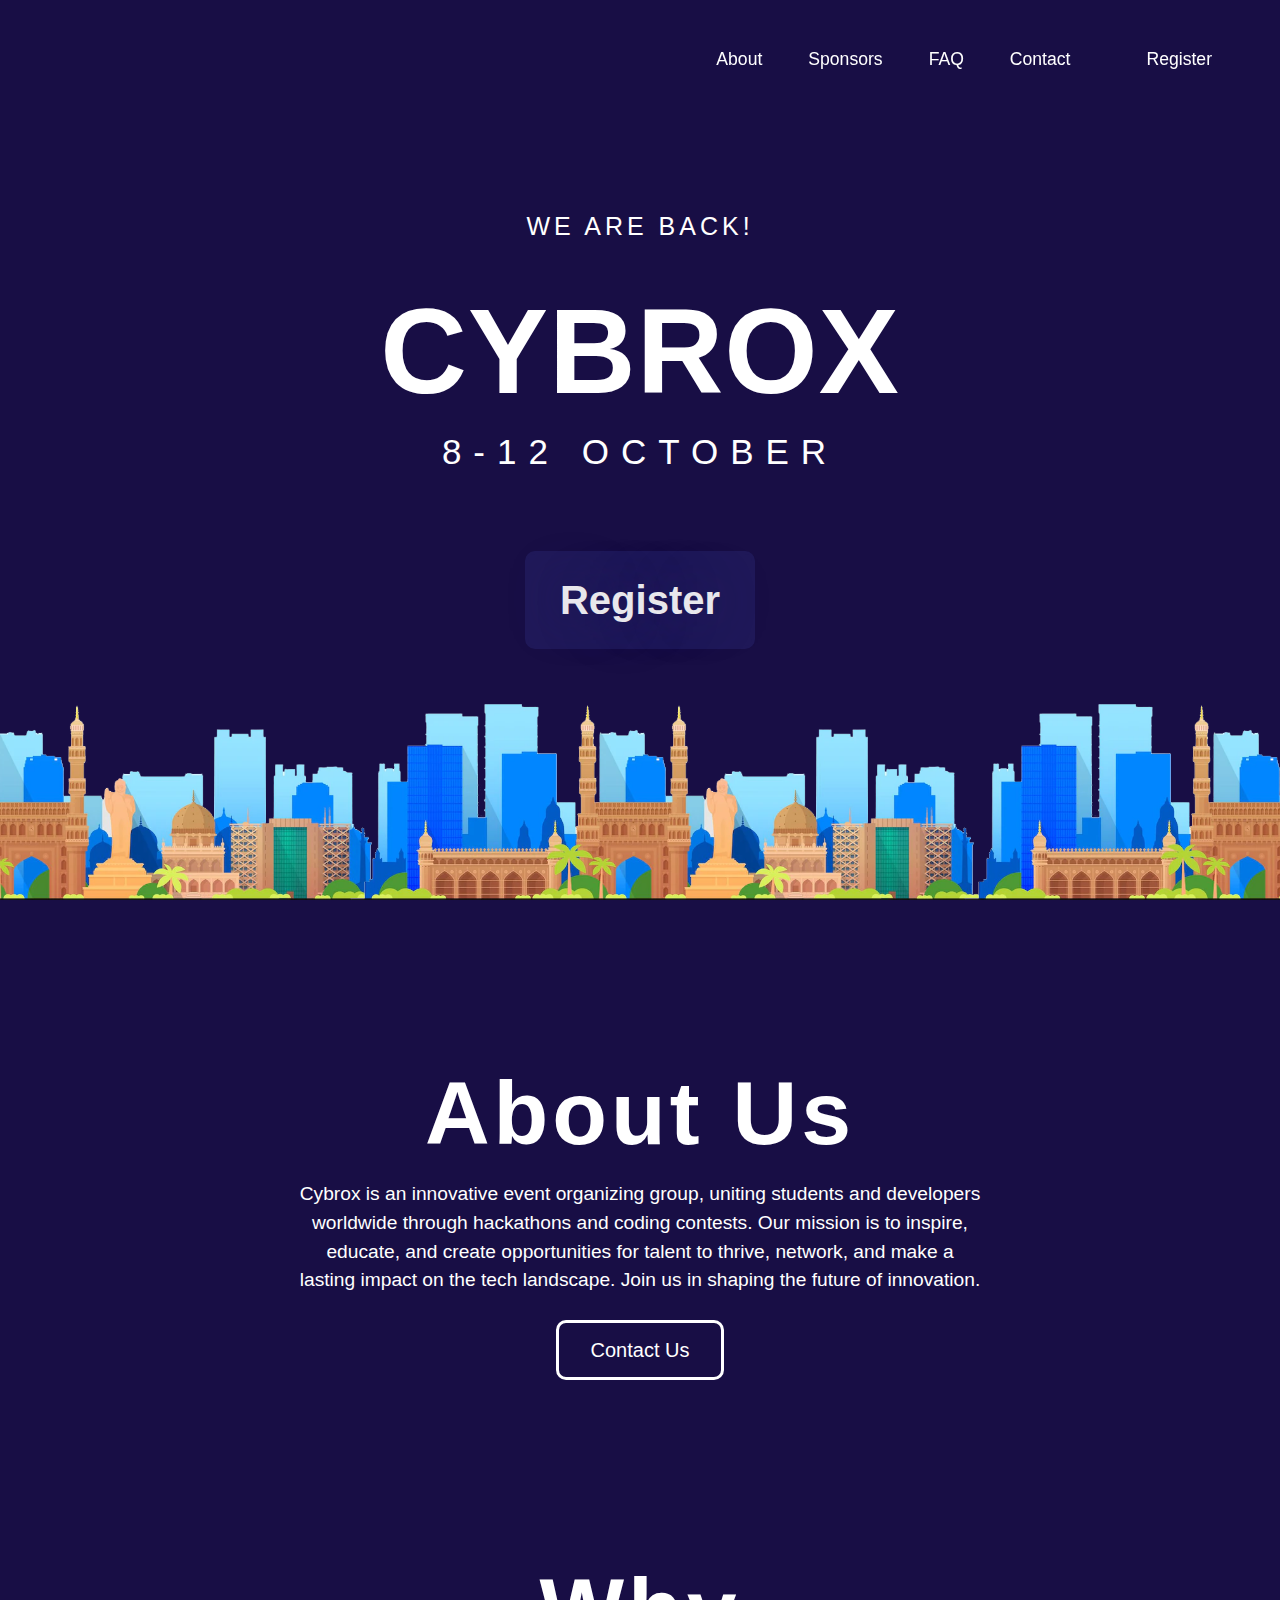
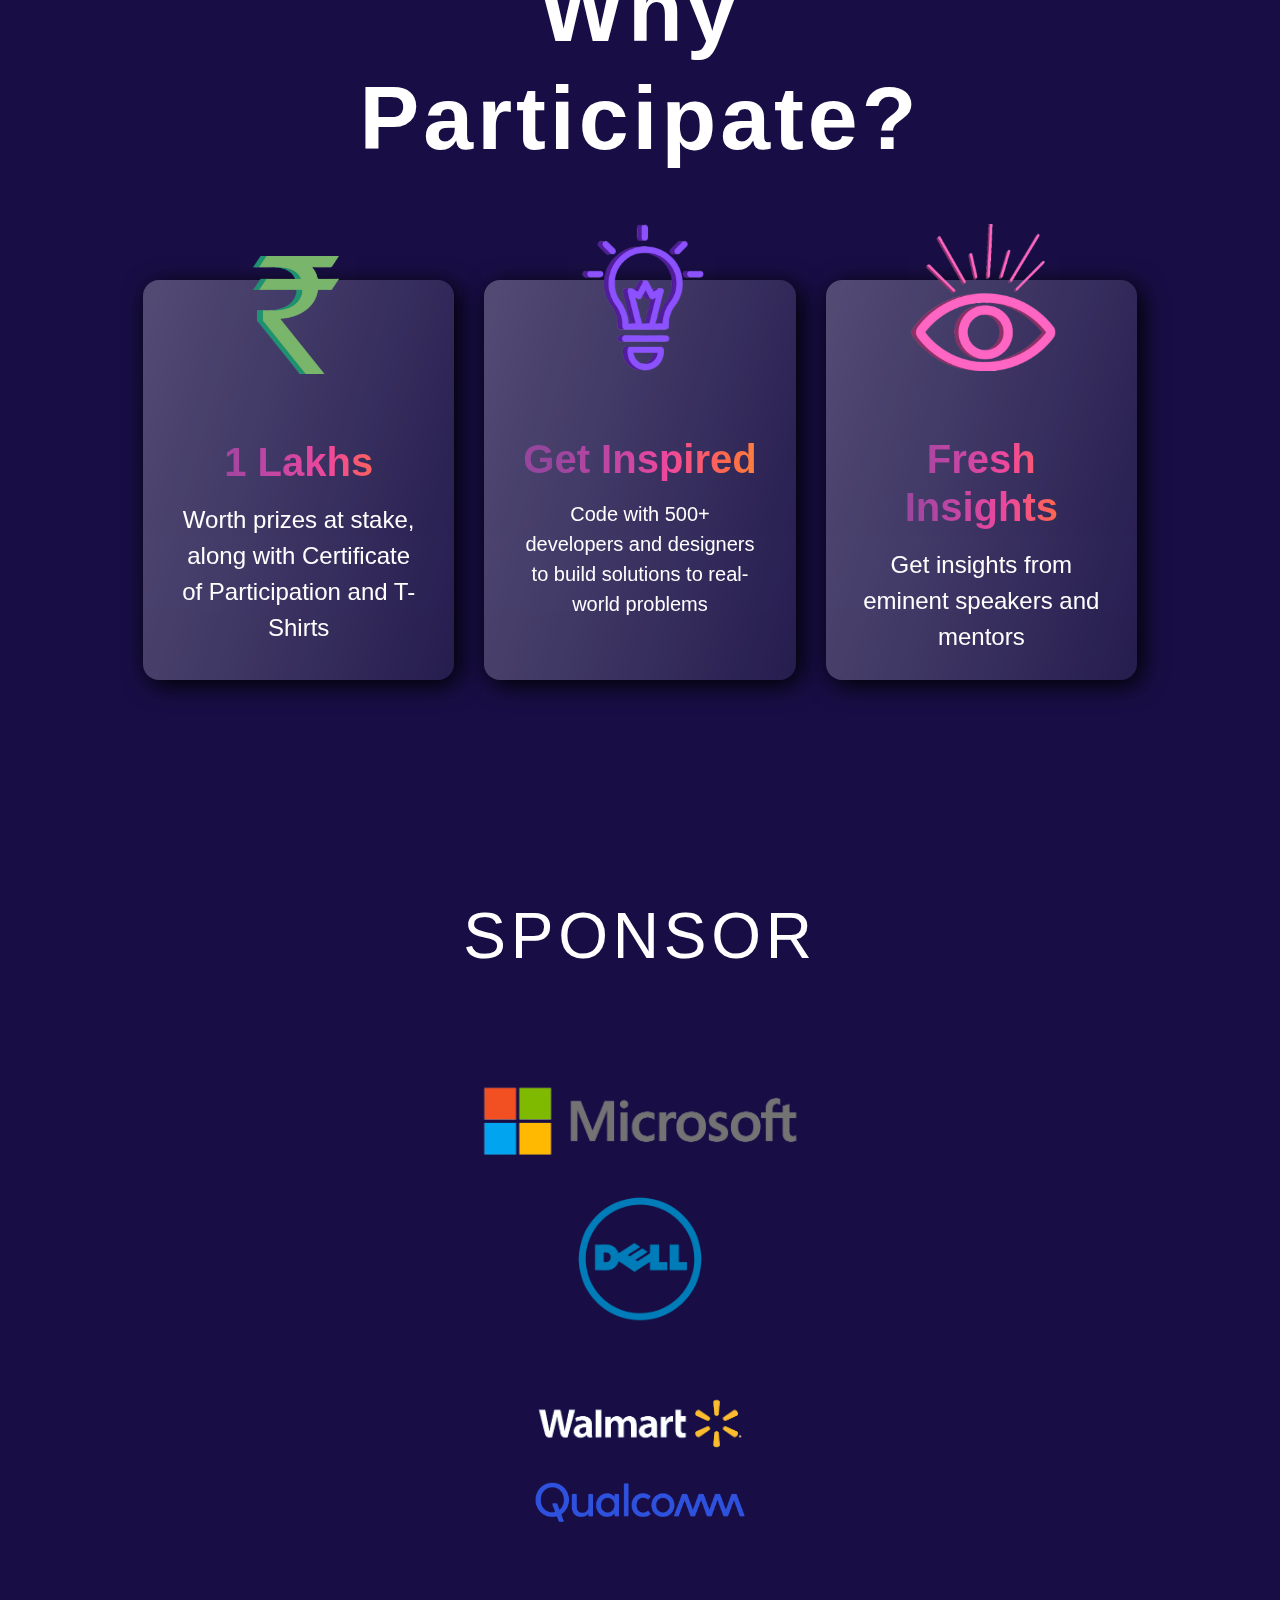
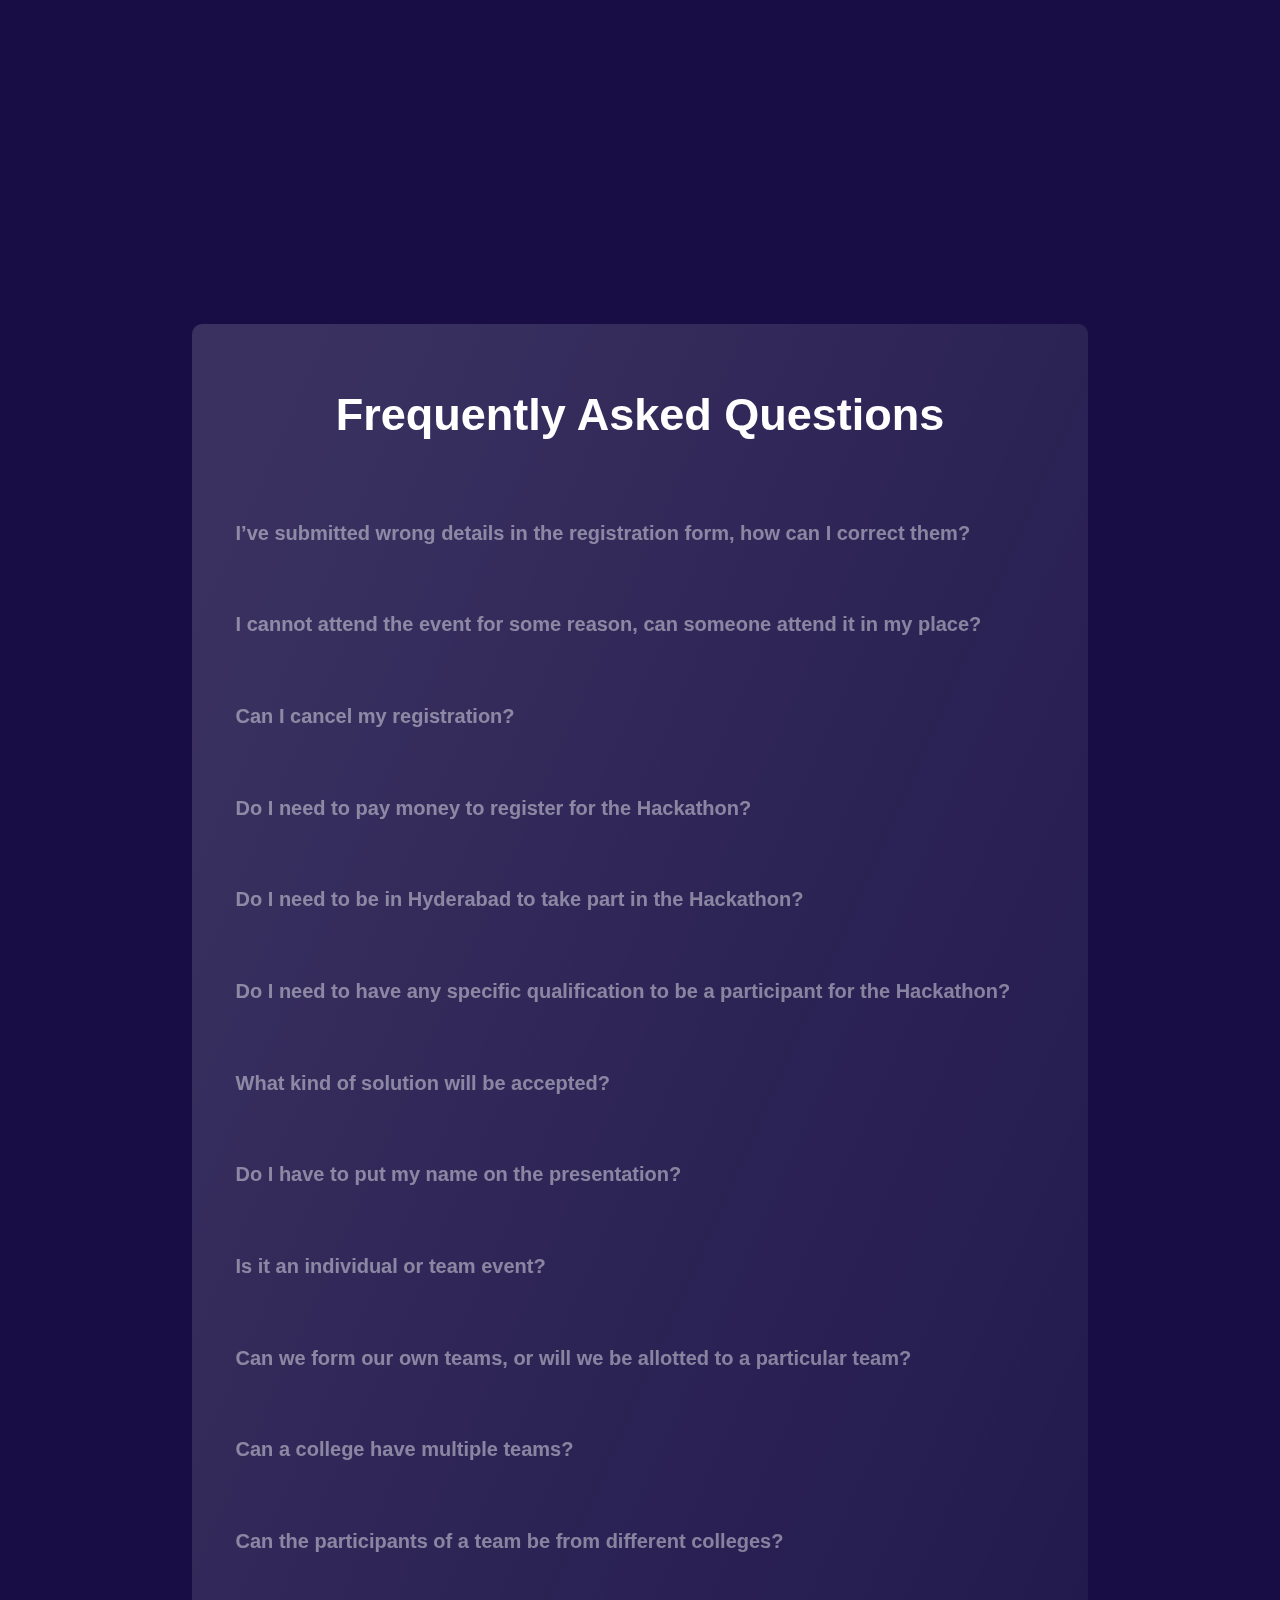
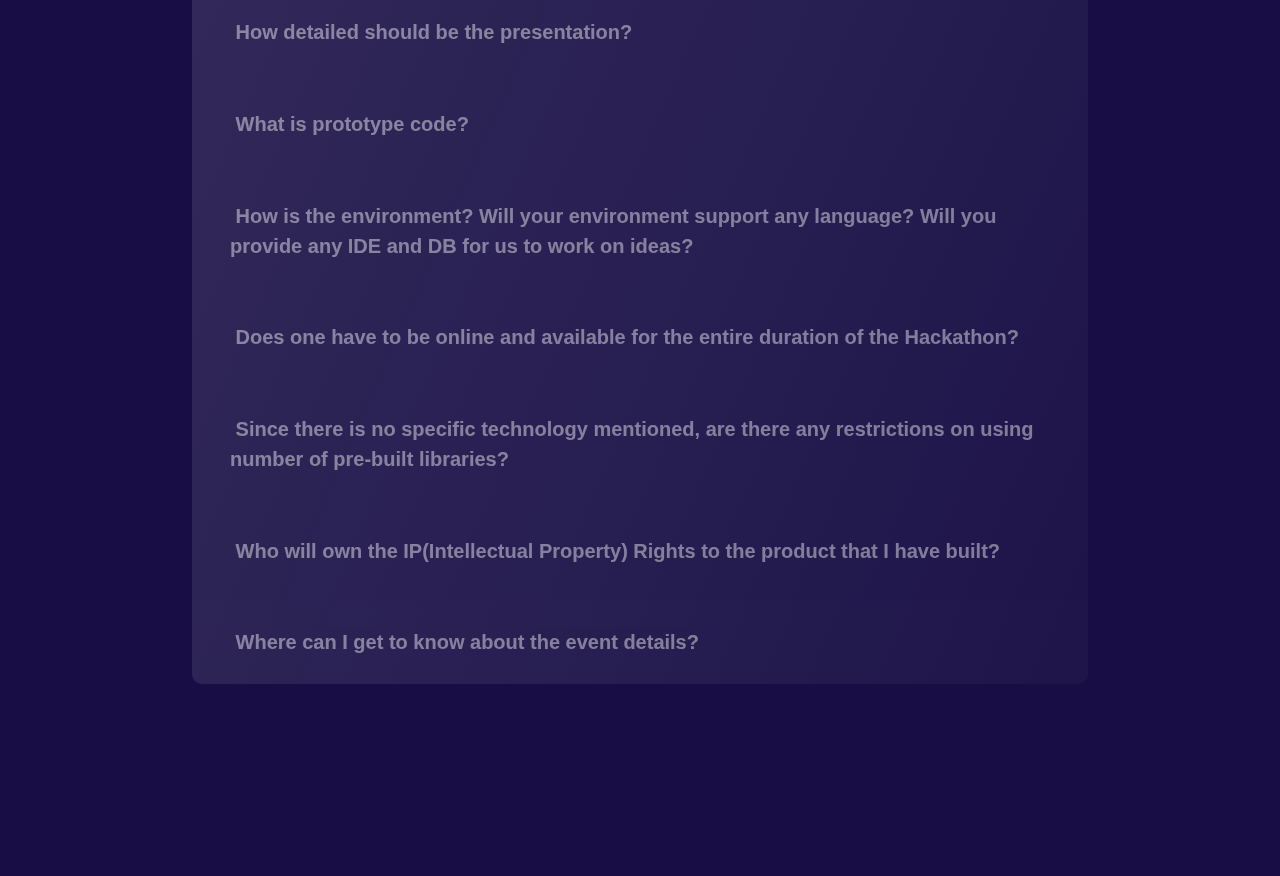
<file: index.htm>
﻿<!DOCTYPE html>
<html lang="en">
   <head>
      <meta charset="UTF-8">
      <meta name="viewport" content="width=device-width, initial-scale=1.0">
      <meta http-equiv="X-UA-Compatible" content="ie=edge">
      <title>Cybrox</title>
      <link rel="stylesheet" href="css/style-prev.css">
      <link rel="stylesheet" href="css/bootstrap/bootstrap.min.css">
      <link rel="stylesheet" href="css/style.css">
      <link rel="stylesheet" href="css/starrysky.css">
      <link rel="stylesheet" href="releases/v5.3.1/css/all.css" integrity="sha384-mzrmE5qonljUremFsqc01SB46JvROS7bZs3IO2EmfFsd15uHvIt+Y8vEf7N7fWAU" crossorigin="anonymous">
      <link rel="shortcut icon" href="assets/logo.png">
      <link rel="stylesheet" href="css/owl.carousel.min.css">
      <link rel="stylesheet" href="css/owl.theme.default.min.css">
      <!-- Global site tag (gtag.js) - Google Analytics -->
      <script async="" src="gtag/js?id=UA-154644271-1"></script>
      <script>
         window.dataLayer = window.dataLayer || [];
         function gtag() { dataLayer.push(arguments); }
         gtag('js', new Date());
         
         gtag('config', 'UA-154644271-1');
      </script>
      <script src="jquery-2.2.4.js" integrity="sha256-iT6Q9iMJYuQiMWNd9lDyBUStIq/8PuOW33aOqmvFpqI=" crossorigin="anonymous"></script>
         <link rel="preconnect" href="https://fonts.googleapis.com">
         <link rel="preconnect" href="https://fonts.gstatic.com" crossorigin="">
         <link href="css2?family=Josefin+Sans:wght@300;500;600;700&display=swap" rel="stylesheet">
      <style>
         #content div h1,
         #com-content div h1,
         .faq-head h1,
         .judge-head h1,
         h1.what,
         .theme-header,
         .theme-list-heading {
         font-family: 'Josefin Sans', sans-serif;
         font-weight: 700;
         }
         #content div p,
         #com-content div p,
         .judge-position {
         font-family: 'Josefin Sans', sans-serif;
         font-weight: 500;
         }
         .link p,
         .link a,
         .collapsible,
         .later p,
         .content,
         #lady p,
         a.nav-link,
         .judge-name {
         font-family: 'Josefin Sans', sans-serif;
         font-weight: 300;
         }
      </style>
   </head>
   <body>
      <nav class="navbar navbar-expand-lg navbar-light bg-light fixed-top main-nav c25" id="mainNav">
         <div class="container-fluid" style="padding-right:0; padding-left:0%;">
            <button class="navbar-toggler" type="button" data-toggle="collapse" data-target="#navbarResponsive" aria-controls="navbarResponsive" aria-expanded="false" aria-label="Toggle navigation" style="padding: 0px 0px; margin: 0px 0px; border: none;">
            <img style="width:60px; padding: 0px 0px; margin: 0px 0px; " src="img/nav.svg">
            </button>
            <div class="collapse navbar-collapse" id="navbarResponsive">
               <ul class="navbar-nav ml-auto navbar-list">
                  <li class="nav-item">
                     <a class="nav-link js-scroll-trigger" href="#about">About</a>
                  </li>
                  <li class="nav-item">
                     <a class="nav-link js-scroll-trigger" href="#sponsors-page">Sponsors</a>
                  </li>
                  <li class="nav-item">
                     <a class="nav-link js-scroll-trigger" href="#faq">FAQ</a>
                  </li>
                  <li class="nav-item">
                     <a class="nav-link js-scroll-trigger" href="#contact">Contact</a>
                  </li>
                  <li class="nav-item">
                     <!-- <a class="nav-link js-scroll-trigger" href="problem_statements.html">Problem Statements</a> -->
                  </li>
                  <li class="nav-item">
                     <a class="nav-link js-scroll-trigger" href="https://unstop.com/p/cybrox-innovation-challenge-cybrox-768110">Register</a>
                  </li>
               </ul>
            </div>
         </div>
      </nav>
      <div class="home-page" style="overflow: hidden;">
         <div class="heading">
            <h2>WE ARE BACK!</h2>
            <div class="heading_container">
               <h1>CYBROX</h1>
            </div>
            <h3>8-12 OCTOBER</h3>

            <div class="" heading_container="">
               <br><br>
               <!-- <h4>SORRY: <span style="border-bottom: 1px solid #fff; padding-bottom: 2.5px"></span> ALL EARLYBIRD COUPONS HAVE BEEN USED UP </h4>
                -->
               <!-- <h4>USE CODE : <span style="border-bottom: 1px solid #fff; padding-bottom: 2.5px">EARLYBIRD</span> TO AVAIL 50% DISCOUNT </h4> -->
            </div>
            
            <div class="row" style="justify-content: center; align-items: center;">
            <div class="row text-center" id="reg-btn">
               <div style="z-index: 4; position: relative; justify-self: center;">
                  <a class="dev dev-btn" id="regHead" href="https://unstop.com/p/cybrox-innovation-challenge-cybrox-768110">Register</a>
               </div>
            </div>
            
            </div>

            
         </div>
         <div class="main-landing-text">
            <div class="hint" style="z-index: 4;">
               <div class="row">
                  <div class="col-sm-12" style="text-align: center;">
                  </div>
               </div>
            </div>
         </div>
         <div class="city_container">
         <div class="skyline_container">
            <img src="img/Landing/skylinT.png" alt="" class="skyline" style="z-index: -1; left: -20%">
            <img src="img/Landing/skylinT.png" alt="" class="skyline" style="z-index: -1; left: 27%">
            <img src="img/Landing/skylinT.png" alt="" class="skyline" style="z-index: -1; left: 75%">
         </div>
         </div>
         <!-- <img src="/img/Landing/skylinT.png"  alt="" class="skyline" style="z-index: 2; left: 66%"> -->
      </div>
      
      <div class="about" id="about">
         <div class="row" id="content">
            <div class="col-sm-12">
               <div class="fancy_heading_container">
                  <h1 class="fancy_heading" style="margin-left: -15% !important;">About Us</h1>
               </div>
               <p class="what-content">
                  Cybrox is an innovative event organizing group, uniting students and developers worldwide through hackathons and coding contests. Our mission is to inspire, educate, and create opportunities for talent to thrive, network, and make a lasting impact on the tech landscape. Join us in shaping the future of innovation.
               </p>
               <div class="row text-center" id="contact-us-btn">
                  <div style="z-index: 4; position: relative;">
                     <a class="dev dev-btn" href="#contact">Contact Us</a>
                  </div>
               </div>
            </div>
         </div>
         <div class="container-fluid sponsors sponsor-section" id="prize-section">
            <div class="row prizes_box sponsor-prize">
               <div class="col-12 text-center">
                  <div class="fancy_heading_container">
                     <h2 class="fancy_heading">Why Participate?</h2>
                  </div>
               </div>
            </div>
            <div class="prize-page special-prize">
               <div class="row prize-section">
                  <div class="col-lg-4 col-md-6 col-sm-12">
                     <div class="prize-box">
                        <div class="special-image">
                           <img src="img/Prizes/rupee.png" alt="sponsor-image" class="prize_img">
                        </div>
                        <div class="image-dabba">
                           <div>
                              <h1>1 Lakhs</h1>
                           </div>
                        </div>
                        <div class="prize-number">
                           Worth prizes at stake, along with Certificate of Participation and T-Shirts
                        </div>
                        <img src="img/Prizes/celo_glow.svg" alt="glow1" class="glow">
                     </div>
                  </div>
                  <div class="col-lg-4 col-md-6 col-sm-12">
                     <div class="prize-box">
                        <div class="special-image special-imagep">
                           <img src="img/Prizes/bulb.png" alt="sponsor-image" class="prize_logop">
                        </div>
                        <div class="image-dabba">
                           <div>
                              <h1>Get Inspired</h1>
                           </div>
                        </div>
                        <div class="prize-number" style="font-size: 20px !important;">
                           Code with 500+ developers and designers to build solutions to real-world problems
                        </div>
                        <img src="img/Prizes/glow2.svg" alt="glow1" class="glow">
                     </div>
                  </div>
                  <div class="col-lg-4 col-md-6 col-sm-12">
                     <div class="prize-box">
                        <div class="special-image special-imagep">
                           <img src="img/Prizes/eye.png" alt="sponsor-image" class="prize_logop">
                        </div>
                        <div class="image-dabba">
                           <div class="new">
                              <h1>Fresh Insights</h1>
                           </div>
                        </div>
                        <div class="prize-number">
                           Get insights from eminent speakers and mentors
                        </div>
                        <img src="img/Prizes/glow3.svg" alt="glow1" class="glow">
                     </div>
                  </div>
               </div>
            </div>
         <div class="row" style="margin-bottom: 0%; padding-bottom: 0%;" id="sponsors-page">
            <div class="col-12 text-center">
               <h1 class="what">SPONSOR</h1>
            </div>
         </div>
         <div class="row justify-content-around main-sponsors" style="margin-bottom: 2%;">
            <div class="col-12 col-lg-12 image-column diamond">
               <a href="https://www.stellantis.com" target="_blank"><img src="img/sponsors/msoft.png" class="sponsor-image atl"></a>
              
            </div>
            <div class="sponsors_main1">
               <a href="https://www.qualcomm.com/" target="_blank"><img src="img/sponsors/Dell.png" class="sponsor-image elast"></a>
            </div>
         </div>
         <div class="row justify-content-around main-sponsors" style="margin-bottom: 10%;">
            <div class="sponsors_main1">
               <a href="https://www.qualcomm.com/" target="_blank"><img src="img/sponsors/mart.png" class="sponsor-image elast"></a>
            </div>
            <div class="row justify-content-around main-sponsors center" style="margin-bottom: 10%;">
            <div class="sponsors_main1">
               <a href="https://www.qualcomm.com/" target="_blank"><img src="img/sponsors/Qualcomm_Logo.png" class="sponsor-image elast"></a>
            </div>
         </div>                  
               </div>
            </div>
         
   
      <div id="faq" style="padding-top: 0%; margin-top: 0%;">
         <div class="container-fluid faq-box" style="z-index:1">
            <h2 class="faq-heading">Frequently Asked Questions</h2>
         
               <div class="faq-collapsible col-sm-12 faques">
                  <button class="collapsible" id="faq-question"><i class="iconclass fas fa-caret-right"></i> &nbsp;I’ve submitted wrong details in the registration form, how can I correct them?</button>
                  <div class="content">
                     <p>
                        
                        All corrections can be handled at the time of physical registrations, nothing needs to be done as of now.
                     </p>
                  </div>
               </div>
               <div class="faq-collapsible col-sm-12 faques">
                  <button class="collapsible" id="faq-question"><i class="iconclass fas fa-caret-right"></i> &nbsp;I cannot attend the event for some reason, can someone attend it in my place?</button>
                  <div class="content">
                     <p>
                        
                        Yes, as long as the following conditions are met: The replacement attendee meets the eligibility criteria. A mail has been written to  before the event, stating the change. T-Shirt sizes cannot be changed.
                     </p>
                  </div>
               </div>
               <div class="faq-collapsible col-sm-12 faques">
                  <button class="collapsible" id="faq-question"><i class="iconclass fas fa-caret-right"></i> &nbsp;Can I cancel my registration?</button>
                  <div class="content">
                     <p>
                        
                        Cancellations will be handled on a case-to-case basis. Drop an email to .in stating your reason for cancellation. Please note, that NO REFUNDS WILL BE MADE. (T-Shirts and other goodies have already been ordered, a refund is not possible).
                     </p>
                  </div>
               </div>
               <div class="faq-collapsible col-sm-12 faques">
                  <button class="collapsible" id="faq-question"><i class="iconclass fas fa-caret-right"></i> &nbsp;Do I need to pay money to register for the Hackathon?</button>
                  <div class="content">
                     <p>
                        
                        The price of tickets is Rs. 700 for general public. Special coupon codes are available for selected students and our Campus Ambassadors.
                     </p>
                  </div>
               </div>
               <div class="faq-collapsible col-sm-12 faques">
                  <button class="collapsible" id="faq-question"><i class="iconclass fas fa-caret-right"></i> &nbsp;Do I need to be in Hyderabad to take part in the Hackathon?</button>
                  <div class="content">
                     <p>
                        
                        Yes. It is an onsite hackathon.
                     </p>
                  </div>
               </div>
               <div class="faq-collapsible col-sm-12 faques">
                  <button class="collapsible" id="faq-question"><i class="iconclass fas fa-caret-right"></i> &nbsp;Do I need to have any specific qualification to be a participant for the Hackathon?</button>
                  <div class="content">
                     <p>
                        
                        Yes, you must be a student from any University/College in India.
                     </p>
                  </div>
               </div>
               <div class="faq-collapsible col-sm-12 faques">
                  <button class="collapsible" id="faq-question"><i class="iconclass fas fa-caret-right"></i> &nbsp;What kind of solution will be accepted?  </button>
                  <div class="content">
                     <p>
                        
                        Both technology based as well as non-tech based solutions will be accepted.
                     </p>
                  </div>
               </div>
               
               <div class="faq-collapsible col-sm-12 faques">
                  <button class="collapsible" id="faq-question"><i class="iconclass fas fa-caret-right"></i> &nbsp;Do I have to put my name on the presentation?</button>
                  <div class="content">
                     <p>
                        Yes, make sure your presentation has a slide containing your name, registration number, etc.
                     </p>
                  </div>
               </div>

               <div class="faq-collapsible col-sm-12 faques">
                  <button class="collapsible" id="faq-question"><i class="iconclass fas fa-caret-right"></i> &nbsp;Is it an individual or team event?</button>
                  <div class="content">
                     <p>
                        
                        Students can participate either way - individually or as a team. The maximum strength of a team can be 5 members. Every team member needs to fulfil the eligibility criteria. Teams must be formed before registration.
                     </p>
                  </div>
               </div>

               <div class="faq-collapsible col-sm-12 faques">
                  <button class="collapsible" id="faq-question"><i class="iconclass fas fa-caret-right"></i> &nbsp;Can we form our own teams, or will we be allotted to a particular team?</button>
                  <div class="content">
                     <p>
                        
                        Participants are free to form their own teams. However, you must form your team before registration.
                     </p>
                  </div>
               </div>

               <div class="faq-collapsible col-sm-12 faques">
                  <button class="collapsible" id="faq-question"><i class="iconclass fas fa-caret-right"></i> &nbsp;Can a college have multiple teams?</button>
                  <div class="content">
                     <p>
                        
                        Yes. There is no restriction on the number of teams from a college.
                     </p>
                  </div>
               </div>

               <div class="faq-collapsible col-sm-12 faques">
                  <button class="collapsible" id="faq-question"><i class="iconclass fas fa-caret-right"></i> &nbsp;Can the participants of a team be from different colleges?</button>
                  <div class="content">
                     <p>
                        
                        Yes. There is no restriction here either.
                     </p>
                  </div>
               </div>

               <div class="faq-collapsible col-sm-12 faques">
                  <button class="collapsible" id="faq-question"><i class="iconclass fas fa-caret-right"></i> &nbsp;How detailed should be the presentation?</button>
                  <div class="content">
                     <p>
                        
                        As your solution will be evaluated in your absence, we request you to make your solution as informative as possible and if possible include a F.A.Qs section in your presentation.
                     </p>
                  </div>
               </div>

               <div class="faq-collapsible col-sm-12 faques">
                  <button class="collapsible" id="faq-question"><i class="iconclass fas fa-caret-right"></i> &nbsp;What is prototype code?</button>
                  <div class="content">
                     <p>
                        
                        It is basically a working code of the solution you are providing. It might not be fully prepared with all the functionalities, maybe just with the few main ones.
                     </p>
                  </div>
               </div>

               <div class="faq-collapsible col-sm-12 faques">
                  <button class="collapsible" id="faq-question"><i class="iconclass fas fa-caret-right"></i> &nbsp;How is the environment? Will your environment support any language? Will you provide any IDE and DB for us to work on ideas?</button>
                  <div class="content">
                     <p>
                        
                        You have to develop the entire software application on your local system and submit it on HackerEarth in tar/zip file format along with instructions to run the application and source code.
                     </p>
                  </div>
               </div>

               <div class="faq-collapsible col-sm-12 faques">
                  <button class="collapsible" id="faq-question"><i class="iconclass fas fa-caret-right"></i> &nbsp;Does one have to be online and available for the entire duration of the Hackathon?</button>
                  <div class="content">
                     <p>
                        
                        No, one does not need to be logged in on HackerEarth or be online for the entire duration. You can develop the application on your local system based on the given themes and then submit it on HackerEarth, on the specific challenge page.
                     </p>
                  </div>
               </div>

               <div class="faq-collapsible col-sm-12 faques">
                  <button class="collapsible" id="faq-question"><i class="iconclass fas fa-caret-right"></i> &nbsp;Since there is no specific technology mentioned, are there any restrictions on using number of pre-built libraries?</button>
                  <div class="content">
                     <p>
                        
                        There is no restriction to use any language, technology stack, or libraries. You can use any of them to create the web/mobile application.
                     </p>
                  </div>
               </div>

               <div class="faq-collapsible col-sm-12 faques">
                  <button class="collapsible" id="faq-question"><i class="iconclass fas fa-caret-right"></i> &nbsp;Who will own the IP(Intellectual Property) Rights to the product that I have built?</button>
                  <div class="content">
                     <p>
                        
                        The developer/developers of the web/mobile application will have all rights and own the IP of the product. However, all code needs to be in public domain (open source) so that it can be evaluated by the judges.
                     </p>
                  </div>
               </div>

               <div class="faq-collapsible col-sm-12 faques">
                  <button class="collapsible" id="faq-question"><i class="iconclass fas fa-caret-right"></i> &nbsp;Where can I get to know about the event details?</button>
                  <div class="content">
                     <p>
<!--                         
                     
                  </p></div>
               </div>
               
               <div class="faq-collapsible col-sm-12 faques">
                  <button class="collapsible" id="faq-question"><i class="iconclass fas fa-caret-right"></i> &nbsp;Who to contact for any queries?</button>
                  <div class="content">
                     <p>

                     For any queries mail us at <a href="#"></a>. </p>
                  </div>
               </div>
         </div>
      </div>
      <!-- <div class="judge-section" id="judges">
         <div class="row mt-4">
            <div class="col-12 judge-head text-center">
               <div class="fancy_heading_container">
                  <h1 class="fancy_heading">Contact Us</h1>
               </div>
            </div>
            <div class="judges-cards-section mt-4">
               <div class="row mt-4">
                  <div class="col-lg-4 col-md-4 col-sm-12">
                     <div class="judge-card">
                        <div class="inner-part">
                           <div class="center"><div class="circ_gradient"><img src="img/coords/1.jpeg" alt="speaker-img"></div></div>
                           <p class="judge-position">E-Cell Coordinator</p>
                        </div>
                        <p class="judge-name">Savita Bhabhi</p>
                        <p class="judge-name" style="font-size: 1rem"><a href="tel:9160043838">9160043838</a></p>
                        <p class="judge-name" style="font-size: 1rem">(10:00 PM to 8:00 AM)</p>

                     </div>
                  </div>
                  <div class="col-lg-4 col-md-4 col-sm-12">
                     <div class="judge-card">
                        <div class="inner-part">
                           <div class="center">  
                              <div class="circ_gradient"><img src="img/coords/2.jpeg" alt="speaker-img"></div>
                           </div>
                           <p class="judge-position">E-Cell Coordinator</p>
                        </div>
                        <p class="judge-name">Radhika Bhabhi</p>
                        <p class="judge-name" style="font-size: 1rem"><a href="tel:7671072608">7671072608</a></p>
                        <p class="judge-name" style="font-size: 1rem">(10:00 PM to 8:00 AM)</p>
                     </div>
                  </div>
                  <div class="col-lg-4 col-md-4 col-sm-12">
                     <div class="judge-card">
                        <div class="inner-part">
                           <div class="center">  
                              <div class="circ_gradient"><img src="img/coords/3.jpeg" alt="speaker-img"></div>
                           </div>
                           <p class="judge-position">Tech Head</p>
                        </div>
                        <p class="judge-name">Gunjan Bhabhi</p>
                        <p class="judge-name" style="font-size: 1rem"><a href="tel:9041108830">9041108830</a></p>
                        <p class="judge-name" style="font-size: 1rem">(10:00 PM to 8:00 AM)</p>

                     </div>
                  </div>
               </div>
            </div>
         </div>
      </div> -->

      <div class="footer-outer">
         <div class="footer" id="contact">
            <div class="row footer-row">
               <div class="col-12">
                  <a href="#" class="footer-title"><img src="assets/logo.png" class="footer-logo-img"></a>
               </div>
            </div>
            <div class="footer-social-links-container">
               <div class="footer-social-links">
                  <div class="contactIcon">
                     <a href="cybrox.host@gmail.com" target="_blank" style="color: white">
                        <svg height="36" width="36" version="1.1" id="Layer_1" xmlns="http://www.w3.org/2000/svg" xmlns:xlink="http://www.w3.org/1999/xlink" x="0px" y="0px" viewbox="0 0 485 485" style="enable-background:new 0 0 485 485;" xml:space="preserve">
                        <path d="M413.974,71.026C368.171,25.225,307.274,0,242.5,0S116.829,25.225,71.026,71.026C25.225,116.829,0,177.726,0,242.5
                           s25.225,125.671,71.026,171.474C116.829,459.775,177.726,485,242.5,485c32.731,0,64.491-6.414,94.397-19.063l-11.688-27.63
                           C299.022,449.384,271.194,455,242.5,455C125.327,455,30,359.673,30,242.5S125.327,30,242.5,30S455,125.327,455,242.5
                           c0,51.323-31.534,74.699-60.834,74.699c-29.299,0-60.833-23.375-60.833-74.699c0-50.086-40.747-90.833-90.833-90.833
                           s-90.833,40.748-90.833,90.833s40.747,90.833,90.833,90.833c29.655,0,56.034-14.286,72.622-36.335
                           c4.248,8.577,9.594,16.336,16.04,23.113c16.613,17.468,38.988,27.087,63.004,27.087c24.017,0,46.392-9.62,63.005-27.087
                           C475.377,300.97,485,274.132,485,242.5C485,177.726,459.775,116.829,413.974,71.026z M242.5,303.333
                           c-33.543,0-60.833-27.29-60.833-60.833s27.29-60.833,60.833-60.833s60.833,27.29,60.833,60.833S276.043,303.333,242.5,303.333z"></path>
                     </svg>
                     </a>
                  </div>
                  <!-- <div class="contactIcon">
                     <a href="https://www.facebook.com//" target="_blank" style="color: white"><svg stroke="currentColor" fill="currentColor" stroke-width="0" viewbox="0 0 512 512" class="SocialsBar_socialsBarIcons__vZ8yX" height="36" width="36" xmlns="http://www.w3.org/2000/svg"><path d="M504 256C504 119 393 8 256 8S8 119 8 256c0 123.78 90.69 226.38 209.25 245V327.69h-63V256h63v-54.64c0-62.15 37-96.48 93.67-96.48 27.14 0 55.52 4.84 55.52 4.84v61h-31.28c-30.8 0-40.41 19.12-40.41 38.73V256h68.78l-11 71.69h-57.78V501C413.31 482.38 504 379.78 504 256z"></path></svg></a>
                  </div> -->
                  <div class="contactIcon">
                     <a href="#" target="_blank" style="color: white">
                        <svg width="36" height="36" version="1.1" id="Layer_1" xmlns="http://www.w3.org/2000/svg" xmlns:xlink="http://www.w3.org/1999/xlink" x="0px" y="0px" viewbox="0 0 455 455" style="enable-background:new 0 0 455 455;" xml:space="preserve">
                  <g>
                     <path style="fill-rule:evenodd;clip-rule:evenodd;" d="M246.4,204.35v-0.665c-0.136,0.223-0.324,0.446-0.442,0.665H246.4z"></path>
                     <path style="fill-rule:evenodd;clip-rule:evenodd;" d="M0,0v455h455V0H0z M141.522,378.002H74.016V174.906h67.506V378.002z
                           M107.769,147.186h-0.446C84.678,147.186,70,131.585,70,112.085c0-19.928,15.107-35.087,38.211-35.087
                        c23.109,0,37.31,15.159,37.752,35.087C145.963,131.585,131.32,147.186,107.769,147.186z M385,378.002h-67.524V269.345
                        c0-27.291-9.756-45.92-34.195-45.92c-18.664,0-29.755,12.543-34.641,24.693c-1.776,4.34-2.24,10.373-2.24,16.459v113.426h-67.537
                        c0,0,0.905-184.043,0-203.096H246.4v28.779c8.973-13.807,24.986-33.547,60.856-33.547c44.437,0,77.744,29.02,77.744,91.398V378.002
                        z"></path>
                  </g></svg>
                  </a>
                  </div>
                  <div class="contactIcon">
                     <a href="https://www.instagram.com/cybrox_official/" target="_blank" style="color: white"><svg stroke="currentColor" fill="currentColor" stroke-width="0" viewbox="0 0 448 512" class="SocialsBar_socialsBarIcons__vZ8yX" height="36" width="36" xmlns="http://www.w3.org/2000/svg"><path d="M224.1 141c-63.6 0-114.9 51.3-114.9 114.9s51.3 114.9 114.9 114.9S339 319.5 339 255.9 287.7 141 224.1 141zm0 189.6c-41.1 0-74.7-33.5-74.7-74.7s33.5-74.7 74.7-74.7 74.7 33.5 74.7 74.7-33.6 74.7-74.7 74.7zm146.4-194.3c0 14.9-12 26.8-26.8 26.8-14.9 0-26.8-12-26.8-26.8s12-26.8 26.8-26.8 26.8 12 26.8 26.8zm76.1 27.2c-1.7-35.9-9.9-67.7-36.2-93.9-26.2-26.2-58-34.4-93.9-36.2-37-2.1-147.9-2.1-184.9 0-35.8 1.7-67.6 9.9-93.9 36.1s-34.4 58-36.2 93.9c-2.1 37-2.1 147.9 0 184.9 1.7 35.9 9.9 67.7 36.2 93.9s58 34.4 93.9 36.2c37 2.1 147.9 2.1 184.9 0 35.9-1.7 67.7-9.9 93.9-36.2 26.2-26.2 34.4-58 36.2-93.9 2.1-37 2.1-147.8 0-184.8zM398.8 388c-7.8 19.6-22.9 34.7-42.6 42.6-29.5 11.7-99.5 9-132.1 9s-102.7 2.6-132.1-9c-19.6-7.8-34.7-22.9-42.6-42.6-11.7-29.5-9-99.5-9-132.1s-2.6-102.7 9-132.1c7.8-19.6 22.9-34.7 42.6-42.6 29.5-11.7 99.5-9 132.1-9s102.7-2.6 132.1 9c19.6 7.8 34.7 22.9 42.6 42.6 11.7 29.5 9 99.5 9 132.1s2.7 102.7-9 132.1z"></path></svg></a>
                  </div>

                  <!-- <div class="contactIcon">
                    
                        <path d="M31.937 6.093c-1.177 0.516-2.437 0.871-3.765 1.032 1.355-0.813 2.391-2.099 2.885-3.631-1.271 0.74-2.677 1.276-4.172 1.579-1.192-1.276-2.896-2.079-4.787-2.079-3.625 0-6.563 2.937-6.563 6.557 0 0.521 0.063 1.021 0.172 1.495-5.453-0.255-10.287-2.875-13.52-6.833-0.568 0.964-0.891 2.084-0.891 3.303 0 2.281 1.161 4.281 2.916 5.457-1.073-0.031-2.083-0.328-2.968-0.817v0.079c0 3.181 2.26 5.833 5.26 6.437-0.547 0.145-1.131 0.229-1.724 0.229-0.421 0-0.823-0.041-1.224-0.115 0.844 2.604 3.26 4.5 6.14 4.557-2.239 1.755-5.077 2.801-8.135 2.801-0.521 0-1.041-0.025-1.563-0.088 2.917 1.86 6.36 2.948 10.079 2.948 12.067 0 18.661-9.995 18.661-18.651 0-0.276 0-0.557-0.021-0.839 1.287-0.917 2.401-2.079 3.281-3.396z"></path>
                     </svg>
                           </a>
                  </div> -->

                  
               </div>
            </div>
         </div>
      </div>
      <script>
         $(".navbar-toggler").click(function () {
           $(this).toggleClass("btn-top");
           $(".navbar-collapse").toggleClass("show");
           $(".main-nav").toggleClass("white");
           $(".nav-link").toggleClass("black");
         });
         $('.nav-link').click(function () {
           $(".navbar-collapse").toggleClass("show");
           $(".main-nav").toggleClass("white");
           $(".nav-link").toggleClass("black");
           $('.navbar-toggler').toggleClass('btn-top');
         });
      </script>
      <script>
         var coll = document.getElementsByClassName("collapsible");
         var i;
         for (i = 0; i < coll.length; i++) {
         
           coll[i].addEventListener("click", function () {
         
             this.classList.toggle("yellow");
             this.classList.toggle("active");
             
             for (var j = 0; j < coll.length; j++) {
               if (coll[j] != this) {
                 var content = coll[j].nextElementSibling;
                 content.style.maxHeight = null;
                 coll[j].classList.remove("yellow");
         
               }
             }
             var content = this.nextElementSibling;
             if (content.style.maxHeight) {
               content.style.maxHeight = null;
             } else {
               content.style.maxHeight = content.scrollHeight + "px";
             }
           });
         }
         
      </script>
      <script>
         window.onscroll = function () { scrollFunction() };
         
         function scrollFunction() {
           if (document.body.scrollTop > 20 || document.documentElement.scrollTop > 20) {
             document.getElementById("mainNav").classList.remove("c25");
             document.getElementById("mainNav").style.backgroundColor = "#000000 !important";
             document.getElementById("mainNav").classList.add("shadowFix");
             document.getElementById("mainNav").classList.add("c23");
         
             $(".nav-item a").addClass("c24");
         
           } else {
             document.getElementById("mainNav").classList.add("c25");
             document.getElementById("mainNav").classList.remove("shadowFix");
             document.getElementById("mainNav").classList.remove("c23");
             $(".nav-item a").removeClass("c24");
           }
         }
         
      </script>
      <script src="js/jquery-3.2.1.min.js"></script>
      <script src="js/owl.carousel.min.js"></script>
      <script src="js/index.js"></script>
   </body>
</html>
</file>
<file: css/style-prev.css>
html, body{
    overflow-x: hidden;
    width: 100vw;
    scroll-behavior: smooth;
    -webkit-tap-highlight-color: rgba(255, 254, 254, 0);
    position: absolute;
    top: 0%;
}

*:focus {
    outline: none;
}

button{
    outline: none;
    -webkit-appearance: none;
}

.navbar-toggler{
    border: none;
    -webkit-appearance: none;
    outline: none;
}

.navbar-toggler:focus{
    -webkit-appearance: none;
    outline: none;
}


@font-face{
    font-family: circularStd;
    src: url("../fonts/CircularStd-Bold.otf") format("opentype");
}

@font-face{
    font-family: circularStdMedium;
    src: url("../fonts/CircularStd-Medium.otf") format("opentype");
}

@font-face{
    font-family: circularStdBook;
    src: url("../fonts/CircularStd-Book.otf") format("opentype");
}

.collapsible {
    background-color: #FFFFFF;
    color: #575757;
    cursor: pointer;
    padding: 18px;
    width: 100%;
    border: none;
    text-align: left;
    outline: 0;
    font-size: 15px;
    margin-top: 2%;
    margin-bottom: 1%;
    font-size: 20px;
    -webkit-appearance: none;
}

 .collapsible:focus{
    outline: none;
    -webkit-appearance: none;
} 

/* .collapsible:before{
    padding-right: 10%;
} */

.faq-collapsible{
    border-bottom: 2px solid rgba(18, 14, 61, 0.5);
    width: 100%;
}

.faq-top{
    border-top: 2px solid rgba(18, 14, 61, 0.5);
    width: 100%;
}

a, a:hover, a:after, a:visited, a:active{
    text-decoration: none;
    color: inherit;
}

/* button:hover, .btn:hover, .btn:visited, .btn:active{
    background-color: inherit;
    color: inherit;
    outline: none;
} */

#mainNav{
    position: fixed;
    top: 0%;
    left: 0%;
    background-color:white;
}

.hover-text{
    position: absolute;
    font-family: circularStdBook;
    color: #b94343;
    /* display: none; */
}

@media screen and (max-width: 992px){
   
    .navbar-list{
        border-bottom:2px solid rgb(59, 59, 59); 
        border-top:2px solid rgb(59, 59, 59); 
        padding-bottom: 4%;
        margin-top: 2%;
    }

    .hover-text{
        font-size: 12px;
        margin-bottom: 12px;
    }
}

.collapsible:before {
    margin-top: 5px;
    /* content: '\02795'; */
    font-size: 13px;
    color: #715EFF;
    float: left;
    margin-left: 0px;
    outline: 0;
}

.active:before {
    /* content: "\2796"; Unicode character for "minus" sign (-) */
    color: #ffd405;
}

/* .active, .collapsible:hover {
background-color: #555;
} */

.content {
    padding: 0 18px;
    max-height: 0;
    overflow: hidden;
    transition: max-height 0.2s ease-out;
    color: white;
    font-size: 18px;
    text-align: justify;
    
}

.nav-item{
    font-size: 20px
}

.pointer-svg{
    width: 10%;
}

.calendar-svg{
    width: 12%;
}

/* @media screen and (max-width: 1400px){
    .pointer-svg{
        width: 5%;
    }

    .calendar-svg{
        width: 6%;
    }
} */

.navbar-img{
    width: 200px
}

/* .navbar-img{
    width: 80%;
    min-width: 200px;
} */


@media screen and (max-width:992px){
    .navbar-brand{
        width: 60%;
    }

    .navbar-img{
        width: 30%;
        min-width: 0px;
    }
}

@media screen and (max-width:768px){
    .navbar-brand{
        width: 60%;
    }

    .navbar-img{
        width: 60%;
    }
}

@media screen and (max-width: 992px){
    .collapsible{
        font-size: 16px;
    }

    .content{
        font-size: 14px;
    }

    .nav-item{
        margin-top: 4%;
        font-size: 16px;
    }

    .pointer-svg{
        width: 10%;
    }
    
    .calendar-svg{
        width: 12%;
    }
}

@media screen and (max-width: 768px){
    .collapsible{
        font-size: 14px;
    }

    .content{
        font-size: 12px;
    }

    .pointer-svg{
        width: 12%;
    }
    
    .calendar-svg{
        width: 14%;
    }
}




.navbar-title{
    font-weight: 700;
    background: linear-gradient(to right, #6C63FF 0%, #FF6C56 60%, #FFDB2E 100%);
    -webkit-background-clip: text;
    -webkit-text-fill-color: transparent;
}

.bg-light {
    /* background-color: #f8f9fa!important; */
    background-color: #ffffff!important;
}

.navbar-nav > li{
    margin-left:30px;
    /* margin-right:15px; */
}

.navbar-light .navbar-nav .nav-link {
    color: rgba(0,0,0,.5);
    /* color: rgba(41,41,41,.7);
    font-weight: 500;
    font-size: 18px; */
}

.landing-page{
    height: 100vh;
    width: 100vw;
    min-height: 600px;
    transition: 2s all;
}

@media screen and (max-width:992px){
    .commitment-align{
        padding-left: 2%;
        padding-right: 2%;
    }
}

.landing-contents{
    position: relative;
    top: 50%;
    transform: translate(0, -32%);
    width: 35%;
}

.landing-contents-button {
    margin: 0px 0px;
    padding: 0px 1px;
}

.logo-img{
    width: 107%;
    position: relative;
    left: 50%;
    transform: translate(-50%, 0);
}

.landing-nav-btn{
    width: 90%;
    height: 100%;
    position: relative;
    left: 50%;
    transform: translate(-50%, 0);
    border-radius: 25px;
    border-width: 3px;
    font-family: circularStdMedium;
    font-size: 16px;
}

.landing-nav-apply-btn{
  width: 120%;
  position: relative;
  left: 50%;
  transform: translate(-50%, 0);
  border-radius: 25px;
  border-width: 3px;
  font-family: circularStdMedium;
  font-size: 20px;
}

.landing-info{
    font-size: 20px;
    color: gray;
    font-family: circularStdMedium;
    margin-top: 10%;
    padding: 0px 0px;
}

@media screen and (max-width: 1400px){

    .landing-contents{
        width: 50%;
    }


    .landing-nav-btn{
        font-size: 16px;
        width: 90%;
    }

    .landing-info{
        font-size: 16px;
    }
}

@media screen and (max-width: 992px){

    .landing-contents{
        width: 60%;
    }

    .landing-nav-btn{
        font-size: 10px;
        width: 80%;
    }

    .landing-info{
        font-size: 14px;
        color: gray;
    }
}

@media screen and (max-width: 768px){

    .landing-contents{
        width: 70%;
    }

    .landing-nav-btn{
        font-size: 10px;
        width: 80%;
        margin-top: 10px;
        height: initial;
    }

    .landing-info{
        font-size: 12px;
        color: gray;
    }
}

/* @media screen and (max-height: 300px) and (max-width: 768px){
    .landing-page{
        margin-top: 5%;
    }

    .landing-contents{
        width: 40%;
    }

    .landing-nav-btn{
        font-size: 8px;
        width: 50%;
        margin-top: 10px;
    }

    .landing-info{
        font-size: 10px;
        color: gray;
        font-weight: 600;
    }
} */




.winner-img{
    width: 75%;
    position: relative;
    top: 50%;
    /* left: 60%; */
    transform: translate(0%, -50%);
}

.woman-img{
    position: absolute;
    right: 0;
    width: 160%;
}

.about-img{
    width: 103%;
    position: relative;
    top: 50%;
    left: 40%;
    padding-right: 0px;
    margin-right: 0px;
    transform: translate(-57%, -50%);
}

.commitment-text{
    text-align: right;
    /* margin-right: 20%;  */
    margin-left: 10%;
    position: relative;
    top: 50%;
    transform: translate(0, -50%);
}

.commitment-image {
    padding-top: 8%;
    width: 100%;
}

@media screen and (max-width: 992px){
    .commitment-text{
        margin-right: 10%; 
    }
}

.commitment-title, .faq-heading, .about-title {
    font-size: 45px;
    font-family: circularStd;
    color: #575757;
}


.commitment-contents{
    margin-top: 5%;
    font-size: 20px;
    font-family: circularStdBook;
    color: #818181;
    line-height: 150%;
}

.about-text{
    text-align: left;
    margin-right: 10%; 
    margin-left: 16%;
    position: relative;
    top: 50%;
    transform: translate(0, -50%);
}

.about-video{
    width: 40%;
    position: relative;
    left: 50%;
    transform: translate(-50%, 0);
    margin-top: 5%;
    padding: 0.1%;
    border: 2px solid rgba(41, 41, 41, 0.2);
    box-shadow: 20px 20px rgba(231, 217, 217, 0.1);
}

@media screen and (max-width:1400px){
    .about-video{
        width: 60%;
    }
}

@media screen and (max-width:768px){
    .about-video{
        width: 80%;
    }
}

@media screen and (max-width:992px){
    .about-text{
        margin-left: 10%;
    }
}

.about-contents{
    margin-top: 5%;
    font-size: 20px;
    font-family: circularStdBook;
    color: #818181;
    line-height: 150%;
}

.faq-column{
    position: relative;
    top: 50%;
    transform: translate(0, -50%);
}

.faq-column{
    /* margin-right: 30%; */
    margin-left: 5%;
}

.faq-title{
    /* margin-left: 30%; */
    margin-right: 5%;
}


.faq-text{
    font-family: circularStdBook;
    font-size: 18px;
}




@media screen and (max-width: 1400px){
    .winner-img{
        width: 80%;
    }
}

@media screen and (max-width: 992px){
    .winner-img{
        width: 50%;
        left: 50%;
        transform: translate(-50%, -50%);
        /* margin-top: 5%; */
    }

    .about-img{
        width: 50%;
        left: 50%;
        transform: translate(-50%, -50%);
    }

    .commitment-text, .about-text{
        text-align: center;
        /* margin-top: 5%; */
    }


    .commitment-title, .about-title, .faq-heading {
        font-size: 30px;
    }

    .commitment-contents,.about-contents {
        font-size: 14px;
    }

    .faq-text{
        font-size: 14px;
    }

    .faq-column{
        margin-right: 5%;
        margin-left: 5%;
    }

    .faq-title{
        margin-left: 5%;
        margin-right: 5%;
    }

    .woman-img{
        width: 100%;
    }
}


@media screen and (max-width: 768px){
    .winner-img{
        width: 50%;
        /* margin-top: 5%; */
    }

    .commitment-text, .about-text {
        text-align: center;
        /* margin-top: 5%; */
    }

    .commitment-title, .about-title, .faq-heading {
        font-size: 30px;
    }

    .commitment-contents, .about-contents{
        font-size: 14px;
        line-height: 120%;
    }

    .faq-title{
        margin-bottom: 40%;
    }

    .faq-text{
        font-size: 14px;
    }

    .about-img{
        margin-bottom: 5%;
    }
}

.sponsor-us{
    padding-top: 5%;
    padding-bottom: 5%;
    background: linear-gradient(to right, #6C63FF 0%, #FF6C56 60%, #FFDB2E 100%); 
}

.sponsor-us-row{
    color: white;
    font-size: 20px;
    font-family: circularStdBook;
}



.sponsor-image{
    width: 50%;
    position: relative;
    top: 50%;
    left: 50%;
    transform: translate(-50%, -50%);
}

.title-sponsor-image{
  width: 75%;
  position: relative;
  top: 50%;
  left: 50%;
  transform: translate(-50%, -50%);
}

.associate-sponsor-image{
  width: 60%;
  position: relative;
  top: 50%;
  left: 50%;
  transform: translate(-50%, -50%);
}

.platform-sponsor-image{
  width: 60%;
  position: relative;
  top: 50%;
  left: 50%;
  transform: translate(-50%, -50%);
}

.sponsors{
    padding-top: 10%;
    padding-bottom: 10%;
    padding-left: 15%;
    padding-right: 15%;
}

.image-column{
    width: 100%;
    overflow: hidden;
    margin-top: 50px;
    /* margin: auto; */
    display: block;
}

.sponsor-title{
    font-family: circularStd;
    color: #575757;
    font-size: 45px;
}

.patron-title{
  padding-top: 10%;
  font-family: circularStd;
  color: #575757;
  font-size: 45px;
}

@media screen and (max-width: 992px){
    .main-sponsors{
        margin-bottom: 10%;
    }
}

@media screen and (max-width: 992px){
    .sponsor-title, .patron-title {
        font-size: 30px;
    }

    .sponsor-us-row{
        font-size: 18px;
    }

    .platform-sponsor-image {
      width: 50%;
    }

    .sponsor-us{
        padding-top: 10%;
        padding-bottom: 10%;
    }
}

@media screen and (max-width: 768px){
    .sponsor-title, .patron-title {
        font-size: 30px;
    }

    .associate-sponsor-image {
      width: 60%;
    }

    .sponsor-image {
      width: 40%;
    }

    .sponsor-us-row{
        font-size: 14px;
    }

}


@media screen and (max-width: 400px){
    .sponsor-us-row{
        font-size: 12px;
    }
}


.footer{
    padding-top: 6%;
    padding-bottom: 3%;
}

.footer-row{
    width: 35%;
    margin: auto;
    text-align: center;
    margin-bottom: 3%;
}

.footer-title{
    font-weight: 600;
    background: linear-gradient(to right, #6C63FF 0%, #FF6C56 60%, #FFDB2E 100%);
    -webkit-background-clip: text;
    -webkit-text-fill-color: transparent;
    font-size: 24px;
    font-family: circularStdBook;
}

.footer-info{
    font-family: circularStdBook;
    font-size: 20px;
    color: #575757;
    line-height: 140%;
}

.footer-social-links{
    font-family: circularStdBook;
    font-size: 20px;
    color: #818181;
}

.footer-logo-img{
    width: 40%;
}



@media screen and (max-width: 992px){
    .footer-row{
        width: 50%;
    }

    .footer-info, .footer-social-links{
        font-size: 16px;
    }

    .footer-logo-img{
        width: 60%;
    }
}


@media screen and (max-width: 768px){
    .footer{
        padding-top: 15%;
        padding-bottom: 10%;
    }

    .footer-row{
        width: 80%;
        margin-bottom: 5%;
    }

    .footer-title{
        font-size: 18px;
    }

    .footer-info, .footer-social-links{
        font-size: 14px;
    }

    .footer-logo-img{
        width: 50%;
    }
}

/*-------- Previous Speakers Section starts AND Team Section----------*/

.previous-speakers{
    padding-bottom: 5%;
}

.team {
    padding-top: 5%;
    padding-bottom: 5%;
}

.team-title {
    padding-top: 4%
}

.team-social {
    padding-left: 5px;
    padding-right: 5px;
}

@media screen and (max-width: 1400px){
    .team-title {
        padding-top: 8%;
    }
}

@media screen and (max-width: 992px){
    .team-title {
        padding-top: 14%;
    }
}

@media screen and (max-width: 768px){
    .team-title {
        padding-top: 18%;
    }
}

.circle{
    margin: 0 auto;
    margin-top:30px;
    background-size: 170%;
    background-position:center;
    border-radius:50%;
    border:4px solid #FFFFFF;
    width:156px;
    height:156px;
    -moz-box-shadow: 0 3px 20px rgba(0, 0, 0, 0.16);
    -webkit-box-shadow: 0 3px 20px rgba(0, 0, 0, 0.16);
    box-shadow: 0 3px 20px rgba(0, 0, 0, 0.16);
    margin-bottom: 30px;
    margin-top: 30px;
    position: relative;
    left: 50%;
    transform: translate(-50%, 0);
}

.speaker-row {
    margin-left: 10%;
    margin-right: 10%;
    /* padding-left: 8%;  
    padding-right: 8%;  
    align-items: center;
    text-align: center;
    width: 100%; */
}

.circle-holder {
    margin: 0px 0px;
    padding: 0px 0px;
}

.speaker-title{
    font-size: 45px;
    font-family: circularStd;
    color: #575757;
    text-align: center;
    margin-bottom: 8%;
}

.speaker-text {
    text-align: center;
    font-size: 20px;
    font-family: circularStdBook;
    padding: 1px 1px;
    margin: 0px 0px;
}

.speaker-company {
    color: #575757;
}


.speaker-name {
    color: #575757;
    font-weight: bold;
}

.speaker-about {
    color: #818181;
}

@media screen and (max-width: 1400px){
    .speaker-row {
        margin-left: 0%;
        margin-right: 0%;
    }
}

@media screen and (max-width: 992px){
    .speaker-company {
        font-size: 14px;
    }
    
    .speaker-name {
        font-size: 14px;
    }
    
    .speaker-about {
        font-size: 14px;
    }

    .previous-speakers{
        padding-top: 10%;
        padding-bottom: 10%;
    }
}

@media screen and (max-width: 768px){
    .speaker-title{
        font-size: 30px;
    }

    .previous-speakers{
        padding-top: 20%;
        padding-bottom: 20%;
    }
}

/*-------- Previous Speakers Section ends  ----------*/

/*-------- Timeline Section starts  ----------*/

.timeline{
  padding-top: 10%;
  padding-bottom: 10%;
  padding-right: 10%;
  padding-left: 10%;
}

.winner-timeline-img{
  width: 100%;
  position: relative;
  top: 50%;
  /* left: 80%; */
  transform: translate(0%, -50%);
}

.timeline-img{
  width: 100%;
  position: relative;
  top: 60%;
  right: 65%;
  transform: translate(50%, -50%);
}

.timeline-text{
  text-align: right;
  /* margin-right: 30%;  */
  margin-left: 5%;
}

.timeline-title {
  font-size: 45px;
  font-family: circularStd;
  color: #575757;
}

@media screen and (max-width: 992px){
  .timeline{
    padding-left: 2%;
    padding-right: 2%;
  } 
  
  .winner-timeline-img {
      height: 75%;
      top: 0%;
      left: 60%;
      transform: translate(-50%, 0%);
  }

  .timeline-img {
    width: 80%;
    /* margin-left: 10%; */
    top: 0%;
    left: 40%;
    transform: translate(-50%, 0);
  }

  .timeline-text {
    text-align: center;
    margin-left: 10%;
    margin-right: 10%;
  }

  .timeline-title {
      font-size: 30px;
  }
}

@media screen and (max-width: 768px){
  .timeline{
      padding-top: 20%;
      padding-bottom: 20%;
  }
}

@media screen and (max-width: 768px){
  .timeline-img {
    width: 100%;
    margin-left: 10%;
  }

  .timeline-text{
      text-align: center;
      /* margin-top: 5%; */
  }

  .timeline-title{
      font-size: 30px;
  }
}

@media screen and (max-width: 1400px){
  .timeline-img{
    width: 110%;
  }
}

/*-------- Timeline Section ends  ----------*/



#hint-apply-now {
  fill: #323232;
  border-color: #323232; 
  color:#323232;
}

#hint-apply-now:active:focus {
  fill: #fff;
  color: #fff
} 


.prizes{
  padding-top: 10%;
  padding-bottom: 10%;
  padding-left: 25%;
  padding-right: 25%;
}

@media screen and (max-width: 2000px){
    .prizes{
        padding-right: 20%;
        padding-left: 20%;
    }
}

@media screen and (max-width: 1700px){
    .prizes{
        padding-right: 10%;
        padding-left: 10%;
    }
}

@media screen and (max-width: 1400px){
    .prizes{
        padding-right: 5%;
        padding-left: 5%;
    }
}

@media screen and (max-width: 992px){
    .prizes{
        padding-right: 10%;
        padding-left: 10%;
    }
}

@media screen and (max-width: 768px){
    .prizes{
        padding-right: 0%;
        padding-left: 0%;
    }

    .prize-container{
        height: 260px;
        width: 260px;
    }
}

.prize-container{
  height: 360px;
  width: 300px;
  border: solid 1px rgba(41, 41, 41, 0.1);
  box-shadow: 5px 5px 25px 0 rgba(46,61,73,0.2);
  margin-bottom: 75px;
  -webkit-transition: box-shadow 0.4s ease-out;
  -moz-transition: box-shadow 0.4s ease-out;
  -o-transition: box-shadow 0.4s ease-out;
  transition: box-shadow 0.4s ease-out;
}

.top-prize{
    /* border: 2px solid rgba(241, 35, 3, 0.3); */
    /* box-shadow: 10px 10px 35px 0 rgba(46,61,73,0.2); */
}

.prize-container:hover{
    box-shadow: 2px 4px 8px 0 rgba(46,61,73,0.2);
}

.image-row{
  height: 60%;
}

.special-image-row{
    height: 50%;
}

.prize-image{
  height: 80%;
  width: 80%;
  position: relative;
  left: 50%;
  top: 50%;
  transform: translate(-50%, -50%);
}

.prizes-row{
  /* margin-bottom: 5rem; */
  color: #575757;
  font-size: 28px;
  font-family: circularStdBook;
}

.desc-row{
  color: #575757;
  font-size: 20px;
  font-family: circularStdBook;
}

/* .image-text{
    position: relative;
    left: 50%;
    top: 45%;
    transform: translate(-50%, -50%);
    text-align: center;
    font-size: 50px;
    background: linear-gradient(#6C63FF 0%, #FF6C56 60%, #FFDB2E 100%);
    background: -webkit-linear-gradient(#6C63FF 0%, #FF6C56 60%, #FFDB2E 100%);
    background: -moz-linear-gradient(top, #6C63FF 0%, #FF6C56 60%, #FFDB2E 100%);
    background: -o-linear-gradient(#6C63FF 0%, #FF6C56 60%, #FFDB2E 100%);
    -webkit-background-clip: text;
    background-clip: text;
    -moz-background-clip: text;
    -webkit-text-fill-color: transparent;
    -webkit-text-fill-color: transparent;
    -moz-text-fill-color: transparent;
} */

@media screen and (-webkit-min-device-pixel-ratio:0) { 
    .image-text{
        position: relative;
        left: 50%;
        top: 45%;
        transform: translate(-50%, -50%);
        text-align: center;
        font-size: 50px;
        background: linear-gradient(#6C63FF 0%, #FF6C56 60%, #FFDB2E 100%);
        background: -webkit-linear-gradient(#6C63FF 0%, #FF6C56 60%, #FFDB2E 100%);
        background: -moz-linear-gradient(top, #6C63FF 0%, #FF6C56 60%, #FFDB2E 100%);
        background: -o-linear-gradient(#6C63FF 0%, #FF6C56 60%, #FFDB2E 100%);
        -webkit-background-clip: text;
        background-clip: text;
        -moz-background-clip: text;
        color: transparent;
        /* -webkit-text-fill-color: transparent; */
        /* -webkit-text-fill-color: transparent; */
        /* -moz-text-fill-color: transparent; */
    }
}

@-moz-document url-prefix() {
    @supports (mix-blend-mode: lighten) {
        .image-text {
          display: inline-block;
          position: relative;
          left: 50%;
        top: 45%;
        font-size: 50px;
        transform: translate(-50%, -50%);
          color: #000;
          background: #fff;
          mix-blend-mode: multiply;
        }
        .image-text::before {
          content: '';
          display: block;
          position: absolute;
          top: 0;
          right: 0;
          bottom: 0;
          left: 0;
          background: linear-gradient(to right,#6C63FF, #FF6C56, rgb(218, 125, 20));
          pointer-events: none;
        }
        .image-text::before {
          mix-blend-mode: screen;
        }
      }
}

/* @supports (mix-blend-mode: lighten) {
    .image-text {
      display: inline-block;
      position: relative;
      left: 50%;
    top: 45%;
    font-size: 50px;
    transform: translate(-50%, -50%);
      color: #000;
      background: #fff;
      mix-blend-mode: multiply;
    }
    .image-text::before {
      content: '';
      display: block;
      position: absolute;
      top: 0;
      right: 0;
      bottom: 0;
      left: 0;
      background: linear-gradient(to right,#6C63FF, #FF6C56, rgb(218, 125, 20));
      pointer-events: none;
    }
    .image-text::before {
      mix-blend-mode: screen;
    }
  } */

  @supports (mix-blend-mode: lighten) {
    .image-text2 {
      display: inline-block;
      position: relative;
      left: 50%;
    top: 45%;
    font-size: 50px;
    transform: translate(-50%, -50%);
      color: #000;
      background: #fff;
      mix-blend-mode: multiply;
    }
    .image-text2::before {
      content: '';
      display: block;
      position: absolute;
      top: 0;
      right: 0;
      bottom: 0;
      left: 0;
      background: linear-gradient(to right,#6C63FF, #FF6C56, #FFDB2E);
      pointer-events: none;
    }
    .image-text2::before {
      mix-blend-mode: screen;
    }
  }

.top-prize-image{
    position: absolute;
    left: 50%;
    top: 50%;
    transform: translate(-50%, -50%);
    height: 60%;
    width: 60%;
    opacity: 0.1;
}



/* .speakers-row{
    width: 80%;
} */

.speakers-card{
    width: 90%;
    position: relative;
    left: 50%;
    top: 50%;
    transform: translate(-50%, -50%);
}

.speakers-image{
    width: 100%;
    border-radius: 50%;
}

.speakers-name{
    height: 40%;
}

.speakers-name-inner{
    position: relative;
    top:30%;
    /* left: 50%; */
    transform: translateY(-50%);
}

.speakers-description{
    height: 60%;;
}

.speakers-description-title{
    text-align: center;
}





.mentors{
    padding-top: 8%;
    padding-bottom: 10%;
}

.mentor-row{
    width: 60%;
    position: relative;
    left: 50%;
    transform: translateX(-50%);
    margin: 0;
}


.mentor-container{
    border-right: solid 1px rgba(41, 41, 41, 0.1);
    border-bottom: solid 1px rgba(41, 41, 41, 0.1);
    box-shadow: 5px 5px 25px 0 rgba(46,61,73,0.2);
    -webkit-transition: padding 0.4s ease-out, width 0.4s ease-out, margin-bottom 0.4s ease-out, margin-top 0.4s ease-out;
    -moz-transition: padding 0.4s ease-out, width 0.4s ease-out, margin-bottom 0.4s ease-out, margin-top 0.4s ease-out;
    -o-transition: padding 0.4s ease-out, width 0.4s ease-out, margin-bottom 0.4s ease-out, margin-top 0.4s ease-out;
    transition: padding 0.4s ease-out, width 0.4s ease-out, margin-bottom 0.4s ease-out, margin-top 0.4s ease-out;
    margin-bottom: 5%;
    padding: 2%;
    width: 60%;
    position: relative;
    left: 50%;
    transform: translateX(-50%);
}

/* .mentor-container:hover{
    box-shadow: 2px 4px 8px 0px rgba(46,61,73,0.2);
} */



.mentor-img{
    width:150px;
    height:150px;
    position: relative;
    top: 50%;
    left: 50%;
    transform: translate(-50%, -50%);
    border-radius: 50%;
    -moz-box-shadow: 0 3px 20px rgba(0, 0, 0, 0.16);
    -webkit-box-shadow: 0 3px 20px rgba(0, 0, 0, 0.16);
    box-shadow: 0 3px 20px rgba(0, 0, 0, 0.16);
    border:4px solid #FFFFFF;

    -webkit-transition:  width 0.4s ease-out, height 0.4s ease-out;
    -moz-transition: width 0.4s ease-out, height 0.4s ease-out;
    -o-transition: width 0.4s ease-out, height 0.4s ease-out;
    transition: width 0.4s ease-out, height 0.4s ease-out;
}

.mentor-title{
    font-family: circularStdBook;
    color: #575757;
    position: relative;
    top: 50%;
    transform: translateY(-50%);
    /* margin-bottom: 2%; */

    -webkit-transition:  top 0.4s ease-out, transform 0.4s ease-out;
    -moz-transition: top 0.4s ease-out, transform 0.4s ease-out;
    -o-transition: top 0.4s ease-out, transform 0.4s ease-out;
    transition: top 0.4s ease-out, transform 0.4s ease-out;
}

.mentor-name{
    font-size: 35px;
    font-weight: bold;
}

.mentor-designation{
    font-size: 25px;
}


.mentor-info{
    font-family: circularStdBook;
    color: #575757;
    font-size: 20px;
    text-align: justify;
    opacity: 0;
    -webkit-transition:  display 0.4s ease-out, opacity 0.3s ease-in-out, color 2s ease-out;
    -moz-transition: display 0.4s ease-out, opacity 0.3s ease-in-out, color 2s ease-out;
    -o-transition: display 0.4s ease-out, opacity 0.3s ease-in-out, color 2s ease-out;
    transition: display 0.4s ease-out, opacity 0.3s ease-in-out, color 2s ease-out;
}

.mentor-container:hover .mentor-info{
    opacity: 1;
    -webkit-transition:  opacity 1s ease-in-out, color 2s ease-out;
    -moz-transition: opacity 1s ease-in-out, color 2s ease-out;
    -o-transition: opacity 1s ease-in-out, color 2s ease-out;
    transition: opacity 1s ease-in-out, color 2s ease-out;
}


.mentor-container:hover .mentor-img{
    width:250px;
    height:250px;
}

.mentor-container:hover{
    padding: 5%;
    width: 100%;
    /* margin-bottom: 5%;
    margin-top: 5%; */
}

.mentor-container:hover .mentor-title{
    top: 0%;
    transform: translateY(0);
    margin-bottom: 2%;
}



@media screen and (max-width: 1400px){
    .mentor-container{
        width: 80%;
    }
}


@media screen and (max-width: 992px){
    .mentor-img{
        width: 120px;
        height: 120px;
    }

    .mentor-name{
        font-size: 25px;
    }
    
    .mentor-designation{
        font-size: 20px;
    }

    .mentor-info{
        font-size: 14px;
    }
}

@media screen and (max-width: 768px){
    .mentor-img{
        width: 150px;
        height: 150px;
        margin-bottom: 10%;
    }

    .mentor-container{
        width: 90%;
    }

    .mentor-container{
        padding: 10%;
        margin-bottom: 20%;
    }
}

@media screen and (max-width: 576px){
    .mentor-container{
        padding: 10%;
    }
    .mentor-row{
        width: 100%;
    }
}




.track-image{
    height: 40px;
    width: 40px;
}

.tracks-list{
    list-style: none;
}

.tracks-list > li{
    margin-bottom: 10px;
}

/*-------- Projects Section starts  ----------*/


.project-row {
    margin-left: 10%;
    margin-right: 10%;
    /* padding-left: 8%;  
    padding-right: 8%;  
    align-items: center;
    text-align: center;
    width: 100%; */
}

.card {
    background: #fff;
    border-radius: 8px;
    display: inline-block;
    height: 300px;
    position: relative;
    width: 92%;
    margin-right: 10%;border: solid 1px rgba(41, 41, 41, 0.1);
    box-shadow: 5px 5px 25px 0 rgba(46,61,73,0.2);
    margin-bottom: 35px;
    -webkit-transition: box-shadow 0.4s ease-out;
    -moz-transition: box-shadow 0.4s ease-out;
    -o-transition: box-shadow 0.4s ease-out;
    transition: box-shadow 0.4s ease-out;
    border-style: solid;
    border-width: 2px;
    border-color: rgba(255, 108, 86, 0.4);
    padding: 4%;
    /*background: linear-gradient(to right, rgba(108,99,255, 0.2) 0%, rgba(255,108,86, 0.1) 60%, rgba(255,219,46, 0.2) 100%);*/
}

.winner {
  border: solid 1px rgba(41, 41, 41, 0.01);
  background: linear-gradient(to right, rgba(108,99,255, 0.1) 0%, rgba(255,108,86, 0.1) 60%, rgba(255,219,46, 0.1) 100%);
}

.card:hover {
  box-shadow: 2px 4px 8px 0 rgba(46,61,73,0.2);
}

.project {
    padding-top: 2%;
    padding-bottom: 2%; 
}


.project-title{
    padding-top: 5%; 
    font-size: 36px;
    font-family: circularStd;
    color: #575757;
    text-align: center;
    margin-bottom: 3%;
}


@media screen and (max-width: 2000px){
    .hint-4 {
        display: inline;
    }
}

@media screen and (max-width: 1400px){
    .project-title {
        padding-top: 6%;
        margin-bottom: 3%;
    }
    .hint-4 {
        display: inline;
    }
    .card {
        height: 295px;
    }
}

@media screen and (max-width: 992px){
    .project-title {
        padding-top: 6%;
        margin-bottom: 4%;
    }
    .hint-4 {
        display: inline;
    }

    .project-row {
        margin-left: 1%;
        margin-right: 1%;
        /* padding-left: 8%;  
        padding-right: 8%;  
        align-items: center;
        text-align: center;
        width: 100%; */
    }

    .card {
        height: 300px;
    }
}

@media screen and (max-width: 768px){
    .project-title {
        padding-top: 12%;
        font-size: 26px;
    }

    .hint-4 {
        display: block;
        font-size: 30px;
    }
    .card {
        height: 305px;
        width: 100%;
    }
}

.project-text-title {
    font-size: 26px;
    font-weight: 700;
    padding: 18px;
    padding-bottom: 4px;
    padding-top: 15px;
    font-family: circularStdBook;
}

.project-text-team-name {
    font-size: 16px;
    font-weight: 700;
    padding: 0px 18px;
    margin-bottom: 0px;
    font-family: circularStdBook;

}

.project-text-team {
    font-size: 16px;
    font-weight: 700;
    padding: 0px 18px;
    margin-top: 0px;
    font-family: circularStdBook;
    color: #575757;
}

.project-text-summary {
    font-size: 14px;
    padding: 8px 18px;
    font-family: circularStdBook;
    color: #575757;
}


/* width */
::-webkit-scrollbar {
    width: 5px;
  }
  
  /* Track */
  ::-webkit-scrollbar-track {
    background: #f1f1f1; 
  }
   
  /* Handle */
  ::-webkit-scrollbar-thumb {
    background: rgba(100, 100, 100, 0.5); 
    border-radius: 100px;
  }
  
  /* Handle on hover */
  ::-webkit-scrollbar-thumb:hover {
    background: #555; 
  }

.project-text-more {
    font-size: 16px;
    font-weight: 600;
    position: absolute;

    right: 16px;
    bottom: 10px;
    font-family: circularStdBook;
    color: #575757;
}

.project-tag {
    font-size: 90px;
    font-weight: 600;
    position: absolute;

    right: -20px;
    top: -65px;
    font-family: circularStdBook;
}

.hint-4 {
    
    font-size: 40px;
    background: linear-gradient(#6C63FF 0%, #FF6C56 60%, #FFDB2E 100%);
    background: -webkit-linear-gradient(#6C63FF 0%, #FF6C56 60%, #FFDB2E 100%);
    background: -moz-linear-gradient(top, #6C63FF 0%, #FF6C56 60%, #FFDB2E 100%);
    background: -o-linear-gradient(#6C63FF 0%, #FF6C56 60%, #FFDB2E 100%);
    -webkit-background-clip: text;
    background-clip: text;
    -moz-background-clip: text;
    color: transparent;
}


@media screen and (min-width: 992px)
{
    .shadowFix {
        box-shadow:  0 6px 18px 0 rgba(46,61,73,0.1);
    }
    
}

/*--------- Projects Section ends  -----------*/
</file>
<file: css/style.css>
html {
	scroll-behavior: smooth;
}

body {
	font-size: 10px;
	color: white;
	margin: 0;
	padding: 0;
	background-color: #180e45;
}

a,
a:hover,
a:after,
a:visited,
a:active {
	text-decoration: none;
	color: inherit;
}

.nav-link {
	font-size: 1.1rem;
	color: white !important;
	font-family: 'Josefin Sans', sans-serif !important;
}

#mainNav {
	padding-right: 60px;
}

.main-nav {
	background: transparent !important;
	padding-top: 1%;
	padding-bottom: 1%;
	transition: all 0.8s ease-in-out;
}

.home-page {
	height: 100vh;
	width: 100%;
	background-color: linear-gradient(180deg, #000000 27.36%, rgba(0, 0, 0, 0) 133.38%), linear-gradient(180deg, #04002C 0%, #001C43 100%);
	position: relative;
}

.city_container {
	width: 100%;
	height: 100vh;
	position: absolute;
	bottom: 0;
}

.heading_container {
	width: 100%;
}

.skyline_container {
	position: relative;
	width: 100%;
	height: 100vh;
	bottom: 0;
	display: flex;
	transform: translate(0, 0);
}

.skyline {
	position: absolute;
	bottom: 0;
	width: 50%;
}

@media screen and (max-width: 992px) {
	.skyline {
		width: 50%;
	}

	.heading h1 {
		font-size: 5em !important;
	}

	.heading h2 {
		font-size: 2em !important;
	}

	.heading h3 {
		font-size: 1.5em !important;
	}
}

@media screen and (max-width: 768px) {
	.skyline {
		width: 500px;
	}

	.heading h1 {
		font-size: 4em !important;
	}
	.faq-line {
		/* height: 200px; */
		margin-top: -150%;
	}
}

#front,
#mid,
#back {
	transition: margin-left 2s ease-in-out;
}

#logo {
	position: relative;
	left: 50%;
	transform: translate(-50%, 0);
	width: 100%;
	margin-bottom: 20px;
	text-align: center;
}

.heading {
	margin-top: -5em;
	width: 100%;
	text-align: center;
	z-index: 1;
	position: absolute;
	top: 29%;
}

div.contactIcon {
	margin-top: 2em !important;
}

div.contactIcon svg path {
	fill: white;
	transition: 0.5s;
}

div.contactIcon a:hover svg path {
	fill: #828282;
}

.heading h1 {
	letter-spacing: 1px;
	font-size: 12em;
	font-weight: 700;
	font-family: 'Josefin Sans', sans-serif;
}

.heading h2 {
	letter-spacing: 4px;
	margin-bottom: 1.5em;
	font-size: 2.5em;
	font-family: 'Josefin Sans', sans-serif;
}

.heading h3 {
	letter-spacing: 12px;
	font-size: 3.5em;
	font-family: 'Josefin Sans', sans-serif;
}
.heading h4 {
	letter-spacing: 3px;
	font-size: 2.0em;
	font-family: 'Josefin Sans', sans-serif;
}
.event {
	margin: auto;
	margin-bottom: 30px;
}

.event li {
	list-style: none;
	display: inline-block;
	font-size: 2em;
	font-weight: 500;
}

#time {
	margin-left: 50px;
}

.schedule i {
	margin-right: 5px;
}

.about {
	width: 100%;
	min-height: 100vh;
	position: relative;
}

#dot-line {
	position: absolute;
	top: -5%;
	left: 0;
	height: 33%;
}

#tri-dark {
	position: absolute;
	top: 0%;
	right: 9%;
	width: 35vw;
}

#mainNav {
	overflow: hidden;
}

#content {
	margin-top: 12.5%;
	margin-bottom: 5%;
}

#content div {
	max-width: 70%;
	margin: 0 auto;
	text-align: center;
}

#content div h1 {
	width: 100% !important;
	font-size: 4em;
	margin-bottom: 20px;
}

#content div p {
	font-size: 1.2rem;
	max-width: 85%;
	margin-left: 7.5%;
	margin-bottom: 2rem;
}

.up {
	width: 100%;
	margin-bottom: -5px;
}

.down {
	width: 100%;
	margin-top: -5px;
}

.row {
	margin: 0;
}

#zigzag img {
	float: right;
	margin-right: 10%;
	width: 16%;
}

#square img {
	width: 90%;
	margin-top: 7%;
}

.commitment {
	width: 100%;
	position: relative;
}

.commit-row {
	font-size: 20px;
	text-align: left;
	align-items: center;
	justify-content: center;
}

.commit-row div {
	margin-top: 40px;
}

.neo {
	text-align: center;
	font-size: 35px;
	font-weight: bold;
}

#com-line {
	position: absolute;
	top: -30px;
	right: 50px;
	height: 15%;
}

#sq-orange {
	position: absolute;
	top: 7.5%;
	left: 0;
	height: 85%;
}

#com-content {
	width: 100%;
	text-align: center;
}

.com {
	position: relative;
	top: 50%;
	left: 50%;
	transform: translate(-50%, -50%);
	width: 100%;
	text-align: center;
}

.neo-img{
	width: 50%; 
	margin-left: 25%;
}

.coc-above{
	margin-right: 10%;
}

.coc {
	font-weight: bold;
	background: -webkit-linear-gradient(0deg, rgba(151, 70, 158, 1) 20%, rgba(193, 70, 164, 1) 40%, rgba(239, 72, 156, 1) 60%, rgba(255, 106, 72, 1) 80%, rgba(247, 151, 55, 1) 100%);
	-webkit-background-clip: text;
	-webkit-text-fill-color: transparent;
}

.prize-box {
	position: relative;
}

.glow {
	position: absolute;
	width: 100%;
	border-radius: 16px;
	top: 0;
	left: 0;
	z-index: -1;
	opacity: 0;
	transition: all 0.5s ease-in-out;
}

.prize-box:hover .glow {
	opacity: 1;
}

.image-dabba div h1 {
	font-size: 2.5rem;
	width: 100%;
	text-align: center;
	background: -webkit-linear-gradient(0deg, rgba(151, 70, 158, 1) 20%, rgba(193, 70, 164, 1) 40%, rgba(239, 72, 156, 1) 60%, rgba(255, 106, 72, 1) 80%, rgba(247, 151, 55, 1) 100%);
	-webkit-background-clip: text;
	-webkit-text-fill-color: transparent;
	font-family: "Josefin Sans", sans-serif;
	font-weight: 600;
}

.main-commit {
	position: relative;
	/* padding-top: 5%; */
	font-family: 'Josefin Sans', sans-serif;
	background: url({{site.baseurl}}/img/commit-gradient.svg);
	background-position: 100% 0%;
	background-repeat: no-repeat;
}


.sponsorship {
	width: 100%;
	background-color: #0C0C0C;
}

#female-pic {
	max-width: 80%;
	margin: 0 auto;
}

#female-pic img {
	max-width: 100%;
	position: relative;
	border-radius: 17px;
	transform: translate(0%, -25%);
}

#brochure {
	max-width: 100%;
}

#brochure img.line {
	max-width: 100%;
	margin-top: -8%;
}

.faq-line {
	max-width: 100%;
	z-index: 0;
	margin-top: -60%;
}

.what {
	font-size: 4rem;
	font-weight: 300;
	letter-spacing: 0.3rem;
}
.what1 {
	font-size: 3rem;
	font-weight: 250;
	letter-spacing: 0.3rem;
}

.brochure-box {
	max-width: 80%;
	background: -webkit-linear-gradient(0deg, rgba(33, 27, 92, 0.8018557764902836) 35%, rgba(11, 11, 46, 0.3536765047816002) 100%);
	backdrop-filter: blur(40px);
	height: 280px;
	margin: 0 auto;
	border-radius: 8px;
	position: relative;
	top: 60px;
	transform: translate(0%, -185%);
	z-index: 5;
}

.broch-txt1 {
	font-size: 34px;
	font-weight: bold;
	position: relative;
}

.broch-txt2 {
	font-size: 20px;
	position: relative;
}

.broch-btn {
	display: flex;
	align-items: center;
	justify-content: center;
}

.brochure_button {
	font-family: 'Josefin Sans', sans-serif;
	align-items: center;
	color: white;
	padding: 16px 32px !important;
	font-size: 0.9em;
	background: linear-gradient(97.62deg, rgba(255, 255, 255, 0.2) -25.62%, rgba(255, 255, 255, 0.05) 141.02%);
	border-radius: 10px;
	font-weight: 500;
	cursor: pointer;
	border: none;
	/* transition:  .3s linear !important; */
}

.flex-container {
	display: flex;
}

.brch {
	display: flex;
	align-items: center;
	justify-content: center;
	width: 100%;
	text-align: center;
	margin: 0 !important;
}

.flex-container .dot {
	width: 20%;
}

.brochure-box .link {
	margin: 0;
	width: 100%;
	/* text-align: center; */
}

#brochure {
	padding: 0;
}

.ribbon {
	position: relative;
}

.ribbon img {
	position: absolute;
	top: -28px;
	left: -50px;
	height: 110%;
}

.dot {
	position: relative;
}

.dot img {
	position: absolute;
	bottom: 20px;
	right: 20px;
	width: 50%;
	text-align: center;
}

.up-curve img {
	width: 100%;
	margin-bottom: -20px;
}

.up-curve {
	padding: 0;
}

.faq-heading {
    text-align: center;
    font-size: 45px;
    color: white;
    margin-bottom: 40px;
    font-family: 'Josefin Sans', sans-serif;
	font-weight: 600;
}
.faq-box{
    width:70%; 
    margin:auto; 
    background: linear-gradient(113.9deg, rgba(255, 255, 255, 0.15) 6.55%, rgba(255, 255, 255, 0) 118.89%, rgba(255, 255, 255, 0) 123.74%);
	/* background-color: rgba(255, 255, 255, 0.25); */
    backdrop-filter: blur(40px);
    border-radius: 20px;
    padding-top: 5%;
    font-family: 'Josefin Sans', sans-serif;
}
.faques{ 
    font-family: 'Josefin Sans', sans-serif;
    font-style: normal;
    font-size: 32px;
    border: none;
}
.text-background-transparent{
    background: -webkit-linear-gradient(0deg, rgba(151,70,158,1) 20%, rgba(193,70,164,1) 40%, rgba(239,72,156,1) 60%, rgba(255,106,72,1) 80%, rgba(247,151,55,1) 100%);
    -webkit-background-clip: text;
    -webkit-text-fill-color: transparent;
    font-weight: bold;
}
#faq{
    /* padding-top: 20%; */
    /* padding-bottom: 10%; */
    /* -moz-background: url({{site.baseurl}}/img/faq-gradient.svg),#07071C;
    background: url({{site.baseurl}}/img/faq-gradient.svg),#07071C;
    -moz-background-position: -700% 90%;
    background-position: -700% 90%; */
    background-repeat: no-repeat;
    font-family: 'Josefin Sans', sans-serif;
	margin-bottom: 15%;
}

.iconclass{
    transform: rotate(0deg);
}

#lady {
	text-align: center;
	margin-top: 90px;
}

.bandi {
	width: 70%;
	margin: 0 auto;
}

.collapsible:before {
	padding-right: 0;
}

#lady p {
	max-width: 70%;
	margin: 0 auto;
	font-size: 1.8em;
	padding-top: 30px;
}

.commitment {
	padding-top: 150px;
	padding-bottom: 100px;
}

.about {
	padding-top: 0;
}

.collapsible {
	background: transparent;
	color: rgba(255, 255, 255, 0.44);
}

.col-md-7 {
	margin-top: 100px;
}

.faq-column {
	width: 80%;
	margin-left: 15%;
}

.bottom-curve img {
	width: 100%;
	margin-top: -15px;
}

.bottom-curve {
	padding: 0;
}

@media screen and (min-width: 768px) {
	.later {
		display: none;
	}
	.col-md-7 {
		margin-top: 60px;
		margin-bottom: 100px;
	}
	#faq-sec {
		max-width: 80%;
		margin: 0 auto;
	}
	.faq-box {
		border-radius: 10px;
		padding-right: 5px;
		padding-left: 5px;
	}

	.image-dabba div h1 {
		margin-top: 1rem
	}
}

@media screen and (min-width: 1300px) {
	.sponsor-section {
		padding-top: 15%;
	}
}

@media screen and (max-width: 1300px) {
	.broch-btn {
		left: 10%;
	}
	.sponsor-section {
		padding-top: 18%;
	}
	#content div {
		max-width: 65%;
	}
	#female-pic img {
		max-width: 100%;
		position: relative;
		border-radius: 12px;
		transform: translate(0%, -70%);
	}
	#logo {
		width: 60%;
		margin-bottom: 20px;
	}
}

@media screen and (max-width: 1200px) {
	.about {
		background-position: -80% 10%, 120% 75%;
	}
	.main-commit {
		background-position: 80% -10%;
	}
	#faq {
		background-position: -400% -60%;
	}
	.brochure-box {
		top: 100px;
	}
	.broch-txt1 {
		font-size: 30px;
	}
	.broch-txt2 {
		font-size: 20px;
	}
	.broch-btn {
		font-size: 13px;
		left: 18%;
		top: 35px;
		position: relative;
	}
	.broch-dwn {
		padding-top: 8px;
		padding-bottom: 8px;
	}
}

@media screen and (max-width: 1100px) {

	.sch{
		display: none;
	}
	#tim-mobile{
		display: inline-block !important;
	}
	.sch-mob{
		width: 50%;
		margin-left: 20%;
	}
	#tim-mobile{
		display: inline-block;
	}
	.about {
		background-position: -150% 15%, 128% 78%;
	}
	.main-commit {
		background-position: 70% -15%;
	}
	.brochure-box {
		top: 120px;
		height: 260px;
	}
	.broch-txt1 {
		font-size: 25px;
	}
	.broch-txt2 {
		font-size: 18px;
	}
	.broch-btn {
		left: 18%;
		top: 50px;
	}
	.commit-row {
		font-size: 18px;
	}
	.commit-row div {
		margin-top: 30px;
	}
	.neo {
		font-size: 33px;
	}
	#content div p {
		font-size: 1.6em;
		max-width: 90%;
		margin-left: 5%;
	}
	#female-pic img {
		max-width: 100%;
		position: relative;
		border-radius: 12px;
		transform: translate(0%, -80%);
	}
	.ribbon img {
		position: absolute;
		top: -23px;
		left: -44px;
		height: 110%;
	}
	#logo {
		width: 70%;
		margin-bottom: 20px;
	}
	#content div {
		max-width: 65%;
	}
}

@media screen and (max-width: 992px) {
	
	.about {
		background-position: 200% 10%, 120% 80%;
	}
	.main-commit {
		background-position: 80% -10%;
	}
	#faq {
		background-position: 200% 0%;
	}
	.faq-heading {
		font-size: 40px
	}
	.faq-line {
		margin-top: -60%;
	}
	.brochure-box {
		top: 140px;
		height: 240px;
	}
	.broch-txt1 {
		font-size: 22px;
	}
	.broch-btn {
		left: 18%;
		top: 47px;
	}
	.commit-row {
		font-size: 16px;
	}
	.commit-row div {
		margin-top: 27px;
	}
	.neo {
		font-size: 28px;
	}
	.com-head {
		padding-bottom: 120px;
	}
	.commit-heading {
		font-size: 5.4em;
		top: 0;
		letter-spacing: 4px;
	}
	.commit-shadow {
		font-size: 5.4em;
		top: 2px;
		letter-spacing: 4px;
	}
	#content div {
		max-width: 70%;
	}
	#dot-line {
		position: absolute;
		top: 0%;
		left: 0;
		height: 27%;
	}
	.sponsor-section {
		padding-top: 20%;
	}
    #square img {
        width: 110%;
        margin-top: 26%;
    } */
	#content div h1 {
		font-size: 4em;
		margin-bottom: 40px;
	}
	#female-pic img {
		max-width: 100%;
		position: relative;
		border-radius: 12px;
		transform: translate(0%, -87%);
	}
	.container-fluid {
		margin-top: 20px;
	}
	#logo {
		width: 75%;
		margin-bottom: 20px;
	}
	#com-line {
		position: absolute;
		top: 0px;
		right: 50px;
		height: 15%;
	}
	#sq-orange {
		position: absolute;
		top: 12.5%;
		left: 0;
		height: 75%;
	}
	.bottom-curve img {
		width: 102%;
		margin-top: -15px;
	}
}

@media screen and (max-width:850px) {
	.faq-heading {
		font-size: 35px
	}
	.faq-line {
		margin-top: -70%;
	}
	.brochure-box {
		top: 100px;
		height: 210px;
	}
	.broch-txt1 {
		font-size: 20px;
	}
	.broch-btn {
		font-size: 12px;
		left: 14%;
		top: 30px;
	}
	.commit-row {
		font-size: 16px;
	}
	.commit-row div {
		margin-top: 27px;
	}
	.neo {
		font-size: 26px;
	}
	.com-head {
		padding-bottom: 120px;
	}
	.commit-heading {
		font-size: 5em;
		top: 0;
		letter-spacing: 4px;
	}
	.commit-shadow {
		font-size: 5em;
		top: 2px;
		letter-spacing: 4px;
	}
	.sponsor-section {
		padding-top: 30%;
	}
	#female-pic img {
		max-width: 100%;
		position: relative;
		border-radius: 12px;
		transform: translate(0%, -95%);
	}
}

@media screen and (max-width:780px) {
	.about {
		background-position: 200% 10%, -110% 90%;
	}
	.faq-line {
		/* height: 200px; */
		margin-top: -100%;
	}
	.brochure-box {
		top: -5px;
		height: 200px;
	}
	.broch-txt1 {
		font-size: 20px;
	}
	.broch-btn {
		font-size: 10px;
		left: 14%;
		top: 28px;
	}
	.commit-row {
		font-size: 15px;
	}
	.commit-row div {
		margin-top: 25px;
	}
	.neo {
		font-size: 25px;
	}
	.com-head {
		padding-bottom: 100px;
	}
	.commit-heading {
		font-size: 5em;
		top: 0;
		letter-spacing: 4px;
	}
	.commit-shadow {
		font-size: 5em;
		top: 2px;
		letter-spacing: 4px;
	}
	#female-pic img {
		max-width: 100%;
		position: relative;
		border-radius: 12px;
		transform: translate(0%, -100%);
	}
	#content div {
		max-width: 80%;
	}
	.brochure-box {
		transform: translate(0%, -132%);
	}
	#logo {
		width: 80%;
		margin-bottom: 20px;
	}
	.ribbon img {
		position: absolute;
		top: -23px;
		left: -38px;
		height: 110%;
	}
	.faq-head #q-mark {
		position: absolute;
		top: -80px;
		right: 0px;
		height: 105%;
	}
	#lady {
		text-align: center;
		margin-top: 50px;
	}
}

@media screen and (max-width: 768px) {
	.about {
		background-position: 70% 10%, 40% 94%;
	}
	#faq {
		background-position: 100% -70%;
	}
	.brochure-box {
		top: -10px;
		height: 180px;
	}
	.broch-txt1 {
		font-size: 18px;
	}
	.broch-txt2 {
		font-size: 16px;
	}
	.broch-btn {
		font-size: 8px;
		left: 12%;
		top: 20px;
	}
	.commit-row {
		font-size: 15px;
	}
	.commit-row div {
		margin-top: 25px;
	}
	.neo {
		font-size: 25px;
	}
	.com-head {
		padding-bottom: 100px;
	}
	.commit-heading {
		font-size: 5em;
		top: 0;
		letter-spacing: 4px;
	}
	.commit-shadow {
		font-size: 5em;
		top: 2px;
		letter-spacing: 4px;
	}
	.sponsor-section {
		padding-top: 40%;
	}
	.bandi {
		width: 50%;
	}
	#lady p {
		display: none;
	}
	.faq-column {
		margin: 0 auto;
	}
	.later {
		text-align: center;
	}
	.later p {
		max-width: 80%;
		margin: 0 auto;
		font-size: 1.6em;
		padding-top: 50px;
		margin-bottom: 30px;
	}
	#logo {
		width: 80%;
		margin-bottom: 20px;
	}
	#time {
		margin-left: 40px;
	}
	.event li {
		list-style: none;
		display: inline-block;
		font-size: 1.5em;
		font-weight: 500;
	}
	.event {
		padding: 0;
		margin-bottom: 20px;
	}
	#com-line {
		position: absolute;
		top: 0px;
		right: 50px;
		height: 10%;
	}
	#dot-line {
		position: absolute;
		top: 0%;
		left: 0;
		height: 20%;
	}
	.speaker-box {
		box-shadow: 9px 5px 44px 0 rgba(0, 0, 0, 1);
		padding: 2.5rem 2rem 1.5rem 2rem;
		position: relative;
		margin-top: 3rem;
		max-width: 90%;
	}
}

@media screen and (max-width: 640px) {
	.faq-heading {
		font-size: 30px
	}
	.faq-line {
		/* height: 200px; */
		margin-top: -150%;
	}
	.brochure-box {
		top: -20px;
		height: 160px;
	}
	.broch-txt1 {
		font-size: 16px;
	}
	.broch-txt2{
		font-size: 14px;
	}
	.broch-btn {
		font-size: 7px;
		left: 10%;
		top: 18px;
	}
	.commit-row {
		font-size: 13px;
	}
	.commit-row div {
		margin-top: 20px;
	}
	.neo {
		font-size: 20px;
	}
	.com-head {
		padding-bottom: 80px;
	}
	.commit-heading {
		font-size: 4em;
		top: 0;
		letter-spacing: 4px;
	}
	.commit-shadow {
		font-size: 4em;
		top: 2px;
		letter-spacing: 4px;
	}
	#female-pic img {
		max-width: 100%;
		position: relative;
		border-radius: 12px;
		transform: translate(0%, -115%);
	}
	#content div h1 {
		font-size: 3.5em;
		margin-bottom: 40px;
	}
	#content div {
		max-width: 100%;
	}
	#content .fancy_heading_container .fancy_heading,
	#content .fancy_heading_container .fancy_heading_shadow {
		font-size: 12vw !important;
	}
	.sponsor-prize{
		padding-bottom: 0%;
	}
	#content div p {
		font-size: 1.6em;
	}
	.brochure-box {
		transform: translate(0%, -115%);
	}
	p {
		margin-top: 0;
		margin-bottom: 0.8em;
	}
	.ribbon img {
		position: absolute;
		top: -20px;
		left: -36px;
		height: 110%;
	}
}

@media screen and (max-width: 575px) {
	.faq-heading {
		font-size: 25px
	}
	.brochure-box {
		height: 140px;
	}
	.broch-txt1 {
		font-size: 14px;
	}
	.broch-txt2 {
		font-size: 14px;
	}
	.broch-btn {
		font-size: 8px;
		left: 10%;
		top: 4px;
	}
	.commit-row {
		font-size: 15px;
	}
	.com-txt {
		width: 80%;
	}
	.com-txt2 {
		width: 80%;
		margin-left: 0%;
		margin-right: 0%;
	}
	.neo-img{
		width: 70%; 
		margin-left: 15%;
	}
	
	.commit-row div {
		margin-top: 25px;
	}
	.neo {
		font-size: 28px;
	}
	.com-head {
		padding-bottom: 100px;
	}
	.commit-heading {
		font-size: 4.5em;
		top: 0;
		letter-spacing: 3px;
	}
	.commit-shadow {
		font-size: 4.5em;
		top: 2px;
		letter-spacing: 3px;
	}
	.sponsor-section {
		padding-top: 45%;
	}
	#female-pic img {
		max-width: 100%;
		position: relative;
		border-radius: 12px;
		transform: translate(0%, -120%);
	}
	.heading h1 {
		font-size: 4em;
	}
	.brochure-box {
		transform: translate(0%, -115%);
	}
	#brochure {
		height: 40vh;
	}
}

@media screen and (max-width: 500px) {
	.brochure-box {
		top: -40px;
		height: 120px;
	}
	.faq-line {
		/* height: 200px; */
		margin-top: -200%;
	}
	.broch-txt1 {
		font-size: 13px;
	}
	.broch-txt2 {
		font-size: 13px;
	}
	.broch-btn {
		font-size: 7px;
		left: 8%;
		top: -2px;
	}
	.commit-heading {
		font-size: 4em;
		top: 0;
		letter-spacing: 2.5px;
	}
	.commit-shadow {
		font-size: 4em;
		top: 2px;
		letter-spacing: 2.5px;
	}
	.sponsor-section {
		padding-top: 45%;
	}
	#female-pic img {
		max-width: 100%;
		position: relative;
		border-radius: 12px;
		transform: translate(0%, -140%);
	}
	.brochure-box {
		transform: translate(0%, -105%);
	}
}

@media screen and (max-width: 440px) {
	.about {
		background-position: 60% 10%, 30% 100%;
	}
	.main-commit {
		background-position: 40% 0%;
	}
	#faq {
		background-position: 70% -80%;
	}
	.faq-heading {
		font-size: 23px
	}
	.heading {
		max-width: 100%;
	}
	.brochure-box {
		top: -16px;
		height: 100px;
	}
	.broch-txt1 {
		font-size: 12px;
	}
	.broch-txt2 {
		font-size: 12px;
	}
	.broch-btn {
		font-size: 7px;
		left: 10%;
		top: -20px;
	}
	.commit-heading {
		font-size: 3.5em;
		top: 0;
		letter-spacing: 2px;
	}
	.commit-shadow {
		font-size: 3.5em;
		top: 2px;
		letter-spacing: 2px;
	}
	.heading h1 {
		font-size: 4em;
	}
	#female-pic img {
		max-width: 100%;
		position: relative;
		border-radius: 12px;
		transform: translate(0%, -65%);
	}
	.brochure-box {
		transform: translate(0%, -135%);
	}
	#lady {
		text-align: center;
		margin-top: 10px;
	}
	.bandi {
		width: 60%;
	}
	.col-md-7 {
		margin-top: 70px;
		padding-right: 10px;
		padding-left: 10px;
	}
	.faq {
		padding-top: 80px;
		margin-top: -4px;
	}
	.bottom-curve img {
		width: 103%;
		margin-top: -2px;
	}
	.later p {
		max-width: 80%;
		margin: 0 auto;
		font-size: 1.6em;
		padding-top: 50px;
		margin-bottom: 20px;
	}
	.up-curve img {
		width: 101%;
		margin-bottom: 0px;
	}
	.nav-link {
		font-size: 1.1em;
	}
	.dot img {
		position: absolute;
		bottom: 10px;
		right: 10px;
		width: 60%;
		text-align: center;
	}
	.ribbon img {
		position: absolute;
		top: -9px;
		left: -17px;
		height: 110%;
	}
	.faq-head #q-mark {
		position: absolute;
		top: -80px;
		right: 0px;
		height: 65%;
	}
	#com-line {
		position: absolute;
		top: 5px;
		right: 20px;
		height: 8%;
	}
	#sq-orange {
		position: absolute;
		top: 28.5%;
		left: 4%;
		height: 57%;
	}
	#content {
		padding-top: 45px;
	}
	.content {
		padding: 0;
		font-family: 'Josefin Sans', sans-serif !important;
		font-size: 13px;
	}
	.collapsible {
		padding: 0 !important;
		font-family: 'Josefin Sans', sans-serif !important;
	}
	.collapsible:before {
		margin-top: 0px;
		font-size: 13.5px;
		color: #211B5C;
		float: left;
		margin-left: 0px;
		outline: 0;
	}
	.collapsible:before {
		padding-right: 0;
	}
	.active:before {
		color: #ffd405;
	}
}

@media screen and (max-width: 290px){
	.broch-txt1{
		font-size: 10px;
	}
	.broch-txt2{
		font-size: 10px;
	}
	.brochure-box{
		top: 8px;
	}
}

#com-content div p a {
	color: #ffffff;
}

.white {
	background-color: black !important;
	opacity: 0.95;
}

.black {
	color: white !important;
}

.top {
	margin-top: 7%;
}

.btn-top {
	margin-top: -15px;
}

.judge-head h1 {
	font-size: 3.4rem;
}

.judges-cards-section {
	width: 100%;
	max-width: 1254px;
	padding-top: 10px;
	margin: 0 auto;
}

.judge-card {
	text-align: center;
	margin: 2rem auto;
}

.judge-card:hover img {
	transform: scale(0.9);
}

.judge-card:hover .judge-position {
	opacity: 1;
	transform: translateY(0);
}

.judge-position {
	position: relative;
	color: rgba(220, 220, 220, 1);
	font-size: 1rem;
	margin: 0;
	opacity: 0;
	transform: translateY(-90px);
	z-index: 1;
	transition: all .6s cubic-bezier(.34, 1.56, .64, 1);
	padding-top: 10px;
}

.center {
	display: flex;
	align-items: center;
	justify-content: center;
}

.judge-card img {
	position: relative;
	z-index: 2;
	height: 200px;
	width: 200px;
	border: 30px solid;
	border-image-slice: 1;
	border-width: 10px;
	/* border-image-source: linear-gradient(90deg, #97469E 20.44%, #C146A4 36.75%, #EF489C 52.96%, #FF6A48 68.52%, #F79737 86.18%); */
	-moz-border-radius: 50%;
	-webkit-border-radius: 50%;
	border-radius: 50%;
	transition: transform .6s cubic-bezier(.34, 1.56, .64, 1);
}

.judge-card img{ 
    position: relative;
    z-index: 2;
    height: 200px;
    width: 200px;
    border: 5px solid;
    border-image-slice: 1;
    border-width: 10px;
    /* border-image-source: linear-gradient(90deg, #97469E 20.44%, #C146A4 36.75%, #EF489C 52.96%, #FF6A48 68.52%, #F79737 86.18%); */
    -moz-border-radius: 50%;
    -webkit-border-radius: 50%;
    border-radius: 50%;
    transition: transform .6s cubic-bezier(.34,1.56,.64,1);
}


.circ_gradient {
    --b:5px; 
    color: #313149;
    width: 200px;
    height: 200px;
    position:relative;
    z-index:3;
  }

.circ_gradient:before {
	content: "";
	position: absolute;
	z-index: -1;
	top: 0;
	left: 0;
	right: 0;
	bottom: 0;
	background: var(--c, linear-gradient(90deg, #97469E 20.44%, #C146A4 36.75%, #EF489C 52.96%, #FF6A48 68.52%, #F79737 86.18%));
	padding: var(--b);
	border-radius: 50%;
	-webkit-mask: linear-gradient(#fff 0 0) content-box, linear-gradient(#fff 0 0);
	-webkit-mask-composite: xor;
	mask-composite: exclude;
}

.judge-name {
	font-size: 1.5rem;
}

.speaker_img {
	border-style: solid;
	border-width: 5px;
	-moz-border-image: linear-gradient(90deg, #97469E 20.44%, #C146A4 37.08%, #EF489C 53.17%, #FF6A48 70.63%, #F79737 86.18%);
	-webkit-border-image: linear-gradient(90deg, #97469E 20.44%, #C146A4 37.08%, #EF489C 53.17%, #FF6A48 70.63%, #F79737 86.18%);
	border-image: linear-gradient(90deg, #97469E 20.44%, #C146A4 37.08%, #EF489C 53.17%, #FF6A48 70.63%, #F79737 86.18%);
	border-image-slice: 1;
}

.yellow {
	color: white;
}

.yellow .iconclass {
	transform: rotate(90deg);
}

@media screen and (min-width: 992px) {
	.c25 {
		padding-top: 3%;
		padding-bottom: 2%;
		transition: all 0.8s ease;
	}
	.c23 {
		background: rgba(0, 0, 0, 0.5) !important;
	}
	.c23:hover {
		background: rgba(0, 0, 0, 1) !important;
	}
	#mainNav {
		overflow: hidden;
	}
	.shadowFix {
		box-shadow: 0 6px 18px 0 rgba(0, 0, 0, 0.3);
	}
}

.para_invi {
	display: none;
}

.commitment {
	/* height: 100vh; */
	position: relative;
}

.main-landing-text {
	position: absolute;
	left: 50%;
	top: 40%;
	transform: translate(-50%, -62.5%);
	width: 85%;
	text-shadow: 0px 1px 2px rgba(0, 0, 0, 0.8);
}

.hint {
	position: relative;
	left: 50%;
	transform: translate(-50%, 0);
	margin-bottom: 15px;
}

.landing-college-name-row {
	font-size: 2em;
	font-weight: 500;
	font-family: 'Josefin Sans', sans-serif;
}

@media screen and (max-width: 1400) {
	.main-landing-text {
		width: 60%;
	}
}

@media screen and (max-width: 992px) {
	.main-landing-text {
		top: 50%;
		width: 80%;
	}
	.landing-college-name-row {
		font-size: 1.5em;
	}
}

@media screen and (max-width: 768px) {
	.main-landing-text {
		width: 80%;
	}
	.collapsible {
		font-size: 15px;
	}
	.content {
		font-size: 15px;
	}
}

.dot-line {
	width: 612px;
	height: 792px;
	display: block;
	position: absolute;
	opacity: 0.5;
}

@media screen and (max-width:1300px) {
	.main-landing-text {
		position: absolute;
		left: 50%;
		top: 40%;
		transform: translate(-50%, -50%);
		width: 80%;
	}
	.landing-college-name-row {
		font-size: 1.5em;
	}
}

@media screen and (max-width: 992px) {
	.main-landing-text {
		position: absolute;
		left: 50%;
		top: 40%;
		transform: translate(-50%, -50%);
		width: 80%;
	}
	.landing-college-name-row {
		font-size: 1.7em;
	}
}

@media screen and (max-width: 768px) {
	.main-landing-text {
		position: absolute;
		left: 50%;
		top: 50%;
		transform: translate(-50%, -50%);
		width: 50%;
	}
	.landing-college-name-row {
		font-size: 1.6em;
	}
}

@media screen and (max-width: 576px) {
	.neo-para {
		display: none;
	}
	.para_invi {
		display: block;
		margin: auto;
	}
	.footer-social-links-container {
		margin-top: 5em;
	}

	.footer-social-links {
		width: 40% !important;
	}
}

@media screen and (max-width: 650px) {
	.main-landing-text {
		position: absolute;
		left: 50%;
		top: 50%;
		transform: translate(-50%, -50%);
		width: 65%;
	}

	div.contactIcon {
		margin-left: 0.5em;
		margin-right: 0.5em;
	}
}

@media screen and (max-width: 440px) {
	.main-landing-text {
		position: absolute;
		left: 50%;
		top: 45%;
		transform: translate(-50%, -50%);
		width: 100%;
	}
	.landing-college-name-row {
		font-size: 1.4em;
	}
	.hint {
		position: relative;
		left: 50%;
		transform: translate(-50%, 0);
		margin-bottom: 15px;
	}
}

.platinum img {
	width: 100% !important;
}

.platinum img {
	width: 60%;
}

#mlh-trust-badge {
	transition: all 0.6s ease-in-out;
}

@media screen and (max-width: 992px) {
	.platinum img {
		width: 90% !important;
	}
	.diamond img {
		width: 80% !important;
	}
}

@media screen and (min-width: 992px) {
	#mlh-trust-badge {
		left: 100px;
		top: 0;
	}
}

.close1 {
	font-size: 1.2rem;
	font-weight: 500;
}

@media screen and (max-width: 992px) {
	#mlh-trust-badge {
		right: 30px;
		top: 0;
	}
	.close1 {
		font-size: 1.1rem;
		font-weight: 500;
	}
}

.fading {
	opacity: 0;
	transition-delay: 0.5s;
	transition: all 0.6s ease-in-out;
}

.dashed {
	stroke-dasharray: 10;
}

.event_partners {
	width: 20%;
	margin: 2rem;
}

.atl {
	width: 40% !important;
}

.dic {
	width: 65% !important;
}

.mlh {
	width: 85% !important;
}

.amul {
	width: 75% !important;
}

.sponsors_main1 {
	width: 34%;
	margin-bottom: 5%;
}

.sponsors_main2 {
	width: 33%;
	margin-bottom: 5%;
}

.sponsors_main3 {
	width: 25%;
	margin-bottom: 5%;
}

.sponsors_main4 {
	width: 100%;
}

.name {
	width: 70% !important;
}

.elast {
	width: 60% !important;
}

.git {
	width: 60% !important;
}

.devf {
	width: 70% !important;
}

.matic {
	width: 60% !important;
}

.polu {
	width: 60% !important;
}

.por {
	width: 70% !important;
}

.tezos {
	width: 70% !important;
}

.echo {
	width: 25% !important;
}

.patrons_row {
	padding-left: 10%;
	padding-right: 10%;
}

.patrons1 {
	width: 21%;
	margin-bottom: 5%;
}

.patrons2 {
	width: 17%;
	margin-bottom: 5%;
}

.patrons3 {
	width: 25%;
	margin-bottom: 5%;
}

.inv {
	width: 65% !important;
}

.cblk {
	width: 75% !important;
}

.dev1 {
	width: 50% !important;
}

.progate {
	width: 105% !important;
}

.hackr {
	width: 100% !important;
}

.zulip {
	width: 35% !important;
}

.tim {
	width: 60% !important;
}

.rpab {
	width: 60% !important;
}

.gocrow {
	width: 90% !important;
}

.grad {
	width: 70% !important;
}

.sentry {
	width: 90% !important;
}

#mlh-logo {
	margin-top: 120px;
}

@media screen and (max-width: 440px) {
	.mlh {
		width: 100% !important;
	}
	#mlh-logo {
		margin-top: 60px;
	}
	.amul {
		width: 90% !important;
	}
}

.prize-section {
	margin: 12.5% 0;
}

.prize1-box {
	background: linear-gradient(105.95deg, rgba(255, 255, 255, 0.25) 4.09%, rgba(255, 255, 255, 0) 129.28%);
	backdrop-filter: blur(80px);
	border-radius: 16px;
	height: 300px;
	max-width: 300px;
	margin-left: auto;
	margin-right: auto;
	box-shadow: 5px 5px 25px 0 rgba(0, 0, 0, 1);
	margin-bottom: 80px;
	transition-duration: 0.6s;
	color: white;
}

.prize-box {
	background: linear-gradient(105.95deg, rgba(255, 255, 255, 0.25) 4.09%, rgba(255, 255, 255, 0) 129.28%);
	/* background-color: rgba(255, 255, 255, 0.25); */
	backdrop-filter: blur(80px);
	border-radius: 16px;
	height: 400px;
	max-width: 300px;
	margin-left: auto;
	margin-right: auto;
	box-shadow: 5px 5px 25px 0 rgba(0, 0, 0, 1);
	margin-bottom: 80px;
	transition-duration: 0.6s;
}

.prizes_title {
	text-transform: capitalize;
	font-feature-settings: 'pnum' on, 'onum' on;
	color: #F0F0F0;
	text-shadow: 0px 10px 50px rgba(0, 0, 0, 0.25);
}

.prize_logo {
	margin-top: -3rem !important;
	width: 40%;
}

.prize_img {
	margin-top: -1.5rem !important;
	width: 40%;
}

.prize_imgp {
	margin-top: -2rem !important;
	width: 50%;
}

.prize_logop {
	margin-top: -3.5rem !important;
	width: 50%;
}

.special-image {
	margin-left: 10%;
}

.special-imagep {
	margin-left: 6%;
}

.special-prize .prize-box {
	max-width: 400px;
	padding: 0 0.5rem;
	margin-bottom: 90px;
}

.prize-page {
	margin: 0 auto;
}

.prize1-number {
	text-align: center;
	font-size: 29px !important;
	font-weight: 600;
	color: white;
}

.prize-number {
	text-align: center;
	font-size: 32px;
	font-weight: 600;
	color: white;
}

.special-prize .prize-number {
	font-size: 24px;
	font-weight: 600;
	margin-top: 1rem;
	max-width: 80%;
	margin-left: auto;
	margin-right: auto;
}

.girls {
	font-size: 28px;
}

.image-ka-text {
	position: relative;
	left: 50%;
	top: 45%;
	transform: translate(-50%, -50%);
	text-align: center;
	font-size: 50px;
}

.polulu-prize {
	margin-left: auto;
	margin-right: auto;
}

.prize-name {
	font-size: 20px;
	font-weight: 400;
	color: rgba(229, 220, 220, 0.9);
}

.prize-ka-image {
	max-width: 100%;
}

.prize-section .col-lg-4.col-md-6.col-sm-12 {
	margin: 0 auto;
}

.new {
	max-width: 90%;
	margin: 0% 5%;
}

#ghost {
	height: 200px;
}

.time-line {
	margin-top: -10%;
	width: 100%;
	z-index: 3;
	margin-left: auto;
	margin-right: auto;
	background: #07071C;
	;
}

.sched_grad {
	margin-top: -170%;
	margin-left: 30%;
	z-index: 1;
}

.sch {
	width: 90%;
	margin-left: 5%;
}

.time-svg img {
	max-width: 90%;
}

#tim-mobile {
	display: none;
}

.time-head {
	margin: 5% 0 10% 0;
	width: 100%;
}

.speaker-section {
	padding: 5% 3%;
	margin-top: 5%;
}

.speaker-header-image {
	max-width: 90%;
	margin-left: 5%;
}

.speaker-header-container {
	margin-bottom: 2.5rem;
}

.speaker-box {
	box-shadow: 9px 5px 44px 0 rgba(0, 0, 0, 1);
	padding: 2.5rem 2rem 1.5rem 2rem;
	position: relative !important;
	margin-top: 6rem;
}

@media screen and (max-width: 440px) {
	#pc {
		display: none;
	}
	.time-head {
		margin-top: 0;
	}
}

.hint-text {
	font-style: normal;
	font-weight: bold;
	font-size: 64px;
	line-height: 110%;
	text-align: center;
	letter-spacing: 8px;
	color: #FFFFFF;
	font-family: 'Josefin Sans', sans-serif;
}

.presents-text {
	font-style: normal;
	/* font-weight: 100 !important; */
	font-size: 23px;
	line-height: 110%;
	text-align: center;
	font-family: 'Josefin Sans', sans-serif;
	font-weight: 300;
	letter-spacing: 2px;
	padding-bottom: 20px;
}

.sponsor-prize .fancy_heading_container {
	margin-bottom: 7.5%;
}

.fancy_heading_container {
	font-weight: bold;
	padding-bottom: 90px;
	position: relative;
	padding-bottom: 120px;
	font-family: 'Josefin Sans', sans-serif;
}

.fancy_heading {
	font-size: 7vw !important;
	position: absolute;
	width: 70%;
	left: 15%;
	top: 0;
	z-index: 1;
	letter-spacing: 4px;
	font-weight: 700 !important;
}

.fancy_heading_shadow {
	font-size: 7vw !important;
	position: absolute;
	width: 70%;
	left: 15.2%;
	top: 2px;
	letter-spacing: 4px;
	background: -webkit-linear-gradient(0deg, rgba(151, 70, 158, 1) 20%, rgba(193, 70, 164, 1) 40%, rgba(239, 72, 156, 1) 60%, rgba(255, 106, 72, 1) 80%, rgba(247, 151, 55, 1) 100%);
	-webkit-background-clip: text;
	background-clip: text;
	-webkit-text-stroke: 4px transparent;
	color: #07071C;
	font-weight: 700 !important;
}

.hackademic-text {
	font-style: normal;
	font-weight: bold;
	font-size: 70px !important;
	font-family: 'Josefin Sans', sans-serif;
	line-height: 100px;
}

.we-are-back-text {
	font-style: normal;
	font-weight: 900;
	font-size: 120px;
	background: linear-gradient(180deg, #eaeaea 0%, #3c3333 100%);
	background: linear-gradient(180deg, #3C3C3C 0%, #858585 100%);
	-webkit-background-clip: text !important;
	background-clip: text !important;
	-webkit-text-fill-color: transparent;
}

.we-back-img {
	width: 100%;
	margin-top: 1em;
}

.dates-div {
	text-align: center;
	padding: 7.5% 0;
}

.heading-hackinthenorth {
	font-size: 3rem;
	font-weight: 700;
}

.heading-hackinthenorth svg {
	margin-bottom: 1rem;
	overflow: hidden;
	vertical-align: middle;
	max-width: 540px;
	width: 80%;
}

.theme-section {
	text-align: center;
	margin-top: 0;
	padding: 10% 0;
	background: url({{site.baseurl}}/img/vector/vector_1.png), url({{site.baseurl}}/img/vector/vector_2.png), url({{site.baseurl}}/img/vector/vector_3.png), #0C0C0C;
	background-position: 110% 110%, 0% 40%, 100% 0%;
	background-repeat: no-repeat, no-repeat, no-repeat;
}

.theme-heading {
	font-size: 4rem;
	font-weight: normal;
	margin-bottom: 2rem;
}

.special-image {
	width: 100%;
	max-height: 40%;
}

.special-image img {
	max-width: 60%;
	margin: 3rem 20%;
}

.theme-list {
	text-align: center;
	margin-bottom: 50px;
}

.theme-rows {
	margin-top: 4rem;
}

.theme-list-column {
	margin: auto;
	border-radius: 10px;
	backdrop-filter: blur(50px);
	opacity: 0.8;
	padding: 3%;
	min-height: 225px;
}

.theme-background-1 {
	background: url("{{site.baseurl}}/img/vector/Frame_4.png") no-repeat 98% 98%, linear-gradient(159.83deg, rgba(255, 256, 255, 0.35) 2.19%, rgba(255, 255, 255, 0.35) 112.78%);
}

.theme-background-2 {
	background: url('{{site.baseurl}}/img/vector/Frame_5.png') no-repeat 98% 98%, linear-gradient(159.83deg, rgba(255, 256, 255, 0.35) 2.19%, rgba(255, 255, 255, 0.35) 112.78%);
}

.theme-background-3 {
	background: url('{{site.baseurl}}/img/vector/Frame_6.png') no-repeat 98% 98%, linear-gradient(159.83deg, rgba(255, 256, 255, 0.35) 2.19%, rgba(255, 255, 255, 0.35) 112.78%);
}

.theme-background-4 {
	background: url('{{site.baseurl}}/img/vector/Frame_7.png') no-repeat 98% 98%, linear-gradient(159.83deg, rgba(255, 256, 255, 0.35) 2.19%, rgba(255, 255, 255, 0.35) 112.78%);
}

.theme-background-5 {
	background: url('{{site.baseurl}}/img/vector/Frame_8.png') no-repeat 98% 98%, linear-gradient(159.83deg, rgba(255, 256, 255, 0.35) 2.19%, rgba(255, 255, 255, 0.35) 112.78%);
	background-size: 20%;
}

.theme-list-heading {
	text-align: left;
	font-family: Montserrat;
	font-style: italic;
	font-weight: 900;
	font-size: 2rem;
	-webkit-background-clip: text !important;
	-webkit-text-fill-color: transparent;
}

.theme-type-1 {
	background: linear-gradient(90deg, #ff00c3 0%, #FFE0F8 100%);
}

.theme-type-2 {
	background: linear-gradient(90deg, #FFEBE6 0%, #F79737 100%);
}

.theme-type-3 {
	background: linear-gradient(90deg, #FF6A48 0%, #FFEBE6 100%);
}

.theme-type-4 {
	background: linear-gradient(268.58deg, #D6DEF6 4.66%, #868DEA 119.05%);
}

.theme-type-5 {
	background: linear-gradient(268.58deg, #BEC0FF 15.98%, #F9D53D 119.05%);
}

.theme-list-para {
	text-align: left;
	font-family: Montserrat;
	font-style: normal;
	font-weight: 500;
	font-size: 1.1rem;
	width: 85%;
	margin-top: 1.65rem;
}

.theme-list-image {
	float: right;
	width: 7rem;
}

.vector-background {
	position: absolute;
	max-height: 50%;
	max-width: 50%;
}

.vector-type-1 {
	right: 0;
	top: 235%;
	max-height: 90%;
}

.vector-type-2 {
	left: 0;
	top: 205%;
}

.vector-type-3 {
	right: 0;
	top: 140%;
}

.youtube-speaker {
	font-family: 'Josefin Sans', sans-serif;
	color: #BCBEFF;
	font-weight: 700;
	font-size: 2rem;
	text-align: left !important;
}

.dash-speaker {
	background: #FFBE2E;
	height: 10px;
	width: 100%;
	/* display: none; */
}

.role-speaker {
	font-family: 'Josefin Sans', sans-serif;
	color: #fff;
	font-weight: 500;
	font-size: 1.7rem;
	width: 100%;
	text-align: right;
}

.des-speaker {
	font-family: 'Josefin Sans', sans-serif;
	color: #fff;
	font-weight: 500;
	font-size: 1.2rem;
	text-align: left;
}

.special-des-speaker {
	font-size: 2rem;
}

.youtube-type-1 {
	color: #C8CEE1;
}

.dash-type-1 {
	background: #FF6A48;
}

.role-type-1 {
	color: #fff;
}

.des-type-1 {
	color: #fff;
}

.youtube-type-2 {
	color: #F39892;
}

.dash-type-2 {
	background: #6ABC00;
}

.role-type-2 {
	color: #fff;
}

.des-type-2 {
	color: #fff;
}

.youtube-type-3 {
	color: #F2FFA6;
}

.dash-type-3 {
	background: #6C63FF;
}

.role-type-3 {
	color: #fff;
}

.des-type-3 {
	color: #fff;
}

.youtube-type-4 {
	color: #9BF4FF;
}

.dash-type-4 {
	background: #97469E;
}

.role-type-4 {
	color: #fff;
}

.des-type-4 {
	color: #fff;
}

.owl-carousel .owl-nav .owl-next:after {
	/* position: absolute; */
	content: url({{site.baseurl}}/img/vector/right.png);
	/* left: 55%; */
	/* top: -15%; */
	-webkit-transition: all 0.4s;
	-o-transition: all 0.4s;
	transition: all 0.4s;
}

.owl-carousel .owl-nav .owl-prev:after {
	/* position: absolute; */
	content: url({{site.baseurl}}/img/vector/left.png);
	/* left: 45%; */
	/* top: -15%; */
	-webkit-transition: all 0.4s;
	-o-transition: all 0.4s;
	transition: all 0.4s;
}

.button:focus {
	outline: none;
}

.owl-dot {
	border: 2px #3C3C3C;
	/* background-color: #fff;
    background: #fff;
    color: #fff; */
}

.owl-dot:focus {
	outline: none;
}

@media screen and (max-width: 768px) {
	.theme-list-para {
		margin-top: 1rem;
	}
	.what {
		font-size: 2rem;
		letter-spacing: 0.2rem;
	}
	.what1{
		font-size: 1.5rem;
		letter-spacing: 0.2rem;
	}
	.atl {
		width: 20% !important;
	}
	.event_partners {
		width: 25%;
	}
	.prizes_box {
		margin-bottom: 30%;
	}
	.prizes_title {
		font-size: 3rem;
	}
	
	.amul {
		width: 120% !important;
	}
	.theme-list-column {
		min-height: 200px;
		padding: 7.5% 5%;
	}
	.theme-section {
		padding: 10vh 0;
		background: url({{site.baseurl}}/img/vector/vector_1.png), url({{site.baseurl}}/img/vector/vector_2.png), url({{site.baseurl}}/img/vector/vector_3.png), #0C0C0C;
		background-size: 75%;
		background-position: 110% 90%, 0% 40%, 100% 10%;
		background-repeat: no-repeat, no-repeat, no-repeat;
	}
	#tri-dark {
		max-width: 358px;
		position: absolute;
		top: 5%;
		right: 5%;
		width: 90vw;
	}
	.theme-heading {
		margin-bottom: 0;
	}
	.theme-rows {
		margin-top: 4rem;
		padding: 0 5%;
	}
	.des-speaker,
	.role-speaker {
		font-size: 0.65rem;
	}
	.youtube-speaker {
		font-size: 1rem;
	}
	.speaker-box {
		margin-top: 1rem;
		padding: 5% !important;
	}
}

@media only screen and (min-width: 768px) and (max-width: 1200px) {
	.dates-div {
		margin-top: 30vh;
	}
	.heading-hackinthenorth {
		font-size: 3rem;
	}
	.we-are-back-text {
		font-size: 75px;
	}
	.theme-heading {
		font-size: 3rem;
	}
	.theme-list-heading {
		font-size: 2rem;
	}
	.theme-list-para {
		font-size: 1.1rem;
	}
	.vector-type-1 {
		top: 215%;
	}
	.vector-type-2 {
		top: 195%;
	}
	.vector-type-3 {
		top: 150%;
	}
	.theme-background-1,
	.theme-background-2,
	.theme-background-3,
	.theme-background-4,
	.theme-background-5 {
		background-size: 30%;
	}
	.owl-carousel .owl-nav .owl-next:after {
		left: 60%;
		top: -18%;
	}
	.owl-carousel .owl-nav .owl-prev:after {
		left: 30%;
		top: -18%;
	}
}

@media only screen and (min-width: 401px) and (max-width: 767px) {
	.dates-div {
		margin-top: 10vh;
	}
	.heading-hackinthenorth {
		font-size: 3rem;
	}
	.we-are-back-text {
		font-size: 75px;
	}
	.theme-heading {
		font-size: 1.7rem;
	}
	.theme-list-heading {
		font-size: 1rem;
	}
	.theme-list-para {
		font-size: 0.7rem;
	}
	.vector-type-1 {
		top: 255%;
	}
	.vector-type-2 {
		padding: 10vh 0;
		background: url({{site.baseurl}}/img/vector/vector_1.png), url({{site.baseurl}}/img/vector/vector_2.png), url({{site.baseurl}}/img/vector/vector_3.png), #0C0C0C;
		background-size: 70%;
		background-position: 110% 90%, 0% 30%, 100% 0%;
		top: 225%;
	}
	.vector-type-3 {
		top: 170%;
	}
	.theme-background-1,
	.theme-background-2,
	.theme-background-3,
	.theme-background-4,
	.theme-background-5 {
		background-size: 30%;
	}
	#content {
		top: 60%;
	}

	.image-dabba div h1 {
		margin-top: 1rem
	}
}

@media only screen and (min-width:351px) and (max-width: 400px) {
	.dates-div {
		margin-top: 25vh;
	}
	.hackademic-text {
		font-size: 40px !important;
		margin-bottom: 0!important;
	}
	.heading-hackinthenorth {
		font-size: 2rem !important;
		margin-bottom: 0;
	}
	.we-are-back-text {
		font-size: 3rem;
		background: linear-gradient(180deg, #3C3C3C 0%, #858585 100%);
	}
	.we-back-img {
		width: 100%;
		margin-top: 0;
	}
	.theme-heading {
		font-size: 1.5rem;
	}
	.theme-list-heading {
		font-size: 1rem;
	}
	.theme-list-para {
		font-size: 0.5rem;
	}
	.vector-type-1 {
		top: 255%;
	}
	.vector-type-2 {
		top: 225%;
	}
	.vector-type-3 {
		top: 170%;
	}
	.theme-background-1,
	.theme-background-2,
	.theme-background-3,
	.theme-background-4,
	.theme-background-5 {
		background-size: 30%;
	}
	#content {
		top: 60%;
	}
}

@media only screen and (max-width: 540px) {
	.dates-div {
		margin-top: 5vh;
	}
	.hackademic-text {
		font-size: 40px !important;
		margin-bottom: 0!important;
	}
	.heading-hackinthenorth {
		font-size: 2rem !important;
		margin-bottom: 0;
	}
	.we-are-back-text {
		font-size: 3rem;
		background: linear-gradient(180deg, #3C3C3C 0%, #858585 100%);
	}
	.we-back-img {
		width: 100%;
		margin-top: 0;
	}
	.theme-heading {
		font-size: 2.25rem;
	}
	.theme-list-heading {
		font-size: 1.4rem;
	}
	.theme-list-para {
		font-size: 0.85rem;
		width: 95%;
	}
	.vector-type-1 {
		top: 255%;
	}
	.vector-type-2 {
		top: 225%;
	}
	.vector-type-3 {
		top: 170%;
	}
	.theme-background-1,
	.theme-background-2,
	.theme-background-3,
	.theme-background-4,
	.theme-background-5 {
		background-size: 25%;
	}
	#content {
		top: 60%;
	}
	.dash-speaker {
		display: none;
	}
}
@media only screen and (min-width: 540px) {
	.des-speaker-container{
		padding-left: 15px !important;
	}
}

@media screen and (min-width: 1400px) {
	.fancy_heading_container {
	  padding-bottom: 150px ;
	}
  }
  @media screen and (min-width: 1600px) {
	.fancy_heading_container {
	  padding-bottom: 200px ;
	}

	.special-prize .prize-box:hover {
		box-shadow: 2px 4px 8px 0 rgba(0, 0, 0, 1);
		transition-duration: 0.6s;
	}
  }

.ball {
	width: 10px;
	height: 10px;
	background-color: #F9D53D;
	border-radius: 50%;
	opacity: 1.0;
	offset-path: path('M0 40\ C20.5 80.5 18.5 161 205 226\ M205 226\ C336 274.5 396.356 169.5 359.5 116\ C326.089 67.5 205 74.4 205 226\ ZM205 226\ C208.667 288.333 251.7 408.2 394.5 389');
	-webkit-animation: glow 1s ease-in-out infinite alternate;
	-moz-animation: glow 1s ease-in-out infinite alternate;
	animation: glow 1s ease-in-out infinite alternate;
	/*   offset-distance: 0%; */
	/*   animation: red-ball 5s linear alternate infinite; */
}

@keyframes glow {
	from {
		box-shadow: 0 0 5px #fff, 0 0 10px #F9D53D, 0 0 15px #F79737, 0 0 20px #F79737, 0 0 30px #F79737, 0 0 40px #F79737, 0 0 50px #F79737;
	}
	to {
		box-shadow: 0 0 10px #F9D53D, 0 0 15px #F9D53D, 0 0 20px #F9D53D, 0 0 30px #F9D53D, 0 0 40px #F9D53D, 0 0 50px #F9D53D, 0 0 60px #F9D53D;
	}
}
@document url() {
	.ball {
		display: none;
		width: 10px;
		height: 10px;
		background-color: #F9D53D;
		border-radius: 50%;
		opacity: 1.0;
		offset-path: path('M0 40\ C20.5 80.5 18.5 161 205 226\ M205 226\ C336 274.5 396.356 169.5 359.5 116\ C326.089 67.5 205 74.4 205 226\ ZM205 226\ C208.667 288.333 251.7 408.2 394.5 389');
		-webkit-animation: glow 1s ease-in-out infinite alternate;
		-moz-animation: glow 1s ease-in-out infinite alternate;
		animation: glow 1s ease-in-out infinite alternate;
		/*   offset-distance: 0%; */
		/*   animation: red-ball 5s linear alternate infinite; */
	}
}

.footer {
	background: #07071C;
	backdrop-filter: blur(40px);
	color: white;
	font-family: 'Josefin Sans', sans-serif;
}

.footer-row {
	width: 35%;
	margin: auto;
	text-align: center;
	margin-bottom: 3%;
}

.footer-title {
	background: linear-gradient(to right, #6C63FF 0%, #FF6C56 60%, #FFDB2E 100%);
	-webkit-background-clip: text;
	-webkit-text-fill-color: transparent;
	font-size: 24px;
	font-family: 'Josefin Sans', sans-serif;
}

.footer-info {
	font-size: 20px;
	color: #575757;
	line-height: 140%;
	font-family: 'Josefin Sans', sans-serif;
}

.footer-social-links-container {
	display: flex;
	justify-content: center;
	margin-bottom: 6em !important;
}

.footer-social-links {
	font-size: 20px;
	color: #818181;
	font-family: 'Josefin Sans', sans-serif;
	width: 30%;
	display: flex;
	flex-direction: row;
	justify-content: space-between;
	align-items: center;
	flex-wrap: wrap;
}

.footer-logo-img {
	width: 40%;
}

@media screen and (max-width: 992px) {
	.footer-row {
		width: 50%;
	}
	.footer-info,
	.footer-social-links {
		font-size: 16px;
	}
	.footer-logo-img {
		width: 60%;
	}
}

@media screen and (max-width: 768px) {
	.footer {
		padding-top: 15%;
		padding-bottom: 10%;
	}
	.footer-row {
		width: 80%;
		margin-bottom: 5%;
	}
	.footer-title {
		font-size: 18px;
	}
	.footer-info,
	.footer-social-links {
		font-size: 14px;
	}
	.footer-logo-img {
		width: 50%;
	}
}

.sponsor-image {
	width: 50%;
	position: relative;
	top: 50%;
	left: 50%;
	transform: translate(-50%, -50%);
}

.title-sponsor-image {
	width: 75%;
	position: relative;
	top: 50%;
	left: 50%;
	transform: translate(-50%, -50%);
}

.associate-sponsor-image {
	width: 60%;
	position: relative;
	top: 50%;
	left: 50%;
	transform: translate(-50%, -50%);
}

.platform-sponsor-image {
	width: 60%;
	position: relative;
	top: 50%;
	left: 50%;
	transform: translate(-50%, -50%);
}

.sponsors {
	padding-top: 10%;
	padding-bottom: 10%;
	padding-left: 10%;
	padding-right: 10%;
}

.image-column {
	width: 100%;
	overflow: hidden;
	margin-top: 65px;
	/* margin: auto; */
	display: block;
}

.sponsor-title {
	font-family: circularStd;
	color: #575757;
	font-size: 45px;
}

.patron-title {
	padding-top: 10%;
	font-family: circularStd;
	color: #575757;
	font-size: 45px;
}

@media screen and (max-width: 992px) {
	.main-sponsors {
		margin-bottom: 10%;
	}
	.sponsors_main1 {
		width: 70%;
		margin-bottom: 10%;
	}
	
	.sponsors_main2 {
		width: 50%;
		margin-bottom: 8%;
	}
	
	.sponsors_main3 {
		width: 50%;
		margin-bottom: 8%;
	}
}

@media screen and (max-width: 992px) {
	.sponsor-title,
	.patron-title {
		font-size: 30px;
	}
	.sponsor-us-row {
		font-size: 18px;
	}
	.platform-sponsor-image {
		width: 50%;
	}
	.sponsor-us {
		padding-top: 10%;
		padding-bottom: 10%;
	}
}

@media screen and (max-width: 768px) {
	.sponsor-title,
	.patron-title {
		font-size: 30px;
	}
	.associate-sponsor-image {
		width: 60%;
	}
	.sponsor-image {
		width: 60%;
	}
	.sponsor-us-row {
		font-size: 14px;
	}
	.platinum img {
		width: 100%;
	}
}

@media screen and (max-width: 400px) {
	.sponsor-us-row {
		font-size: 12px;
	}
	.image-column {
		margin-top: 30px;
	}
}

@media screen and (min-width: 440px) and (max-width: 737px) and (orientation: landscape) {
	#content div h1 {
		font-size: 3em;
		margin-bottom: 40px;
	}
	#content div p {
		max-width: 80%;
		margin-left: 10%;
	}
	#content div p {
		font-size: 1.2em;
	}
	#com-content div h1 {
		font-size: 3em;
		margin-bottom: 30px;
	}
	#com-content div p {
		font-size: 1.2em;
	}
	#female-pic img {
		max-width: 100%;
		position: relative;
		border-radius: 12px;
		transform: translate(-0%, -87%);
	}
	#brochure {
		height: 70vh;
	}
	#more-info {
		text-align: center;
	}
}

.devfolio {
	align-items: center;
	align-content: center;
}

@keyframes wiggle {
	0% {
		transform: skewX(9deg);
	}
	5% {
		transform: skewX(-8deg);
	}
	10% {
		transform: skewX(7deg);
	}
	15% {
		transform: skewX(-6deg);
	}
	20% {
		transform: skewX(5deg);
	}
	25% {
		transform: skewX(-4deg);
	}
	30% {
		transform: skewX(3deg);
	}
	35% {
		transform: skewX(-2deg);
	}
	40% {
		transform: skewX(1deg);
	}
	45% {
		transform: skewX(0deg);
	}
	50% {
		transform: skewX(0deg);
	}
}

#com-line {
	animation: wiggle 2s infinite;
}

@keyframes spin {
	from {
		transform: translate(-50%, -50%) rotate(0deg);
	}
	to {
		transform: translate(-50%, -50%) rotate(360deg);
	}
}

@-webkit-keyframes spin {
	from {
		transform: translate(-50%, -50%) rotate(0deg);
	}
	to {
		transform: translate(-50%, -50%) rotate(360deg);
	}
}

@-moz-keyframes spin {
	from {
		transform: translate(-50%, -50%) rotate(0deg);
	}
	to {
		transform: translate(-50%, -50%) rotate(360deg);
	}
}

@-o-keyframes spin {
	from {
		transform: translate(-50%, -50%) rotate(0deg);
	}
	to {
		transform: translate(-50%, -50%) rotate(360deg);
	}
}

.footer-wheel-img {
	position: absolute;
	left: 10%;
	/* transform: translate(-50%, -50%); */
	animation: spin 4s linear infinite;
	-webkit-animation: spin 4s linear infinite;
	-moz-animation: spin 4s linear infinite;
	-o-animation: spin 4s linear infinite;
}

@media screen and (max-width: 992px) {
	.footer-wheel-img {
		width: 10%;
	}
}

.faq-dot {
	color: #F79737;
}

#faq-question {
	font-family: 'Josefin Sans', sans-serif;
	font-weight: 600;
}

#more-info {
	text-align: left;
}

@media screen and (min-width: 440px) and (max-width: 737px) and (orientation: landscape) {
	#more-info {
		text-align: center;
	}
}

.dev {
	font-family: 'Josefin Sans', sans-serif;
	align-items: center;
	color: white;
	padding: 16px 32px !important;
	font-size: 2em;
	/* background: linear-gradient(97.62deg, var(--c1, rgba(255, 255, 255, 0.2)), var(--c2, rgba(255, 255, 255, 0.05)))var(--x, 0)/ 200%; */
	border-radius: 10px;
	border: solid white;
	font-weight: 500;
	cursor: pointer;
	transition: 0.5s;
	/* transition:  .3s linear !important; */
}

#contact-us-btn {
	margin-top: 5% !important;
}

.dev:hover {
	color: #828282;
	border-color: #828282;
	/* background: -webkit-linear-gradient(0deg, rgba(151, 70, 158, 1) 20%, rgba(193, 70, 164, 1) 40%, rgba(239, 72, 156, 1) 60%, rgba(255, 106, 72, 1) 80%, rgba(247, 151, 55, 1) 100%);
	-webkit-background-clip: text;
	-webkit-text-fill-color: transparent;
	border-image: -webkit-linear-gradient(0deg, rgba(151, 70, 158, 1) 20%, rgba(193, 70, 164, 1) 40%, rgba(239, 72, 156, 1) 60%, rgba(255, 106, 72, 1) 80%, rgba(247, 151, 55, 1) 100%);
  	border-image-slice: 1; */
}
#regHead {
	/* background: linear-gradient(97.62deg, var(--c1, rgba(255, 255, 255, 0.2)), var(--c2, rgba(255, 255, 255, 0.05)))var(--x, 0)/ 200%; */
	border-color: #211B5C;
	/* Bold text */
	font-weight: 600;
	/* Increase text size */
	font-size: 4em;
	/* Text border */
	text-shadow: 0 0 50px #211B5C;
	/* Grayish bg */
	background: #211B5C;	
	/* Transparency */
	opacity: 0.9;
	display: flex;
	justify-content: center;
	align-items: center;
	margin-top: 1em;
}

#regHead:hover {
	/* background: linear-gradient(97.62deg, rgba(255, 255, 255, 0.05)  -25.62%, rgba(255, 255, 255, 0.2) 141.02%); */
	background: #100b3d;
	transition:  .1s linear;
	/* text color white */
	color: white;
	opacity: 1;
	--x: 100%;
}
#regHead-btn{
	--c1: rgba(255, 255, 255, 0.2);
  	--c2: rgba(255, 255, 255, 0.05);
}

@keyframes pressed {
	from {
		background-color: rgba(0, 0, 0, 0.7);
		box-shadow: 0px 5px 3px rgba(0, 0, 0, 0.7);
	}
	to {
		background-color: rgba(0, 0, 0, 0.2);
		box-shadow: 0px 0px 0px rgba(0, 0, 0, 0.0);
	}
}

@-webkit-keyframes pressed {
	from {
		background-color: rgba(0, 0, 0, 0.7);
		box-shadow: 0px 5px 3px rgba(0, 0, 0, 0.7);
	}
	to {
		background-color: rgba(0, 0, 0, 0.2);
		box-shadow: 0px 0px 0px rgba(0, 0, 0, 0.0);
	}
}

@-moz-keyframes pressed {
	from {
		background-color: rgba(0, 0, 0, 0.7);
		box-shadow: 0px 5px 3px rgba(0, 0, 0, 0.7);
	}
	to {
		background-color: rgba(0, 0, 0, 0.2);
		box-shadow: 0px 0px 0px rgba(0, 0, 0, 0.0);
	}
}

@-o-keyframes pressed {
	from {
		background-color: rgba(0, 0, 0, 0.7);
		box-shadow: 0px 5px 3px rgba(0, 0, 0, 0.7);
	}
	to {
		background-color: rgba(0, 0, 0, 0.2);
		box-shadow: 0px 0px 0px rgba(0, 0, 0, 0.0);
	}
}

.owl-carousel .owl-nav button.owl-prev,
.owl-carousel .owl-nav button.owl-next {
	border: none;
	outline: none;
}

.owl-carousel .owl-nav button.owl-prev:hover,
.owl-carousel .owl-nav button.owl-next:hover {
	background-color: transparent;
}

.prize-number {
	font-family: 'Josefin Sans', sans-serif !important;
	font-weight: 300 !important;
}

#sponsors-page h1 {
	font-family: 'Josefin Sans', sans-serif !important;
	font-weight: 500 !important;
}

@media screen and (max-width: 768px) {
	.dev {
		align-items: center;
		padding: 8px 32px 10px;
		font-size: 1.4em;
		/* border: none; */
		border-radius: 24px;
		border-width: 1.8px;
		font-weight: 500;
		cursor: pointer;
	}
}

@media screen and (max-width: 440px) {
	.dev {
		align-items: center;
		padding: 8px 32px 10px;
		font-size: 1.4em;
		/* border: none; */
		border-radius: 24px;
		font-weight: 500;
		cursor: pointer;
		margin-top: 5px;
	}
	#contact-us-btn {
		margin-top: 20% !important;
		margin-bottom: 20% !important;
	}
	.dic {
		width: 100% !important;
	}
	.event .image-column {
		margin-top: 30px;
	}
	.event {
		margin-bottom: 20% !important;
	}
	.invision {
		margin-top: 30px !important;
	}
}

#devfolio-apply-now .logo {
	fill: white;
}
</file>
<file: css/starrysky.css>
:root {
    --sky-color: rgba(73, 136, 228, 1);
    --sun-diameter: 6vmin;
  }
  
  .container,
  .stars,
  .star,
  .earth,
  .sky,
  .atmosphere,
  .sun-trail,
  .sun,
  .light {
    position: absolute;
  }
  
  
  
  .stars {
    width: calc(1.4141 * 100vmax);
    height: calc(1.4141 * 100vmax);
    top: calc( ( 100vh - 1.4141 * 100vmax ) / 2 );
    left: calc( ( 100vw - 1.4141 * 100vmax ) / 2 );
    -webkit-transform-origin: 50% 50%;
            transform-origin: 50% 50%;
    -webkit-animation: stars-trail 26s 0s linear infinite;
            animation: stars-trail 26s 0s linear infinite;
    /* animation-timing-function: cubic-bezier(0.2,0.1,0.26,1); */
    animation-timing-function: linear;
  }
  
  @-webkit-keyframes stars-trail {
    100% {
      -webkit-transform: rotate(360deg);
              transform: rotate(360deg);
    }
  }
  
  @keyframes stars-trail {
    100% {
      -webkit-transform: rotate(360deg);
              transform: rotate(360deg);
    }
  }
  .star {
    position: relative;
    background-color: #FFF;
    border-radius: 100%;
  }
  .star:nth-child(1) {
    top: 29.6961vmax;
    left: 14.141vmax;
    width: 1px;
    height: 1px;
    opacity: 0.8;
    box-shadow: 0 0 14px 2px rgba(248, 248, 248, 0.2);
    -webkit-animation: shimmer 0.5s 70s;
            animation: shimmer 0.5s 70s;
  }
  .star:nth-child(2) {
    top: 69.2909vmax;
    left: 63.6345vmax;
    width: 1px;
    height: 1px;
    opacity: 0.4;
    box-shadow: 0 0 20px 2px rgba(248, 248, 248, 0.2);
    -webkit-animation: shimmer 0.5s 33s;
            animation: shimmer 0.5s 33s;
  }
  .star:nth-child(3) {
    top: 118.7844vmax;
    left: 110.2998vmax;
    width: 1px;
    height: 1px;
    opacity: 0.6;
    box-shadow: 0 0 19px 2px rgba(248, 248, 248, 0.6);
    -webkit-animation: shimmer 0.5s 25s;
            animation: shimmer 0.5s 25s;
  }
  .star:nth-child(4) {
    top: 100.4011vmax;
    left: 139.9959vmax;
    width: 3px;
    height: 3px;
    opacity: 0.6;
    box-shadow: 0 0 17px 2px rgba(248, 248, 248, 0.6);
    -webkit-animation: shimmer 0.5s 88s;
            animation: shimmer 0.5s 88s;
  }
  .star:nth-child(5) {
    top: 56.564vmax;
    left: 97.5729vmax;
    width: 2px;
    height: 2px;
    opacity: 0.6;
    box-shadow: 0 0 23px 2px rgba(248, 248, 248, 0.1);
    -webkit-animation: shimmer 0.5s 31s;
            animation: shimmer 0.5s 31s;
  }
  .star:nth-child(6) {
    top: 90.5024vmax;
    left: 53.7358vmax;
    width: 2px;
    height: 2px;
    opacity: 0.6;
    box-shadow: 0 0 17px 2px rgba(248, 248, 248, 0.5);
    -webkit-animation: shimmer 0.5s 30s;
            animation: shimmer 0.5s 30s;
  }
  .star:nth-child(7) {
    top: 90.5024vmax;
    left: 108.8857vmax;
    width: 2px;
    height: 2px;
    opacity: 1;
    box-shadow: 0 0 2px 2px rgba(248, 248, 248, 0.6);
    -webkit-animation: shimmer 0.5s 59s;
            animation: shimmer 0.5s 59s;
  }
  .star:nth-child(8) {
    top: 76.3614vmax;
    left: 141.41vmax;
    width: 1px;
    height: 1px;
    opacity: 0.8;
    box-shadow: 0 0 23px 2px rgba(248, 248, 248, 0.2);
    -webkit-animation: shimmer 0.5s 68s;
            animation: shimmer 0.5s 68s;
  }
  .star:nth-child(9) {
    top: 16.9692vmax;
    left: 103.2293vmax;
    width: 2px;
    height: 2px;
    opacity: 1;
    box-shadow: 0 0 8px 2px rgba(248, 248, 248, 0.3);
    -webkit-animation: shimmer 0.5s 24s;
            animation: shimmer 0.5s 24s;
  }
  .star:nth-child(10) {
    top: 130.0972vmax;
    left: 134.3395vmax;
    width: 2px;
    height: 2px;
    opacity: 0.8;
    box-shadow: 0 0 8px 2px rgba(248, 248, 248, 0.4);
    -webkit-animation: shimmer 0.5s 92s;
            animation: shimmer 0.5s 92s;
  }
  .star:nth-child(11) {
    top: 48.0794vmax;
    left: 45.2512vmax;
    width: 1px;
    height: 1px;
    opacity: 0.2;
    box-shadow: 0 0 34px 2px rgba(248, 248, 248, 0.4);
    -webkit-animation: shimmer 0.5s 79s;
            animation: shimmer 0.5s 79s;
  }
  .star:nth-child(12) {
    top: 5.6564vmax;
    left: 98.987vmax;
    width: 1px;
    height: 1px;
    opacity: 0.4;
    box-shadow: 0 0 17px 2px rgba(248, 248, 248, 0.5);
    -webkit-animation: shimmer 0.5s 44s;
            animation: shimmer 0.5s 44s;
  }
  .star:nth-child(13) {
    top: 82.0178vmax;
    left: 53.7358vmax;
    width: 3px;
    height: 3px;
    opacity: 1;
    box-shadow: 0 0 9px 2px rgba(248, 248, 248, 0.2);
    -webkit-animation: shimmer 0.5s 36s;
            animation: shimmer 0.5s 36s;
  }
  .star:nth-child(14) {
    top: 53.7358vmax;
    left: 89.0883vmax;
    width: 1px;
    height: 1px;
    opacity: 0.6;
    box-shadow: 0 0 25px 2px rgba(248, 248, 248, 0.3);
    -webkit-animation: shimmer 0.5s 72s;
            animation: shimmer 0.5s 72s;
  }
  .star:nth-child(15) {
    top: 62.2204vmax;
    left: 114.5421vmax;
    width: 2px;
    height: 2px;
    opacity: 0.2;
    box-shadow: 0 0 10px 2px rgba(248, 248, 248, 0.2);
    -webkit-animation: shimmer 0.5s 20s;
            animation: shimmer 0.5s 20s;
  }
  .star:nth-child(16) {
    top: 120.1985vmax;
    left: 84.846vmax;
    width: 1px;
    height: 1px;
    opacity: 0.8;
    box-shadow: 0 0 3px 2px rgba(248, 248, 248, 0.5);
    -webkit-animation: shimmer 0.5s 19s;
            animation: shimmer 0.5s 19s;
  }
  .star:nth-child(17) {
    top: 25.4538vmax;
    left: 111.7139vmax;
    width: 2px;
    height: 2px;
    opacity: 0.2;
    box-shadow: 0 0 25px 2px rgba(248, 248, 248, 0.6);
    -webkit-animation: shimmer 0.5s 52s;
            animation: shimmer 0.5s 52s;
  }
  .star:nth-child(18) {
    top: 106.0575vmax;
    left: 113.128vmax;
    width: 2px;
    height: 2px;
    opacity: 0.4;
    box-shadow: 0 0 27px 2px rgba(248, 248, 248, 0.2);
    -webkit-animation: shimmer 0.5s 92s;
            animation: shimmer 0.5s 92s;
  }
  .star:nth-child(19) {
    top: 28.282vmax;
    left: 74.9473vmax;
    width: 1px;
    height: 1px;
    opacity: 0.4;
    box-shadow: 0 0 1px 2px rgba(248, 248, 248, 0.5);
    -webkit-animation: shimmer 0.5s 36s;
            animation: shimmer 0.5s 36s;
  }
  .star:nth-child(20) {
    top: 69.2909vmax;
    left: 38.1807vmax;
    width: 1px;
    height: 1px;
    opacity: 1;
    box-shadow: 0 0 1px 2px rgba(248, 248, 248, 0.1);
    -webkit-animation: shimmer 0.5s 84s;
            animation: shimmer 0.5s 84s;
  }
  .star:nth-child(21) {
    top: 86.2601vmax;
    left: 87.6742vmax;
    width: 2px;
    height: 2px;
    opacity: 0.6;
    box-shadow: 0 0 13px 2px rgba(248, 248, 248, 0.6);
    -webkit-animation: shimmer 0.5s 77s;
            animation: shimmer 0.5s 77s;
  }
  .star:nth-child(22) {
    top: 63.6345vmax;
    left: 94.7447vmax;
    width: 2px;
    height: 2px;
    opacity: 1;
    box-shadow: 0 0 30px 2px rgba(248, 248, 248, 0.6);
    -webkit-animation: shimmer 0.5s 82s;
            animation: shimmer 0.5s 82s;
  }
  .star:nth-child(23) {
    top: 114.5421vmax;
    left: 106.0575vmax;
    width: 3px;
    height: 3px;
    opacity: 0.8;
    box-shadow: 0 0 29px 2px rgba(248, 248, 248, 0.4);
    -webkit-animation: shimmer 0.5s 86s;
            animation: shimmer 0.5s 86s;
  }
  .star:nth-child(24) {
    top: 43.8371vmax;
    left: 94.7447vmax;
    width: 2px;
    height: 2px;
    opacity: 0.2;
    box-shadow: 0 0 36px 2px rgba(248, 248, 248, 0.5);
    -webkit-animation: shimmer 0.5s 67s;
            animation: shimmer 0.5s 67s;
  }
  .star:nth-child(25) {
    top: 41.0089vmax;
    left: 80.6037vmax;
    width: 1px;
    height: 1px;
    opacity: 0.6;
    box-shadow: 0 0 19px 2px rgba(248, 248, 248, 0.3);
    -webkit-animation: shimmer 0.5s 72s;
            animation: shimmer 0.5s 72s;
  }
  .star:nth-child(26) {
    top: 130.0972vmax;
    left: 46.6653vmax;
    width: 1px;
    height: 1px;
    opacity: 0.8;
    box-shadow: 0 0 19px 2px rgba(248, 248, 248, 0.2);
    -webkit-animation: shimmer 0.5s 78s;
            animation: shimmer 0.5s 78s;
  }
  .star:nth-child(27) {
    top: 125.8549vmax;
    left: 96.1588vmax;
    width: 2px;
    height: 2px;
    opacity: 1;
    box-shadow: 0 0 20px 2px rgba(248, 248, 248, 0.5);
    -webkit-animation: shimmer 0.5s 42s;
            animation: shimmer 0.5s 42s;
  }
  .star:nth-child(28) {
    top: 33.9384vmax;
    left: 73.5332vmax;
    width: 3px;
    height: 3px;
    opacity: 0.6;
    box-shadow: 0 0 35px 2px rgba(248, 248, 248, 0.2);
    -webkit-animation: shimmer 0.5s 14s;
            animation: shimmer 0.5s 14s;
  }
  .star:nth-child(29) {
    top: 19.7974vmax;
    left: 15.5551vmax;
    width: 3px;
    height: 3px;
    opacity: 0.2;
    box-shadow: 0 0 1px 2px rgba(248, 248, 248, 0.2);
    -webkit-animation: shimmer 0.5s 96s;
            animation: shimmer 0.5s 96s;
  }
  .star:nth-child(30) {
    top: 69.2909vmax;
    left: 8.4846vmax;
    width: 1px;
    height: 1px;
    opacity: 0.4;
    box-shadow: 0 0 1px 2px rgba(248, 248, 248, 0.3);
    -webkit-animation: shimmer 0.5s 21s;
            animation: shimmer 0.5s 21s;
  }
  .star:nth-child(31) {
    top: 39.5948vmax;
    left: 55.1499vmax;
    width: 3px;
    height: 3px;
    opacity: 0.4;
    box-shadow: 0 0 19px 2px rgba(248, 248, 248, 0.5);
    -webkit-animation: shimmer 0.5s 87s;
            animation: shimmer 0.5s 87s;
  }
  .star:nth-child(32) {
    top: 123.0267vmax;
    left: 141.41vmax;
    width: 2px;
    height: 2px;
    opacity: 0.2;
    box-shadow: 0 0 33px 2px rgba(248, 248, 248, 0.2);
    -webkit-animation: shimmer 0.5s 67s;
            animation: shimmer 0.5s 67s;
  }
  .star:nth-child(33) {
    top: 66.4627vmax;
    left: 53.7358vmax;
    width: 3px;
    height: 3px;
    opacity: 0.6;
    box-shadow: 0 0 2px 2px rgba(248, 248, 248, 0.5);
    -webkit-animation: shimmer 0.5s 88s;
            animation: shimmer 0.5s 88s;
  }
  .star:nth-child(34) {
    top: 123.0267vmax;
    left: 41.0089vmax;
    width: 1px;
    height: 1px;
    opacity: 0.8;
    box-shadow: 0 0 10px 2px rgba(248, 248, 248, 0.2);
    -webkit-animation: shimmer 0.5s 81s;
            animation: shimmer 0.5s 81s;
  }
  .star:nth-child(35) {
    top: 18.3833vmax;
    left: 94.7447vmax;
    width: 3px;
    height: 3px;
    opacity: 0.6;
    box-shadow: 0 0 29px 2px rgba(248, 248, 248, 0.6);
    -webkit-animation: shimmer 0.5s 18s;
            animation: shimmer 0.5s 18s;
  }
  .star:nth-child(36) {
    top: 132.9254vmax;
    left: 104.6434vmax;
    width: 2px;
    height: 2px;
    opacity: 0.8;
    box-shadow: 0 0 7px 2px rgba(248, 248, 248, 0.3);
    -webkit-animation: shimmer 0.5s 35s;
            animation: shimmer 0.5s 35s;
  }
  .star:nth-child(37) {
    top: 121.6126vmax;
    left: 38.1807vmax;
    width: 3px;
    height: 3px;
    opacity: 0.8;
    box-shadow: 0 0 35px 2px rgba(248, 248, 248, 0.3);
    -webkit-animation: shimmer 0.5s 81s;
            animation: shimmer 0.5s 81s;
  }
  .star:nth-child(38) {
    top: 56.564vmax;
    left: 100.4011vmax;
    width: 2px;
    height: 2px;
    opacity: 1;
    box-shadow: 0 0 23px 2px rgba(248, 248, 248, 0.4);
    -webkit-animation: shimmer 0.5s 70s;
            animation: shimmer 0.5s 70s;
  }
  .star:nth-child(39) {
    top: 33.9384vmax;
    left: 32.5243vmax;
    width: 2px;
    height: 2px;
    opacity: 0.4;
    box-shadow: 0 0 26px 2px rgba(248, 248, 248, 0.4);
    -webkit-animation: shimmer 0.5s 48s;
            animation: shimmer 0.5s 48s;
  }
  .star:nth-child(40) {
    top: 43.8371vmax;
    left: 96.1588vmax;
    width: 3px;
    height: 3px;
    opacity: 0.6;
    box-shadow: 0 0 7px 2px rgba(248, 248, 248, 0.4);
    -webkit-animation: shimmer 0.5s 76s;
            animation: shimmer 0.5s 76s;
  }
  .star:nth-child(41) {
    top: 33.9384vmax;
    left: 35.3525vmax;
    width: 3px;
    height: 3px;
    opacity: 0.6;
    box-shadow: 0 0 4px 2px rgba(248, 248, 248, 0.2);
    -webkit-animation: shimmer 0.5s 93s;
            animation: shimmer 0.5s 93s;
  }
  .star:nth-child(42) {
    top: 74.9473vmax;
    left: 72.1191vmax;
    width: 1px;
    height: 1px;
    opacity: 0.2;
    box-shadow: 0 0 21px 2px rgba(248, 248, 248, 0.2);
    -webkit-animation: shimmer 0.5s 20s;
            animation: shimmer 0.5s 20s;
  }
  .star:nth-child(43) {
    top: 52.3217vmax;
    left: 84.846vmax;
    width: 1px;
    height: 1px;
    opacity: 0.2;
    box-shadow: 0 0 4px 2px rgba(248, 248, 248, 0.6);
    -webkit-animation: shimmer 0.5s 10s;
            animation: shimmer 0.5s 10s;
  }
  .star:nth-child(44) {
    top: 15.5551vmax;
    left: 131.5113vmax;
    width: 3px;
    height: 3px;
    opacity: 0.6;
    box-shadow: 0 0 4px 2px rgba(248, 248, 248, 0.6);
    -webkit-animation: shimmer 0.5s 7s;
            animation: shimmer 0.5s 7s;
  }
  .star:nth-child(45) {
    top: 1.4141vmax;
    left: 55.1499vmax;
    width: 1px;
    height: 1px;
    opacity: 0.2;
    box-shadow: 0 0 9px 2px rgba(248, 248, 248, 0.2);
    -webkit-animation: shimmer 0.5s 84s;
            animation: shimmer 0.5s 84s;
  }
  .star:nth-child(46) {
    top: 22.6256vmax;
    left: 83.4319vmax;
    width: 2px;
    height: 2px;
    opacity: 0.4;
    box-shadow: 0 0 25px 2px rgba(248, 248, 248, 0.6);
    -webkit-animation: shimmer 0.5s 31s;
            animation: shimmer 0.5s 31s;
  }
  .star:nth-child(47) {
    top: 16.9692vmax;
    left: 135.7536vmax;
    width: 3px;
    height: 3px;
    opacity: 1;
    box-shadow: 0 0 9px 2px rgba(248, 248, 248, 0.1);
    -webkit-animation: shimmer 0.5s 93s;
            animation: shimmer 0.5s 93s;
  }
  .star:nth-child(48) {
    top: 110.2998vmax;
    left: 50.9076vmax;
    width: 2px;
    height: 2px;
    opacity: 0.6;
    box-shadow: 0 0 11px 2px rgba(248, 248, 248, 0.4);
    -webkit-animation: shimmer 0.5s 91s;
            animation: shimmer 0.5s 91s;
  }
  .star:nth-child(49) {
    top: 124.4408vmax;
    left: 62.2204vmax;
    width: 2px;
    height: 2px;
    opacity: 1;
    box-shadow: 0 0 17px 2px rgba(248, 248, 248, 0.2);
    -webkit-animation: shimmer 0.5s 19s;
            animation: shimmer 0.5s 19s;
  }
  .star:nth-child(50) {
    top: 16.9692vmax;
    left: 74.9473vmax;
    width: 1px;
    height: 1px;
    opacity: 0.4;
    box-shadow: 0 0 7px 2px rgba(248, 248, 248, 0.5);
    -webkit-animation: shimmer 0.5s 53s;
            animation: shimmer 0.5s 53s;
  }
  .star:nth-child(51) {
    top: 106.0575vmax;
    left: 59.3922vmax;
    width: 1px;
    height: 1px;
    opacity: 1;
    box-shadow: 0 0 3px 2px rgba(248, 248, 248, 0.4);
    -webkit-animation: shimmer 0.5s 77s;
            animation: shimmer 0.5s 77s;
  }
  .star:nth-child(52) {
    top: 125.8549vmax;
    left: 41.0089vmax;
    width: 2px;
    height: 2px;
    opacity: 0.2;
    box-shadow: 0 0 20px 2px rgba(248, 248, 248, 0.5);
    -webkit-animation: shimmer 0.5s 76s;
            animation: shimmer 0.5s 76s;
  }
  .star:nth-child(53) {
    top: 74.9473vmax;
    left: 135.7536vmax;
    width: 1px;
    height: 1px;
    opacity: 1;
    box-shadow: 0 0 23px 2px rgba(248, 248, 248, 0.1);
    -webkit-animation: shimmer 0.5s 29s;
            animation: shimmer 0.5s 29s;
  }
  .star:nth-child(54) {
    top: 26.8679vmax;
    left: 48.0794vmax;
    width: 2px;
    height: 2px;
    opacity: 0.4;
    box-shadow: 0 0 10px 2px rgba(248, 248, 248, 0.4);
    -webkit-animation: shimmer 0.5s 60s;
            animation: shimmer 0.5s 60s;
  }
  .star:nth-child(55) {
    top: 59.3922vmax;
    left: 25.4538vmax;
    width: 2px;
    height: 2px;
    opacity: 0.2;
    box-shadow: 0 0 9px 2px rgba(248, 248, 248, 0.2);
    -webkit-animation: shimmer 0.5s 95s;
            animation: shimmer 0.5s 95s;
  }
  .star:nth-child(56) {
    top: 76.3614vmax;
    left: 53.7358vmax;
    width: 1px;
    height: 1px;
    opacity: 0.8;
    box-shadow: 0 0 2px 2px rgba(248, 248, 248, 0.3);
    -webkit-animation: shimmer 0.5s 96s;
            animation: shimmer 0.5s 96s;
  }
  .star:nth-child(57) {
    top: 41.0089vmax;
    left: 18.3833vmax;
    width: 3px;
    height: 3px;
    opacity: 0.4;
    box-shadow: 0 0 25px 2px rgba(248, 248, 248, 0.1);
    -webkit-animation: shimmer 0.5s 3s;
            animation: shimmer 0.5s 3s;
  }
  .star:nth-child(58) {
    top: 79.1896vmax;
    left: 87.6742vmax;
    width: 1px;
    height: 1px;
    opacity: 0.8;
    box-shadow: 0 0 6px 2px rgba(248, 248, 248, 0.1);
    -webkit-animation: shimmer 0.5s 22s;
            animation: shimmer 0.5s 22s;
  }
  .star:nth-child(59) {
    top: 125.8549vmax;
    left: 118.7844vmax;
    width: 2px;
    height: 2px;
    opacity: 0.8;
    box-shadow: 0 0 11px 2px rgba(248, 248, 248, 0.1);
    -webkit-animation: shimmer 0.5s 13s;
            animation: shimmer 0.5s 13s;
  }
  .star:nth-child(60) {
    top: 21.2115vmax;
    left: 49.4935vmax;
    width: 3px;
    height: 3px;
    opacity: 0.6;
    box-shadow: 0 0 24px 2px rgba(248, 248, 248, 0.6);
    -webkit-animation: shimmer 0.5s 46s;
            animation: shimmer 0.5s 46s;
  }
  .star:nth-child(61) {
    top: 134.3395vmax;
    left: 5.6564vmax;
    width: 3px;
    height: 3px;
    opacity: 0.8;
    box-shadow: 0 0 30px 2px rgba(248, 248, 248, 0.1);
    -webkit-animation: shimmer 0.5s 62s;
            animation: shimmer 0.5s 62s;
  }
  .star:nth-child(62) {
    top: 45.2512vmax;
    left: 98.987vmax;
    width: 3px;
    height: 3px;
    opacity: 0.6;
    box-shadow: 0 0 2px 2px rgba(248, 248, 248, 0.6);
    -webkit-animation: shimmer 0.5s 82s;
            animation: shimmer 0.5s 82s;
  }
  .star:nth-child(63) {
    top: 25.4538vmax;
    left: 46.6653vmax;
    width: 1px;
    height: 1px;
    opacity: 0.4;
    box-shadow: 0 0 18px 2px rgba(248, 248, 248, 0.6);
    -webkit-animation: shimmer 0.5s 27s;
            animation: shimmer 0.5s 27s;
  }
  .star:nth-child(64) {
    top: 76.3614vmax;
    left: 55.1499vmax;
    width: 2px;
    height: 2px;
    opacity: 0.4;
    box-shadow: 0 0 8px 2px rgba(248, 248, 248, 0.4);
    -webkit-animation: shimmer 0.5s 44s;
            animation: shimmer 0.5s 44s;
  }
  .star:nth-child(65) {
    top: 94.7447vmax;
    left: 101.8152vmax;
    width: 3px;
    height: 3px;
    opacity: 0.6;
    box-shadow: 0 0 27px 2px rgba(248, 248, 248, 0.6);
    -webkit-animation: shimmer 0.5s 22s;
            animation: shimmer 0.5s 22s;
  }
  .star:nth-child(66) {
    top: 39.5948vmax;
    left: 49.4935vmax;
    width: 2px;
    height: 2px;
    opacity: 0.6;
    box-shadow: 0 0 24px 2px rgba(248, 248, 248, 0.4);
    -webkit-animation: shimmer 0.5s 45s;
            animation: shimmer 0.5s 45s;
  }
  .star:nth-child(67) {
    top: 83.4319vmax;
    left: 38.1807vmax;
    width: 1px;
    height: 1px;
    opacity: 0.8;
    box-shadow: 0 0 4px 2px rgba(248, 248, 248, 0.5);
    -webkit-animation: shimmer 0.5s 98s;
            animation: shimmer 0.5s 98s;
  }
  .star:nth-child(68) {
    top: 130.0972vmax;
    left: 26.8679vmax;
    width: 3px;
    height: 3px;
    opacity: 0.6;
    box-shadow: 0 0 15px 2px rgba(248, 248, 248, 0.5);
    -webkit-animation: shimmer 0.5s 25s;
            animation: shimmer 0.5s 25s;
  }
  .star:nth-child(69) {
    top: 48.0794vmax;
    left: 132.9254vmax;
    width: 2px;
    height: 2px;
    opacity: 1;
    box-shadow: 0 0 31px 2px rgba(248, 248, 248, 0.3);
    -webkit-animation: shimmer 0.5s 51s;
            animation: shimmer 0.5s 51s;
  }
  .star:nth-child(70) {
    top: 50.9076vmax;
    left: 12.7269vmax;
    width: 3px;
    height: 3px;
    opacity: 0.4;
    box-shadow: 0 0 1px 2px rgba(248, 248, 248, 0.5);
    -webkit-animation: shimmer 0.5s 54s;
            animation: shimmer 0.5s 54s;
  }
  .star:nth-child(71) {
    top: 21.2115vmax;
    left: 73.5332vmax;
    width: 3px;
    height: 3px;
    opacity: 0.2;
    box-shadow: 0 0 16px 2px rgba(248, 248, 248, 0.4);
    -webkit-animation: shimmer 0.5s 96s;
            animation: shimmer 0.5s 96s;
  }
  .star:nth-child(72) {
    top: 141.41vmax;
    left: 74.9473vmax;
    width: 2px;
    height: 2px;
    opacity: 0.6;
    box-shadow: 0 0 35px 2px rgba(248, 248, 248, 0.6);
    -webkit-animation: shimmer 0.5s 15s;
            animation: shimmer 0.5s 15s;
  }
  .star:nth-child(73) {
    top: 12.7269vmax;
    left: 80.6037vmax;
    width: 3px;
    height: 3px;
    opacity: 0.6;
    box-shadow: 0 0 5px 2px rgba(248, 248, 248, 0.4);
    -webkit-animation: shimmer 0.5s 41s;
            animation: shimmer 0.5s 41s;
  }
  .star:nth-child(74) {
    top: 67.8768vmax;
    left: 43.8371vmax;
    width: 3px;
    height: 3px;
    opacity: 0.6;
    box-shadow: 0 0 10px 2px rgba(248, 248, 248, 0.2);
    -webkit-animation: shimmer 0.5s 49s;
            animation: shimmer 0.5s 49s;
  }
  .star:nth-child(75) {
    top: 134.3395vmax;
    left: 132.9254vmax;
    width: 3px;
    height: 3px;
    opacity: 0.4;
    box-shadow: 0 0 20px 2px rgba(248, 248, 248, 0.6);
    -webkit-animation: shimmer 0.5s 51s;
            animation: shimmer 0.5s 51s;
  }
  .star:nth-child(76) {
    top: 91.9165vmax;
    left: 11.3128vmax;
    width: 1px;
    height: 1px;
    opacity: 0.2;
    box-shadow: 0 0 13px 2px rgba(248, 248, 248, 0.6);
    -webkit-animation: shimmer 0.5s 63s;
            animation: shimmer 0.5s 63s;
  }
  .star:nth-child(77) {
    top: 121.6126vmax;
    left: 110.2998vmax;
    width: 2px;
    height: 2px;
    opacity: 0.4;
    box-shadow: 0 0 13px 2px rgba(248, 248, 248, 0.2);
    -webkit-animation: shimmer 0.5s 50s;
            animation: shimmer 0.5s 50s;
  }
  .star:nth-child(78) {
    top: 141.41vmax;
    left: 82.0178vmax;
    width: 3px;
    height: 3px;
    opacity: 0.4;
    box-shadow: 0 0 17px 2px rgba(248, 248, 248, 0.4);
    -webkit-animation: shimmer 0.5s 64s;
            animation: shimmer 0.5s 64s;
  }
  .star:nth-child(79) {
    top: 127.269vmax;
    left: 56.564vmax;
    width: 1px;
    height: 1px;
    opacity: 0.8;
    box-shadow: 0 0 17px 2px rgba(248, 248, 248, 0.4);
    -webkit-animation: shimmer 0.5s 14s;
            animation: shimmer 0.5s 14s;
  }
  .star:nth-child(80) {
    top: 39.5948vmax;
    left: 24.0397vmax;
    width: 1px;
    height: 1px;
    opacity: 0.4;
    box-shadow: 0 0 3px 2px rgba(248, 248, 248, 0.2);
    -webkit-animation: shimmer 0.5s 57s;
            animation: shimmer 0.5s 57s;
  }
  .star:nth-child(81) {
    top: 45.2512vmax;
    left: 115.9562vmax;
    width: 2px;
    height: 2px;
    opacity: 0.8;
    box-shadow: 0 0 29px 2px rgba(248, 248, 248, 0.4);
    -webkit-animation: shimmer 0.5s 22s;
            animation: shimmer 0.5s 22s;
  }
  .star:nth-child(82) {
    top: 15.5551vmax;
    left: 137.1677vmax;
    width: 3px;
    height: 3px;
    opacity: 1;
    box-shadow: 0 0 11px 2px rgba(248, 248, 248, 0.1);
    -webkit-animation: shimmer 0.5s 41s;
            animation: shimmer 0.5s 41s;
  }
  .star:nth-child(83) {
    top: 41.0089vmax;
    left: 65.0486vmax;
    width: 1px;
    height: 1px;
    opacity: 1;
    box-shadow: 0 0 29px 2px rgba(248, 248, 248, 0.3);
    -webkit-animation: shimmer 0.5s 57s;
            animation: shimmer 0.5s 57s;
  }
  .star:nth-child(84) {
    top: 16.9692vmax;
    left: 128.6831vmax;
    width: 1px;
    height: 1px;
    opacity: 0.2;
    box-shadow: 0 0 17px 2px rgba(248, 248, 248, 0.6);
    -webkit-animation: shimmer 0.5s 71s;
            animation: shimmer 0.5s 71s;
  }
  .star:nth-child(85) {
    top: 138.5818vmax;
    left: 118.7844vmax;
    width: 3px;
    height: 3px;
    opacity: 0.8;
    box-shadow: 0 0 9px 2px rgba(248, 248, 248, 0.1);
    -webkit-animation: shimmer 0.5s 17s;
            animation: shimmer 0.5s 17s;
  }
  .star:nth-child(86) {
    top: 31.1102vmax;
    left: 15.5551vmax;
    width: 1px;
    height: 1px;
    opacity: 0.4;
    box-shadow: 0 0 33px 2px rgba(248, 248, 248, 0.1);
    -webkit-animation: shimmer 0.5s 34s;
            animation: shimmer 0.5s 34s;
  }
  .star:nth-child(87) {
    top: 125.8549vmax;
    left: 103.2293vmax;
    width: 1px;
    height: 1px;
    opacity: 0.8;
    box-shadow: 0 0 1px 2px rgba(248, 248, 248, 0.5);
    -webkit-animation: shimmer 0.5s 63s;
            animation: shimmer 0.5s 63s;
  }
  .star:nth-child(88) {
    top: 135.7536vmax;
    left: 11.3128vmax;
    width: 1px;
    height: 1px;
    opacity: 0.2;
    box-shadow: 0 0 11px 2px rgba(248, 248, 248, 0.1);
    -webkit-animation: shimmer 0.5s 55s;
            animation: shimmer 0.5s 55s;
  }
  .star:nth-child(89) {
    top: 33.9384vmax;
    left: 67.8768vmax;
    width: 2px;
    height: 2px;
    opacity: 1;
    box-shadow: 0 0 29px 2px rgba(248, 248, 248, 0.3);
    -webkit-animation: shimmer 0.5s 34s;
            animation: shimmer 0.5s 34s;
  }
  .star:nth-child(90) {
    top: 2.8282vmax;
    left: 97.5729vmax;
    width: 1px;
    height: 1px;
    opacity: 0.2;
    box-shadow: 0 0 14px 2px rgba(248, 248, 248, 0.4);
    -webkit-animation: shimmer 0.5s 74s;
            animation: shimmer 0.5s 74s;
  }
  .star:nth-child(91) {
    top: 9.8987vmax;
    left: 79.1896vmax;
    width: 3px;
    height: 3px;
    opacity: 0.8;
    box-shadow: 0 0 14px 2px rgba(248, 248, 248, 0.5);
    -webkit-animation: shimmer 0.5s 54s;
            animation: shimmer 0.5s 54s;
  }
  .star:nth-child(92) {
    top: 137.1677vmax;
    left: 31.1102vmax;
    width: 3px;
    height: 3px;
    opacity: 0.2;
    box-shadow: 0 0 1px 2px rgba(248, 248, 248, 0.1);
    -webkit-animation: shimmer 0.5s 18s;
            animation: shimmer 0.5s 18s;
  }
  .star:nth-child(93) {
    top: 62.2204vmax;
    left: 118.7844vmax;
    width: 3px;
    height: 3px;
    opacity: 0.6;
    box-shadow: 0 0 33px 2px rgba(248, 248, 248, 0.3);
    -webkit-animation: shimmer 0.5s 27s;
            animation: shimmer 0.5s 27s;
  }
  .star:nth-child(94) {
    top: 91.9165vmax;
    left: 134.3395vmax;
    width: 1px;
    height: 1px;
    opacity: 0.4;
    box-shadow: 0 0 32px 2px rgba(248, 248, 248, 0.5);
    -webkit-animation: shimmer 0.5s 92s;
            animation: shimmer 0.5s 92s;
  }
  .star:nth-child(95) {
    top: 120.1985vmax;
    left: 106.0575vmax;
    width: 3px;
    height: 3px;
    opacity: 0.4;
    box-shadow: 0 0 24px 2px rgba(248, 248, 248, 0.2);
    -webkit-animation: shimmer 0.5s 41s;
            animation: shimmer 0.5s 41s;
  }
  .star:nth-child(96) {
    top: 79.1896vmax;
    left: 19.7974vmax;
    width: 3px;
    height: 3px;
    opacity: 1;
    box-shadow: 0 0 27px 2px rgba(248, 248, 248, 0.6);
    -webkit-animation: shimmer 0.5s 84s;
            animation: shimmer 0.5s 84s;
  }
  .star:nth-child(97) {
    top: 22.6256vmax;
    left: 101.8152vmax;
    width: 3px;
    height: 3px;
    opacity: 0.6;
    box-shadow: 0 0 3px 2px rgba(248, 248, 248, 0.3);
    -webkit-animation: shimmer 0.5s 7s;
            animation: shimmer 0.5s 7s;
  }
  .star:nth-child(98) {
    top: 56.564vmax;
    left: 49.4935vmax;
    width: 2px;
    height: 2px;
    opacity: 1;
    box-shadow: 0 0 1px 2px rgba(248, 248, 248, 0.1);
    -webkit-animation: shimmer 0.5s 16s;
            animation: shimmer 0.5s 16s;
  }
  .star:nth-child(99) {
    top: 74.9473vmax;
    left: 41.0089vmax;
    width: 2px;
    height: 2px;
    opacity: 0.6;
    box-shadow: 0 0 5px 2px rgba(248, 248, 248, 0.5);
    -webkit-animation: shimmer 0.5s 73s;
            animation: shimmer 0.5s 73s;
  }
  .star:nth-child(100) {
    top: 43.8371vmax;
    left: 31.1102vmax;
    width: 2px;
    height: 2px;
    opacity: 0.8;
    box-shadow: 0 0 26px 2px rgba(248, 248, 248, 0.5);
    -webkit-animation: shimmer 0.5s 48s;
            animation: shimmer 0.5s 48s;
  }
  
  @-webkit-keyframes shimmer {
    10% {
      opacity: 0;
    }
    20% {
      opacity: 1;
    }
    30% {
      opacity: 0;
    }
    40% {
      opacity: 1;
    }
    50% {
      opacity: 0;
    }
    60% {
      opacity: 1;
    }
    70% {
      opacity: 0;
    }
    80% {
      opacity: 1;
    }
  }
  
  @keyframes shimmer {
    10% {
      opacity: 0;
    }
    20% {
      opacity: 1;
    }
    30% {
      opacity: 0;
    }
    40% {
      opacity: 1;
    }
    50% {
      opacity: 0;
    }
    60% {
      opacity: 1;
    }
    70% {
      opacity: 0;
    }
    80% {
      opacity: 1;
    }
  }
</file>
<file: releases/v5.3.1/css/all.css>
/*!
 * Font Awesome Free 5.3.1 by @fontawesome - https://fontawesome.com
 * License - https://fontawesome.com/license/free (Icons: CC BY 4.0, Fonts: SIL OFL 1.1, Code: MIT License)
 */
.fa,.fab,.fal,.far,.fas{-moz-osx-font-smoothing:grayscale;-webkit-font-smoothing:antialiased;display:inline-block;font-style:normal;font-variant:normal;text-rendering:auto;line-height:1}.fa-lg{font-size:1.33333em;line-height:.75em;vertical-align:-.0667em}.fa-xs{font-size:.75em}.fa-sm{font-size:.875em}.fa-1x{font-size:1em}.fa-2x{font-size:2em}.fa-3x{font-size:3em}.fa-4x{font-size:4em}.fa-5x{font-size:5em}.fa-6x{font-size:6em}.fa-7x{font-size:7em}.fa-8x{font-size:8em}.fa-9x{font-size:9em}.fa-10x{font-size:10em}.fa-fw{text-align:center;width:1.25em}.fa-ul{list-style-type:none;margin-left:2.5em;padding-left:0}.fa-ul>li{position:relative}.fa-li{left:-2em;position:absolute;text-align:center;width:2em;line-height:inherit}.fa-border{border:.08em solid #eee;border-radius:.1em;padding:.2em .25em .15em}.fa-pull-left{float:left}.fa-pull-right{float:right}.fa.fa-pull-left,.fab.fa-pull-left,.fal.fa-pull-left,.far.fa-pull-left,.fas.fa-pull-left{margin-right:.3em}.fa.fa-pull-right,.fab.fa-pull-right,.fal.fa-pull-right,.far.fa-pull-right,.fas.fa-pull-right{margin-left:.3em}.fa-spin{animation:fa-spin 2s infinite linear}.fa-pulse{animation:fa-spin 1s infinite steps(8)}@keyframes fa-spin{0%{transform:rotate(0deg)}to{transform:rotate(1turn)}}.fa-rotate-90{-ms-filter:"progid:DXImageTransform.Microsoft.BasicImage(rotation=1)";transform:rotate(90deg)}.fa-rotate-180{-ms-filter:"progid:DXImageTransform.Microsoft.BasicImage(rotation=2)";transform:rotate(180deg)}.fa-rotate-270{-ms-filter:"progid:DXImageTransform.Microsoft.BasicImage(rotation=3)";transform:rotate(270deg)}.fa-flip-horizontal{-ms-filter:"progid:DXImageTransform.Microsoft.BasicImage(rotation=0, mirror=1)";transform:scaleX(-1)}.fa-flip-vertical{transform:scaleY(-1)}.fa-flip-horizontal.fa-flip-vertical,.fa-flip-vertical{-ms-filter:"progid:DXImageTransform.Microsoft.BasicImage(rotation=2, mirror=1)"}.fa-flip-horizontal.fa-flip-vertical{transform:scale(-1)}:root .fa-flip-horizontal,:root .fa-flip-vertical,:root .fa-rotate-90,:root .fa-rotate-180,:root .fa-rotate-270{-webkit-filter:none;filter:none}.fa-stack{display:inline-block;height:2em;line-height:2em;position:relative;vertical-align:middle;width:2em}.fa-stack-1x,.fa-stack-2x{left:0;position:absolute;text-align:center;width:100%}.fa-stack-1x{line-height:inherit}.fa-stack-2x{font-size:2em}.fa-inverse{color:#fff}.fa-500px:before{content:"\f26e"}.fa-accessible-icon:before{content:"\f368"}.fa-accusoft:before{content:"\f369"}.fa-ad:before{content:"\f641"}.fa-address-book:before{content:"\f2b9"}.fa-address-card:before{content:"\f2bb"}.fa-adjust:before{content:"\f042"}.fa-adn:before{content:"\f170"}.fa-adversal:before{content:"\f36a"}.fa-affiliatetheme:before{content:"\f36b"}.fa-air-freshener:before{content:"\f5d0"}.fa-algolia:before{content:"\f36c"}.fa-align-center:before{content:"\f037"}.fa-align-justify:before{content:"\f039"}.fa-align-left:before{content:"\f036"}.fa-align-right:before{content:"\f038"}.fa-alipay:before{content:"\f642"}.fa-allergies:before{content:"\f461"}.fa-amazon:before{content:"\f270"}.fa-amazon-pay:before{content:"\f42c"}.fa-ambulance:before{content:"\f0f9"}.fa-american-sign-language-interpreting:before{content:"\f2a3"}.fa-amilia:before{content:"\f36d"}.fa-anchor:before{content:"\f13d"}.fa-android:before{content:"\f17b"}.fa-angellist:before{content:"\f209"}.fa-angle-double-down:before{content:"\f103"}.fa-angle-double-left:before{content:"\f100"}.fa-angle-double-right:before{content:"\f101"}.fa-angle-double-up:before{content:"\f102"}.fa-angle-down:before{content:"\f107"}.fa-angle-left:before{content:"\f104"}.fa-angle-right:before{content:"\f105"}.fa-angle-up:before{content:"\f106"}.fa-angry:before{content:"\f556"}.fa-angrycreative:before{content:"\f36e"}.fa-angular:before{content:"\f420"}.fa-ankh:before{content:"\f644"}.fa-app-store:before{content:"\f36f"}.fa-app-store-ios:before{content:"\f370"}.fa-apper:before{content:"\f371"}.fa-apple:before{content:"\f179"}.fa-apple-alt:before{content:"\f5d1"}.fa-apple-pay:before{content:"\f415"}.fa-archive:before{content:"\f187"}.fa-archway:before{content:"\f557"}.fa-arrow-alt-circle-down:before{content:"\f358"}.fa-arrow-alt-circle-left:before{content:"\f359"}.fa-arrow-alt-circle-right:before{content:"\f35a"}.fa-arrow-alt-circle-up:before{content:"\f35b"}.fa-arrow-circle-down:before{content:"\f0ab"}.fa-arrow-circle-left:before{content:"\f0a8"}.fa-arrow-circle-right:before{content:"\f0a9"}.fa-arrow-circle-up:before{content:"\f0aa"}.fa-arrow-down:before{content:"\f063"}.fa-arrow-left:before{content:"\f060"}.fa-arrow-right:before{content:"\f061"}.fa-arrow-up:before{content:"\f062"}.fa-arrows-alt:before{content:"\f0b2"}.fa-arrows-alt-h:before{content:"\f337"}.fa-arrows-alt-v:before{content:"\f338"}.fa-assistive-listening-systems:before{content:"\f2a2"}.fa-asterisk:before{content:"\f069"}.fa-asymmetrik:before{content:"\f372"}.fa-at:before{content:"\f1fa"}.fa-atlas:before{content:"\f558"}.fa-atom:before{content:"\f5d2"}.fa-audible:before{content:"\f373"}.fa-audio-description:before{content:"\f29e"}.fa-autoprefixer:before{content:"\f41c"}.fa-avianex:before{content:"\f374"}.fa-aviato:before{content:"\f421"}.fa-award:before{content:"\f559"}.fa-aws:before{content:"\f375"}.fa-backspace:before{content:"\f55a"}.fa-backward:before{content:"\f04a"}.fa-balance-scale:before{content:"\f24e"}.fa-ban:before{content:"\f05e"}.fa-band-aid:before{content:"\f462"}.fa-bandcamp:before{content:"\f2d5"}.fa-barcode:before{content:"\f02a"}.fa-bars:before{content:"\f0c9"}.fa-baseball-ball:before{content:"\f433"}.fa-basketball-ball:before{content:"\f434"}.fa-bath:before{content:"\f2cd"}.fa-battery-empty:before{content:"\f244"}.fa-battery-full:before{content:"\f240"}.fa-battery-half:before{content:"\f242"}.fa-battery-quarter:before{content:"\f243"}.fa-battery-three-quarters:before{content:"\f241"}.fa-bed:before{content:"\f236"}.fa-beer:before{content:"\f0fc"}.fa-behance:before{content:"\f1b4"}.fa-behance-square:before{content:"\f1b5"}.fa-bell:before{content:"\f0f3"}.fa-bell-slash:before{content:"\f1f6"}.fa-bezier-curve:before{content:"\f55b"}.fa-bible:before{content:"\f647"}.fa-bicycle:before{content:"\f206"}.fa-bimobject:before{content:"\f378"}.fa-binoculars:before{content:"\f1e5"}.fa-birthday-cake:before{content:"\f1fd"}.fa-bitbucket:before{content:"\f171"}.fa-bitcoin:before{content:"\f379"}.fa-bity:before{content:"\f37a"}.fa-black-tie:before{content:"\f27e"}.fa-blackberry:before{content:"\f37b"}.fa-blender:before{content:"\f517"}.fa-blind:before{content:"\f29d"}.fa-blogger:before{content:"\f37c"}.fa-blogger-b:before{content:"\f37d"}.fa-bluetooth:before{content:"\f293"}.fa-bluetooth-b:before{content:"\f294"}.fa-bold:before{content:"\f032"}.fa-bolt:before{content:"\f0e7"}.fa-bomb:before{content:"\f1e2"}.fa-bone:before{content:"\f5d7"}.fa-bong:before{content:"\f55c"}.fa-book:before{content:"\f02d"}.fa-book-open:before{content:"\f518"}.fa-book-reader:before{content:"\f5da"}.fa-bookmark:before{content:"\f02e"}.fa-bowling-ball:before{content:"\f436"}.fa-box:before{content:"\f466"}.fa-box-open:before{content:"\f49e"}.fa-boxes:before{content:"\f468"}.fa-braille:before{content:"\f2a1"}.fa-brain:before{content:"\f5dc"}.fa-briefcase:before{content:"\f0b1"}.fa-briefcase-medical:before{content:"\f469"}.fa-broadcast-tower:before{content:"\f519"}.fa-broom:before{content:"\f51a"}.fa-brush:before{content:"\f55d"}.fa-btc:before{content:"\f15a"}.fa-bug:before{content:"\f188"}.fa-building:before{content:"\f1ad"}.fa-bullhorn:before{content:"\f0a1"}.fa-bullseye:before{content:"\f140"}.fa-burn:before{content:"\f46a"}.fa-buromobelexperte:before{content:"\f37f"}.fa-bus:before{content:"\f207"}.fa-bus-alt:before{content:"\f55e"}.fa-business-time:before{content:"\f64a"}.fa-buysellads:before{content:"\f20d"}.fa-calculator:before{content:"\f1ec"}.fa-calendar:before{content:"\f133"}.fa-calendar-alt:before{content:"\f073"}.fa-calendar-check:before{content:"\f274"}.fa-calendar-minus:before{content:"\f272"}.fa-calendar-plus:before{content:"\f271"}.fa-calendar-times:before{content:"\f273"}.fa-camera:before{content:"\f030"}.fa-camera-retro:before{content:"\f083"}.fa-cannabis:before{content:"\f55f"}.fa-capsules:before{content:"\f46b"}.fa-car:before{content:"\f1b9"}.fa-car-alt:before{content:"\f5de"}.fa-car-battery:before{content:"\f5df"}.fa-car-crash:before{content:"\f5e1"}.fa-car-side:before{content:"\f5e4"}.fa-caret-down:before{content:"\f0d7"}.fa-caret-left:before{content:"\f0d9"}.fa-caret-right:before{content:"\f0da"}.fa-caret-square-down:before{content:"\f150"}.fa-caret-square-left:before{content:"\f191"}.fa-caret-square-right:before{content:"\f152"}.fa-caret-square-up:before{content:"\f151"}.fa-caret-up:before{content:"\f0d8"}.fa-cart-arrow-down:before{content:"\f218"}.fa-cart-plus:before{content:"\f217"}.fa-cc-amazon-pay:before{content:"\f42d"}.fa-cc-amex:before{content:"\f1f3"}.fa-cc-apple-pay:before{content:"\f416"}.fa-cc-diners-club:before{content:"\f24c"}.fa-cc-discover:before{content:"\f1f2"}.fa-cc-jcb:before{content:"\f24b"}.fa-cc-mastercard:before{content:"\f1f1"}.fa-cc-paypal:before{content:"\f1f4"}.fa-cc-stripe:before{content:"\f1f5"}.fa-cc-visa:before{content:"\f1f0"}.fa-centercode:before{content:"\f380"}.fa-certificate:before{content:"\f0a3"}.fa-chalkboard:before{content:"\f51b"}.fa-chalkboard-teacher:before{content:"\f51c"}.fa-charging-station:before{content:"\f5e7"}.fa-chart-area:before{content:"\f1fe"}.fa-chart-bar:before{content:"\f080"}.fa-chart-line:before{content:"\f201"}.fa-chart-pie:before{content:"\f200"}.fa-check:before{content:"\f00c"}.fa-check-circle:before{content:"\f058"}.fa-check-double:before{content:"\f560"}.fa-check-square:before{content:"\f14a"}.fa-chess:before{content:"\f439"}.fa-chess-bishop:before{content:"\f43a"}.fa-chess-board:before{content:"\f43c"}.fa-chess-king:before{content:"\f43f"}.fa-chess-knight:before{content:"\f441"}.fa-chess-pawn:before{content:"\f443"}.fa-chess-queen:before{content:"\f445"}.fa-chess-rook:before{content:"\f447"}.fa-chevron-circle-down:before{content:"\f13a"}.fa-chevron-circle-left:before{content:"\f137"}.fa-chevron-circle-right:before{content:"\f138"}.fa-chevron-circle-up:before{content:"\f139"}.fa-chevron-down:before{content:"\f078"}.fa-chevron-left:before{content:"\f053"}.fa-chevron-right:before{content:"\f054"}.fa-chevron-up:before{content:"\f077"}.fa-child:before{content:"\f1ae"}.fa-chrome:before{content:"\f268"}.fa-church:before{content:"\f51d"}.fa-circle:before{content:"\f111"}.fa-circle-notch:before{content:"\f1ce"}.fa-city:before{content:"\f64f"}.fa-clipboard:before{content:"\f328"}.fa-clipboard-check:before{content:"\f46c"}.fa-clipboard-list:before{content:"\f46d"}.fa-clock:before{content:"\f017"}.fa-clone:before{content:"\f24d"}.fa-closed-captioning:before{content:"\f20a"}.fa-cloud:before{content:"\f0c2"}.fa-cloud-download-alt:before{content:"\f381"}.fa-cloud-upload-alt:before{content:"\f382"}.fa-cloudscale:before{content:"\f383"}.fa-cloudsmith:before{content:"\f384"}.fa-cloudversify:before{content:"\f385"}.fa-cocktail:before{content:"\f561"}.fa-code:before{content:"\f121"}.fa-code-branch:before{content:"\f126"}.fa-codepen:before{content:"\f1cb"}.fa-codiepie:before{content:"\f284"}.fa-coffee:before{content:"\f0f4"}.fa-cog:before{content:"\f013"}.fa-cogs:before{content:"\f085"}.fa-coins:before{content:"\f51e"}.fa-columns:before{content:"\f0db"}.fa-comment:before{content:"\f075"}.fa-comment-alt:before{content:"\f27a"}.fa-comment-dollar:before{content:"\f651"}.fa-comment-dots:before{content:"\f4ad"}.fa-comment-slash:before{content:"\f4b3"}.fa-comments:before{content:"\f086"}.fa-comments-dollar:before{content:"\f653"}.fa-compact-disc:before{content:"\f51f"}.fa-compass:before{content:"\f14e"}.fa-compress:before{content:"\f066"}.fa-concierge-bell:before{content:"\f562"}.fa-connectdevelop:before{content:"\f20e"}.fa-contao:before{content:"\f26d"}.fa-cookie:before{content:"\f563"}.fa-cookie-bite:before{content:"\f564"}.fa-copy:before{content:"\f0c5"}.fa-copyright:before{content:"\f1f9"}.fa-couch:before{content:"\f4b8"}.fa-cpanel:before{content:"\f388"}.fa-creative-commons:before{content:"\f25e"}.fa-creative-commons-by:before{content:"\f4e7"}.fa-creative-commons-nc:before{content:"\f4e8"}.fa-creative-commons-nc-eu:before{content:"\f4e9"}.fa-creative-commons-nc-jp:before{content:"\f4ea"}.fa-creative-commons-nd:before{content:"\f4eb"}.fa-creative-commons-pd:before{content:"\f4ec"}.fa-creative-commons-pd-alt:before{content:"\f4ed"}.fa-creative-commons-remix:before{content:"\f4ee"}.fa-creative-commons-sa:before{content:"\f4ef"}.fa-creative-commons-sampling:before{content:"\f4f0"}.fa-creative-commons-sampling-plus:before{content:"\f4f1"}.fa-creative-commons-share:before{content:"\f4f2"}.fa-credit-card:before{content:"\f09d"}.fa-crop:before{content:"\f125"}.fa-crop-alt:before{content:"\f565"}.fa-cross:before{content:"\f654"}.fa-crosshairs:before{content:"\f05b"}.fa-crow:before{content:"\f520"}.fa-crown:before{content:"\f521"}.fa-css3:before{content:"\f13c"}.fa-css3-alt:before{content:"\f38b"}.fa-cube:before{content:"\f1b2"}.fa-cubes:before{content:"\f1b3"}.fa-cut:before{content:"\f0c4"}.fa-cuttlefish:before{content:"\f38c"}.fa-d-and-d:before{content:"\f38d"}.fa-dashcube:before{content:"\f210"}.fa-database:before{content:"\f1c0"}.fa-deaf:before{content:"\f2a4"}.fa-delicious:before{content:"\f1a5"}.fa-deploydog:before{content:"\f38e"}.fa-deskpro:before{content:"\f38f"}.fa-desktop:before{content:"\f108"}.fa-deviantart:before{content:"\f1bd"}.fa-dharmachakra:before{content:"\f655"}.fa-diagnoses:before{content:"\f470"}.fa-dice:before{content:"\f522"}.fa-dice-five:before{content:"\f523"}.fa-dice-four:before{content:"\f524"}.fa-dice-one:before{content:"\f525"}.fa-dice-six:before{content:"\f526"}.fa-dice-three:before{content:"\f527"}.fa-dice-two:before{content:"\f528"}.fa-digg:before{content:"\f1a6"}.fa-digital-ocean:before{content:"\f391"}.fa-digital-tachograph:before{content:"\f566"}.fa-directions:before{content:"\f5eb"}.fa-discord:before{content:"\f392"}.fa-discourse:before{content:"\f393"}.fa-divide:before{content:"\f529"}.fa-dizzy:before{content:"\f567"}.fa-dna:before{content:"\f471"}.fa-dochub:before{content:"\f394"}.fa-docker:before{content:"\f395"}.fa-dollar-sign:before{content:"\f155"}.fa-dolly:before{content:"\f472"}.fa-dolly-flatbed:before{content:"\f474"}.fa-donate:before{content:"\f4b9"}.fa-door-closed:before{content:"\f52a"}.fa-door-open:before{content:"\f52b"}.fa-dot-circle:before{content:"\f192"}.fa-dove:before{content:"\f4ba"}.fa-download:before{content:"\f019"}.fa-draft2digital:before{content:"\f396"}.fa-drafting-compass:before{content:"\f568"}.fa-draw-polygon:before{content:"\f5ee"}.fa-dribbble:before{content:"\f17d"}.fa-dribbble-square:before{content:"\f397"}.fa-dropbox:before{content:"\f16b"}.fa-drum:before{content:"\f569"}.fa-drum-steelpan:before{content:"\f56a"}.fa-drupal:before{content:"\f1a9"}.fa-dumbbell:before{content:"\f44b"}.fa-dyalog:before{content:"\f399"}.fa-earlybirds:before{content:"\f39a"}.fa-ebay:before{content:"\f4f4"}.fa-edge:before{content:"\f282"}.fa-edit:before{content:"\f044"}.fa-eject:before{content:"\f052"}.fa-elementor:before{content:"\f430"}.fa-ellipsis-h:before{content:"\f141"}.fa-ellipsis-v:before{content:"\f142"}.fa-ello:before{content:"\f5f1"}.fa-ember:before{content:"\f423"}.fa-empire:before{content:"\f1d1"}.fa-envelope:before{content:"\f0e0"}.fa-envelope-open:before{content:"\f2b6"}.fa-envelope-open-text:before{content:"\f658"}.fa-envelope-square:before{content:"\f199"}.fa-envira:before{content:"\f299"}.fa-equals:before{content:"\f52c"}.fa-eraser:before{content:"\f12d"}.fa-erlang:before{content:"\f39d"}.fa-ethereum:before{content:"\f42e"}.fa-etsy:before{content:"\f2d7"}.fa-euro-sign:before{content:"\f153"}.fa-exchange-alt:before{content:"\f362"}.fa-exclamation:before{content:"\f12a"}.fa-exclamation-circle:before{content:"\f06a"}.fa-exclamation-triangle:before{content:"\f071"}.fa-expand:before{content:"\f065"}.fa-expand-arrows-alt:before{content:"\f31e"}.fa-expeditedssl:before{content:"\f23e"}.fa-external-link-alt:before{content:"\f35d"}.fa-external-link-square-alt:before{content:"\f360"}.fa-eye:before{content:"\f06e"}.fa-eye-dropper:before{content:"\f1fb"}.fa-eye-slash:before{content:"\f070"}.fa-facebook:before{content:"\f09a"}.fa-facebook-f:before{content:"\f39e"}.fa-facebook-messenger:before{content:"\f39f"}.fa-facebook-square:before{content:"\f082"}.fa-fast-backward:before{content:"\f049"}.fa-fast-forward:before{content:"\f050"}.fa-fax:before{content:"\f1ac"}.fa-feather:before{content:"\f52d"}.fa-feather-alt:before{content:"\f56b"}.fa-female:before{content:"\f182"}.fa-fighter-jet:before{content:"\f0fb"}.fa-file:before{content:"\f15b"}.fa-file-alt:before{content:"\f15c"}.fa-file-archive:before{content:"\f1c6"}.fa-file-audio:before{content:"\f1c7"}.fa-file-code:before{content:"\f1c9"}.fa-file-contract:before{content:"\f56c"}.fa-file-download:before{content:"\f56d"}.fa-file-excel:before{content:"\f1c3"}.fa-file-export:before{content:"\f56e"}.fa-file-image:before{content:"\f1c5"}.fa-file-import:before{content:"\f56f"}.fa-file-invoice:before{content:"\f570"}.fa-file-invoice-dollar:before{content:"\f571"}.fa-file-medical:before{content:"\f477"}.fa-file-medical-alt:before{content:"\f478"}.fa-file-pdf:before{content:"\f1c1"}.fa-file-powerpoint:before{content:"\f1c4"}.fa-file-prescription:before{content:"\f572"}.fa-file-signature:before{content:"\f573"}.fa-file-upload:before{content:"\f574"}.fa-file-video:before{content:"\f1c8"}.fa-file-word:before{content:"\f1c2"}.fa-fill:before{content:"\f575"}.fa-fill-drip:before{content:"\f576"}.fa-film:before{content:"\f008"}.fa-filter:before{content:"\f0b0"}.fa-fingerprint:before{content:"\f577"}.fa-fire:before{content:"\f06d"}.fa-fire-extinguisher:before{content:"\f134"}.fa-firefox:before{content:"\f269"}.fa-first-aid:before{content:"\f479"}.fa-first-order:before{content:"\f2b0"}.fa-first-order-alt:before{content:"\f50a"}.fa-firstdraft:before{content:"\f3a1"}.fa-fish:before{content:"\f578"}.fa-flag:before{content:"\f024"}.fa-flag-checkered:before{content:"\f11e"}.fa-flask:before{content:"\f0c3"}.fa-flickr:before{content:"\f16e"}.fa-flipboard:before{content:"\f44d"}.fa-flushed:before{content:"\f579"}.fa-fly:before{content:"\f417"}.fa-folder:before{content:"\f07b"}.fa-folder-minus:before{content:"\f65d"}.fa-folder-open:before{content:"\f07c"}.fa-folder-plus:before{content:"\f65e"}.fa-font:before{content:"\f031"}.fa-font-awesome:before{content:"\f2b4"}.fa-font-awesome-alt:before{content:"\f35c"}.fa-font-awesome-flag:before{content:"\f425"}.fa-font-awesome-logo-full:before{content:"\f4e6"}.fa-fonticons:before{content:"\f280"}.fa-fonticons-fi:before{content:"\f3a2"}.fa-football-ball:before{content:"\f44e"}.fa-fort-awesome:before{content:"\f286"}.fa-fort-awesome-alt:before{content:"\f3a3"}.fa-forumbee:before{content:"\f211"}.fa-forward:before{content:"\f04e"}.fa-foursquare:before{content:"\f180"}.fa-free-code-camp:before{content:"\f2c5"}.fa-freebsd:before{content:"\f3a4"}.fa-frog:before{content:"\f52e"}.fa-frown:before{content:"\f119"}.fa-frown-open:before{content:"\f57a"}.fa-fulcrum:before{content:"\f50b"}.fa-funnel-dollar:before{content:"\f662"}.fa-futbol:before{content:"\f1e3"}.fa-galactic-republic:before{content:"\f50c"}.fa-galactic-senate:before{content:"\f50d"}.fa-gamepad:before{content:"\f11b"}.fa-gas-pump:before{content:"\f52f"}.fa-gavel:before{content:"\f0e3"}.fa-gem:before{content:"\f3a5"}.fa-genderless:before{content:"\f22d"}.fa-get-pocket:before{content:"\f265"}.fa-gg:before{content:"\f260"}.fa-gg-circle:before{content:"\f261"}.fa-gift:before{content:"\f06b"}.fa-git:before{content:"\f1d3"}.fa-git-square:before{content:"\f1d2"}.fa-github:before{content:"\f09b"}.fa-github-alt:before{content:"\f113"}.fa-github-square:before{content:"\f092"}.fa-gitkraken:before{content:"\f3a6"}.fa-gitlab:before{content:"\f296"}.fa-gitter:before{content:"\f426"}.fa-glass-martini:before{content:"\f000"}.fa-glass-martini-alt:before{content:"\f57b"}.fa-glasses:before{content:"\f530"}.fa-glide:before{content:"\f2a5"}.fa-glide-g:before{content:"\f2a6"}.fa-globe:before{content:"\f0ac"}.fa-globe-africa:before{content:"\f57c"}.fa-globe-americas:before{content:"\f57d"}.fa-globe-asia:before{content:"\f57e"}.fa-gofore:before{content:"\f3a7"}.fa-golf-ball:before{content:"\f450"}.fa-goodreads:before{content:"\f3a8"}.fa-goodreads-g:before{content:"\f3a9"}.fa-google:before{content:"\f1a0"}.fa-google-drive:before{content:"\f3aa"}.fa-google-play:before{content:"\f3ab"}.fa-google-plus:before{content:"\f2b3"}.fa-google-plus-g:before{content:"\f0d5"}.fa-google-plus-square:before{content:"\f0d4"}.fa-google-wallet:before{content:"\f1ee"}.fa-gopuram:before{content:"\f664"}.fa-graduation-cap:before{content:"\f19d"}.fa-gratipay:before{content:"\f184"}.fa-grav:before{content:"\f2d6"}.fa-greater-than:before{content:"\f531"}.fa-greater-than-equal:before{content:"\f532"}.fa-grimace:before{content:"\f57f"}.fa-grin:before{content:"\f580"}.fa-grin-alt:before{content:"\f581"}.fa-grin-beam:before{content:"\f582"}.fa-grin-beam-sweat:before{content:"\f583"}.fa-grin-hearts:before{content:"\f584"}.fa-grin-squint:before{content:"\f585"}.fa-grin-squint-tears:before{content:"\f586"}.fa-grin-stars:before{content:"\f587"}.fa-grin-tears:before{content:"\f588"}.fa-grin-tongue:before{content:"\f589"}.fa-grin-tongue-squint:before{content:"\f58a"}.fa-grin-tongue-wink:before{content:"\f58b"}.fa-grin-wink:before{content:"\f58c"}.fa-grip-horizontal:before{content:"\f58d"}.fa-grip-vertical:before{content:"\f58e"}.fa-gripfire:before{content:"\f3ac"}.fa-grunt:before{content:"\f3ad"}.fa-gulp:before{content:"\f3ae"}.fa-h-square:before{content:"\f0fd"}.fa-hacker-news:before{content:"\f1d4"}.fa-hacker-news-square:before{content:"\f3af"}.fa-hackerrank:before{content:"\f5f7"}.fa-hamsa:before{content:"\f665"}.fa-hand-holding:before{content:"\f4bd"}.fa-hand-holding-heart:before{content:"\f4be"}.fa-hand-holding-usd:before{content:"\f4c0"}.fa-hand-lizard:before{content:"\f258"}.fa-hand-paper:before{content:"\f256"}.fa-hand-peace:before{content:"\f25b"}.fa-hand-point-down:before{content:"\f0a7"}.fa-hand-point-left:before{content:"\f0a5"}.fa-hand-point-right:before{content:"\f0a4"}.fa-hand-point-up:before{content:"\f0a6"}.fa-hand-pointer:before{content:"\f25a"}.fa-hand-rock:before{content:"\f255"}.fa-hand-scissors:before{content:"\f257"}.fa-hand-spock:before{content:"\f259"}.fa-hands:before{content:"\f4c2"}.fa-hands-helping:before{content:"\f4c4"}.fa-handshake:before{content:"\f2b5"}.fa-hashtag:before{content:"\f292"}.fa-haykal:before{content:"\f666"}.fa-hdd:before{content:"\f0a0"}.fa-heading:before{content:"\f1dc"}.fa-headphones:before{content:"\f025"}.fa-headphones-alt:before{content:"\f58f"}.fa-headset:before{content:"\f590"}.fa-heart:before{content:"\f004"}.fa-heartbeat:before{content:"\f21e"}.fa-helicopter:before{content:"\f533"}.fa-highlighter:before{content:"\f591"}.fa-hips:before{content:"\f452"}.fa-hire-a-helper:before{content:"\f3b0"}.fa-history:before{content:"\f1da"}.fa-hockey-puck:before{content:"\f453"}.fa-home:before{content:"\f015"}.fa-hooli:before{content:"\f427"}.fa-hornbill:before{content:"\f592"}.fa-hospital:before{content:"\f0f8"}.fa-hospital-alt:before{content:"\f47d"}.fa-hospital-symbol:before{content:"\f47e"}.fa-hot-tub:before{content:"\f593"}.fa-hotel:before{content:"\f594"}.fa-hotjar:before{content:"\f3b1"}.fa-hourglass:before{content:"\f254"}.fa-hourglass-end:before{content:"\f253"}.fa-hourglass-half:before{content:"\f252"}.fa-hourglass-start:before{content:"\f251"}.fa-houzz:before{content:"\f27c"}.fa-html5:before{content:"\f13b"}.fa-hubspot:before{content:"\f3b2"}.fa-i-cursor:before{content:"\f246"}.fa-id-badge:before{content:"\f2c1"}.fa-id-card:before{content:"\f2c2"}.fa-id-card-alt:before{content:"\f47f"}.fa-image:before{content:"\f03e"}.fa-images:before{content:"\f302"}.fa-imdb:before{content:"\f2d8"}.fa-inbox:before{content:"\f01c"}.fa-indent:before{content:"\f03c"}.fa-industry:before{content:"\f275"}.fa-infinity:before{content:"\f534"}.fa-info:before{content:"\f129"}.fa-info-circle:before{content:"\f05a"}.fa-instagram:before{content:"\f16d"}.fa-internet-explorer:before{content:"\f26b"}.fa-ioxhost:before{content:"\f208"}.fa-italic:before{content:"\f033"}.fa-itunes:before{content:"\f3b4"}.fa-itunes-note:before{content:"\f3b5"}.fa-java:before{content:"\f4e4"}.fa-jedi:before{content:"\f669"}.fa-jedi-order:before{content:"\f50e"}.fa-jenkins:before{content:"\f3b6"}.fa-joget:before{content:"\f3b7"}.fa-joint:before{content:"\f595"}.fa-joomla:before{content:"\f1aa"}.fa-journal-whills:before{content:"\f66a"}.fa-js:before{content:"\f3b8"}.fa-js-square:before{content:"\f3b9"}.fa-jsfiddle:before{content:"\f1cc"}.fa-kaaba:before{content:"\f66b"}.fa-kaggle:before{content:"\f5fa"}.fa-key:before{content:"\f084"}.fa-keybase:before{content:"\f4f5"}.fa-keyboard:before{content:"\f11c"}.fa-keycdn:before{content:"\f3ba"}.fa-khanda:before{content:"\f66d"}.fa-kickstarter:before{content:"\f3bb"}.fa-kickstarter-k:before{content:"\f3bc"}.fa-kiss:before{content:"\f596"}.fa-kiss-beam:before{content:"\f597"}.fa-kiss-wink-heart:before{content:"\f598"}.fa-kiwi-bird:before{content:"\f535"}.fa-korvue:before{content:"\f42f"}.fa-landmark:before{content:"\f66f"}.fa-language:before{content:"\f1ab"}.fa-laptop:before{content:"\f109"}.fa-laptop-code:before{content:"\f5fc"}.fa-laravel:before{content:"\f3bd"}.fa-lastfm:before{content:"\f202"}.fa-lastfm-square:before{content:"\f203"}.fa-laugh:before{content:"\f599"}.fa-laugh-beam:before{content:"\f59a"}.fa-laugh-squint:before{content:"\f59b"}.fa-laugh-wink:before{content:"\f59c"}.fa-layer-group:before{content:"\f5fd"}.fa-leaf:before{content:"\f06c"}.fa-leanpub:before{content:"\f212"}.fa-lemon:before{content:"\f094"}.fa-less:before{content:"\f41d"}.fa-less-than:before{content:"\f536"}.fa-less-than-equal:before{content:"\f537"}.fa-level-down-alt:before{content:"\f3be"}.fa-level-up-alt:before{content:"\f3bf"}.fa-life-ring:before{content:"\f1cd"}.fa-lightbulb:before{content:"\f0eb"}.fa-line:before{content:"\f3c0"}.fa-link:before{content:"\f0c1"}.fa-linkedin:before{content:"\f08c"}.fa-linkedin-in:before{content:"\f0e1"}.fa-linode:before{content:"\f2b8"}.fa-linux:before{content:"\f17c"}.fa-lira-sign:before{content:"\f195"}.fa-list:before{content:"\f03a"}.fa-list-alt:before{content:"\f022"}.fa-list-ol:before{content:"\f0cb"}.fa-list-ul:before{content:"\f0ca"}.fa-location-arrow:before{content:"\f124"}.fa-lock:before{content:"\f023"}.fa-lock-open:before{content:"\f3c1"}.fa-long-arrow-alt-down:before{content:"\f309"}.fa-long-arrow-alt-left:before{content:"\f30a"}.fa-long-arrow-alt-right:before{content:"\f30b"}.fa-long-arrow-alt-up:before{content:"\f30c"}.fa-low-vision:before{content:"\f2a8"}.fa-luggage-cart:before{content:"\f59d"}.fa-lyft:before{content:"\f3c3"}.fa-magento:before{content:"\f3c4"}.fa-magic:before{content:"\f0d0"}.fa-magnet:before{content:"\f076"}.fa-mail-bulk:before{content:"\f674"}.fa-mailchimp:before{content:"\f59e"}.fa-male:before{content:"\f183"}.fa-mandalorian:before{content:"\f50f"}.fa-map:before{content:"\f279"}.fa-map-marked:before{content:"\f59f"}.fa-map-marked-alt:before{content:"\f5a0"}.fa-map-marker:before{content:"\f041"}.fa-map-marker-alt:before{content:"\f3c5"}.fa-map-pin:before{content:"\f276"}.fa-map-signs:before{content:"\f277"}.fa-markdown:before{content:"\f60f"}.fa-marker:before{content:"\f5a1"}.fa-mars:before{content:"\f222"}.fa-mars-double:before{content:"\f227"}.fa-mars-stroke:before{content:"\f229"}.fa-mars-stroke-h:before{content:"\f22b"}.fa-mars-stroke-v:before{content:"\f22a"}.fa-mastodon:before{content:"\f4f6"}.fa-maxcdn:before{content:"\f136"}.fa-medal:before{content:"\f5a2"}.fa-medapps:before{content:"\f3c6"}.fa-medium:before{content:"\f23a"}.fa-medium-m:before{content:"\f3c7"}.fa-medkit:before{content:"\f0fa"}.fa-medrt:before{content:"\f3c8"}.fa-meetup:before{content:"\f2e0"}.fa-megaport:before{content:"\f5a3"}.fa-meh:before{content:"\f11a"}.fa-meh-blank:before{content:"\f5a4"}.fa-meh-rolling-eyes:before{content:"\f5a5"}.fa-memory:before{content:"\f538"}.fa-menorah:before{content:"\f676"}.fa-mercury:before{content:"\f223"}.fa-microchip:before{content:"\f2db"}.fa-microphone:before{content:"\f130"}.fa-microphone-alt:before{content:"\f3c9"}.fa-microphone-alt-slash:before{content:"\f539"}.fa-microphone-slash:before{content:"\f131"}.fa-microscope:before{content:"\f610"}.fa-microsoft:before{content:"\f3ca"}.fa-minus:before{content:"\f068"}.fa-minus-circle:before{content:"\f056"}.fa-minus-square:before{content:"\f146"}.fa-mix:before{content:"\f3cb"}.fa-mixcloud:before{content:"\f289"}.fa-mizuni:before{content:"\f3cc"}.fa-mobile:before{content:"\f10b"}.fa-mobile-alt:before{content:"\f3cd"}.fa-modx:before{content:"\f285"}.fa-monero:before{content:"\f3d0"}.fa-money-bill:before{content:"\f0d6"}.fa-money-bill-alt:before{content:"\f3d1"}.fa-money-bill-wave:before{content:"\f53a"}.fa-money-bill-wave-alt:before{content:"\f53b"}.fa-money-check:before{content:"\f53c"}.fa-money-check-alt:before{content:"\f53d"}.fa-monument:before{content:"\f5a6"}.fa-moon:before{content:"\f186"}.fa-mortar-pestle:before{content:"\f5a7"}.fa-mosque:before{content:"\f678"}.fa-motorcycle:before{content:"\f21c"}.fa-mouse-pointer:before{content:"\f245"}.fa-music:before{content:"\f001"}.fa-napster:before{content:"\f3d2"}.fa-neos:before{content:"\f612"}.fa-neuter:before{content:"\f22c"}.fa-newspaper:before{content:"\f1ea"}.fa-nimblr:before{content:"\f5a8"}.fa-nintendo-switch:before{content:"\f418"}.fa-node:before{content:"\f419"}.fa-node-js:before{content:"\f3d3"}.fa-not-equal:before{content:"\f53e"}.fa-notes-medical:before{content:"\f481"}.fa-npm:before{content:"\f3d4"}.fa-ns8:before{content:"\f3d5"}.fa-nutritionix:before{content:"\f3d6"}.fa-object-group:before{content:"\f247"}.fa-object-ungroup:before{content:"\f248"}.fa-odnoklassniki:before{content:"\f263"}.fa-odnoklassniki-square:before{content:"\f264"}.fa-oil-can:before{content:"\f613"}.fa-old-republic:before{content:"\f510"}.fa-om:before{content:"\f679"}.fa-opencart:before{content:"\f23d"}.fa-openid:before{content:"\f19b"}.fa-opera:before{content:"\f26a"}.fa-optin-monster:before{content:"\f23c"}.fa-osi:before{content:"\f41a"}.fa-outdent:before{content:"\f03b"}.fa-page4:before{content:"\f3d7"}.fa-pagelines:before{content:"\f18c"}.fa-paint-brush:before{content:"\f1fc"}.fa-paint-roller:before{content:"\f5aa"}.fa-palette:before{content:"\f53f"}.fa-palfed:before{content:"\f3d8"}.fa-pallet:before{content:"\f482"}.fa-paper-plane:before{content:"\f1d8"}.fa-paperclip:before{content:"\f0c6"}.fa-parachute-box:before{content:"\f4cd"}.fa-paragraph:before{content:"\f1dd"}.fa-parking:before{content:"\f540"}.fa-passport:before{content:"\f5ab"}.fa-pastafarianism:before{content:"\f67b"}.fa-paste:before{content:"\f0ea"}.fa-patreon:before{content:"\f3d9"}.fa-pause:before{content:"\f04c"}.fa-pause-circle:before{content:"\f28b"}.fa-paw:before{content:"\f1b0"}.fa-paypal:before{content:"\f1ed"}.fa-peace:before{content:"\f67c"}.fa-pen:before{content:"\f304"}.fa-pen-alt:before{content:"\f305"}.fa-pen-fancy:before{content:"\f5ac"}.fa-pen-nib:before{content:"\f5ad"}.fa-pen-square:before{content:"\f14b"}.fa-pencil-alt:before{content:"\f303"}.fa-pencil-ruler:before{content:"\f5ae"}.fa-people-carry:before{content:"\f4ce"}.fa-percent:before{content:"\f295"}.fa-percentage:before{content:"\f541"}.fa-periscope:before{content:"\f3da"}.fa-phabricator:before{content:"\f3db"}.fa-phoenix-framework:before{content:"\f3dc"}.fa-phoenix-squadron:before{content:"\f511"}.fa-phone:before{content:"\f095"}.fa-phone-slash:before{content:"\f3dd"}.fa-phone-square:before{content:"\f098"}.fa-phone-volume:before{content:"\f2a0"}.fa-php:before{content:"\f457"}.fa-pied-piper:before{content:"\f2ae"}.fa-pied-piper-alt:before{content:"\f1a8"}.fa-pied-piper-hat:before{content:"\f4e5"}.fa-pied-piper-pp:before{content:"\f1a7"}.fa-piggy-bank:before{content:"\f4d3"}.fa-pills:before{content:"\f484"}.fa-pinterest:before{content:"\f0d2"}.fa-pinterest-p:before{content:"\f231"}.fa-pinterest-square:before{content:"\f0d3"}.fa-place-of-worship:before{content:"\f67f"}.fa-plane:before{content:"\f072"}.fa-plane-arrival:before{content:"\f5af"}.fa-plane-departure:before{content:"\f5b0"}.fa-play:before{content:"\f04b"}.fa-play-circle:before{content:"\f144"}.fa-playstation:before{content:"\f3df"}.fa-plug:before{content:"\f1e6"}.fa-plus:before{content:"\f067"}.fa-plus-circle:before{content:"\f055"}.fa-plus-square:before{content:"\f0fe"}.fa-podcast:before{content:"\f2ce"}.fa-poll:before{content:"\f681"}.fa-poll-h:before{content:"\f682"}.fa-poo:before{content:"\f2fe"}.fa-poop:before{content:"\f619"}.fa-portrait:before{content:"\f3e0"}.fa-pound-sign:before{content:"\f154"}.fa-power-off:before{content:"\f011"}.fa-pray:before{content:"\f683"}.fa-praying-hands:before{content:"\f684"}.fa-prescription:before{content:"\f5b1"}.fa-prescription-bottle:before{content:"\f485"}.fa-prescription-bottle-alt:before{content:"\f486"}.fa-print:before{content:"\f02f"}.fa-procedures:before{content:"\f487"}.fa-product-hunt:before{content:"\f288"}.fa-project-diagram:before{content:"\f542"}.fa-pushed:before{content:"\f3e1"}.fa-puzzle-piece:before{content:"\f12e"}.fa-python:before{content:"\f3e2"}.fa-qq:before{content:"\f1d6"}.fa-qrcode:before{content:"\f029"}.fa-question:before{content:"\f128"}.fa-question-circle:before{content:"\f059"}.fa-quidditch:before{content:"\f458"}.fa-quinscape:before{content:"\f459"}.fa-quora:before{content:"\f2c4"}.fa-quote-left:before{content:"\f10d"}.fa-quote-right:before{content:"\f10e"}.fa-quran:before{content:"\f687"}.fa-r-project:before{content:"\f4f7"}.fa-random:before{content:"\f074"}.fa-ravelry:before{content:"\f2d9"}.fa-react:before{content:"\f41b"}.fa-readme:before{content:"\f4d5"}.fa-rebel:before{content:"\f1d0"}.fa-receipt:before{content:"\f543"}.fa-recycle:before{content:"\f1b8"}.fa-red-river:before{content:"\f3e3"}.fa-reddit:before{content:"\f1a1"}.fa-reddit-alien:before{content:"\f281"}.fa-reddit-square:before{content:"\f1a2"}.fa-redo:before{content:"\f01e"}.fa-redo-alt:before{content:"\f2f9"}.fa-registered:before{content:"\f25d"}.fa-rendact:before{content:"\f3e4"}.fa-renren:before{content:"\f18b"}.fa-reply:before{content:"\f3e5"}.fa-reply-all:before{content:"\f122"}.fa-replyd:before{content:"\f3e6"}.fa-researchgate:before{content:"\f4f8"}.fa-resolving:before{content:"\f3e7"}.fa-retweet:before{content:"\f079"}.fa-rev:before{content:"\f5b2"}.fa-ribbon:before{content:"\f4d6"}.fa-road:before{content:"\f018"}.fa-robot:before{content:"\f544"}.fa-rocket:before{content:"\f135"}.fa-rocketchat:before{content:"\f3e8"}.fa-rockrms:before{content:"\f3e9"}.fa-route:before{content:"\f4d7"}.fa-rss:before{content:"\f09e"}.fa-rss-square:before{content:"\f143"}.fa-ruble-sign:before{content:"\f158"}.fa-ruler:before{content:"\f545"}.fa-ruler-combined:before{content:"\f546"}.fa-ruler-horizontal:before{content:"\f547"}.fa-ruler-vertical:before{content:"\f548"}.fa-rupee-sign:before{content:"\f156"}.fa-sad-cry:before{content:"\f5b3"}.fa-sad-tear:before{content:"\f5b4"}.fa-safari:before{content:"\f267"}.fa-sass:before{content:"\f41e"}.fa-save:before{content:"\f0c7"}.fa-schlix:before{content:"\f3ea"}.fa-school:before{content:"\f549"}.fa-screwdriver:before{content:"\f54a"}.fa-scribd:before{content:"\f28a"}.fa-search:before{content:"\f002"}.fa-search-dollar:before{content:"\f688"}.fa-search-location:before{content:"\f689"}.fa-search-minus:before{content:"\f010"}.fa-search-plus:before{content:"\f00e"}.fa-searchengin:before{content:"\f3eb"}.fa-seedling:before{content:"\f4d8"}.fa-sellcast:before{content:"\f2da"}.fa-sellsy:before{content:"\f213"}.fa-server:before{content:"\f233"}.fa-servicestack:before{content:"\f3ec"}.fa-shapes:before{content:"\f61f"}.fa-share:before{content:"\f064"}.fa-share-alt:before{content:"\f1e0"}.fa-share-alt-square:before{content:"\f1e1"}.fa-share-square:before{content:"\f14d"}.fa-shekel-sign:before{content:"\f20b"}.fa-shield-alt:before{content:"\f3ed"}.fa-ship:before{content:"\f21a"}.fa-shipping-fast:before{content:"\f48b"}.fa-shirtsinbulk:before{content:"\f214"}.fa-shoe-prints:before{content:"\f54b"}.fa-shopping-bag:before{content:"\f290"}.fa-shopping-basket:before{content:"\f291"}.fa-shopping-cart:before{content:"\f07a"}.fa-shopware:before{content:"\f5b5"}.fa-shower:before{content:"\f2cc"}.fa-shuttle-van:before{content:"\f5b6"}.fa-sign:before{content:"\f4d9"}.fa-sign-in-alt:before{content:"\f2f6"}.fa-sign-language:before{content:"\f2a7"}.fa-sign-out-alt:before{content:"\f2f5"}.fa-signal:before{content:"\f012"}.fa-signature:before{content:"\f5b7"}.fa-simplybuilt:before{content:"\f215"}.fa-sistrix:before{content:"\f3ee"}.fa-sitemap:before{content:"\f0e8"}.fa-sith:before{content:"\f512"}.fa-skull:before{content:"\f54c"}.fa-skyatlas:before{content:"\f216"}.fa-skype:before{content:"\f17e"}.fa-slack:before{content:"\f198"}.fa-slack-hash:before{content:"\f3ef"}.fa-sliders-h:before{content:"\f1de"}.fa-slideshare:before{content:"\f1e7"}.fa-smile:before{content:"\f118"}.fa-smile-beam:before{content:"\f5b8"}.fa-smile-wink:before{content:"\f4da"}.fa-smoking:before{content:"\f48d"}.fa-smoking-ban:before{content:"\f54d"}.fa-snapchat:before{content:"\f2ab"}.fa-snapchat-ghost:before{content:"\f2ac"}.fa-snapchat-square:before{content:"\f2ad"}.fa-snowflake:before{content:"\f2dc"}.fa-socks:before{content:"\f696"}.fa-solar-panel:before{content:"\f5ba"}.fa-sort:before{content:"\f0dc"}.fa-sort-alpha-down:before{content:"\f15d"}.fa-sort-alpha-up:before{content:"\f15e"}.fa-sort-amount-down:before{content:"\f160"}.fa-sort-amount-up:before{content:"\f161"}.fa-sort-down:before{content:"\f0dd"}.fa-sort-numeric-down:before{content:"\f162"}.fa-sort-numeric-up:before{content:"\f163"}.fa-sort-up:before{content:"\f0de"}.fa-soundcloud:before{content:"\f1be"}.fa-spa:before{content:"\f5bb"}.fa-space-shuttle:before{content:"\f197"}.fa-speakap:before{content:"\f3f3"}.fa-spinner:before{content:"\f110"}.fa-splotch:before{content:"\f5bc"}.fa-spotify:before{content:"\f1bc"}.fa-spray-can:before{content:"\f5bd"}.fa-square:before{content:"\f0c8"}.fa-square-full:before{content:"\f45c"}.fa-square-root-alt:before{content:"\f698"}.fa-squarespace:before{content:"\f5be"}.fa-stack-exchange:before{content:"\f18d"}.fa-stack-overflow:before{content:"\f16c"}.fa-stamp:before{content:"\f5bf"}.fa-star:before{content:"\f005"}.fa-star-and-crescent:before{content:"\f699"}.fa-star-half:before{content:"\f089"}.fa-star-half-alt:before{content:"\f5c0"}.fa-star-of-david:before{content:"\f69a"}.fa-star-of-life:before{content:"\f621"}.fa-staylinked:before{content:"\f3f5"}.fa-steam:before{content:"\f1b6"}.fa-steam-square:before{content:"\f1b7"}.fa-steam-symbol:before{content:"\f3f6"}.fa-step-backward:before{content:"\f048"}.fa-step-forward:before{content:"\f051"}.fa-stethoscope:before{content:"\f0f1"}.fa-sticker-mule:before{content:"\f3f7"}.fa-sticky-note:before{content:"\f249"}.fa-stop:before{content:"\f04d"}.fa-stop-circle:before{content:"\f28d"}.fa-stopwatch:before{content:"\f2f2"}.fa-store:before{content:"\f54e"}.fa-store-alt:before{content:"\f54f"}.fa-strava:before{content:"\f428"}.fa-stream:before{content:"\f550"}.fa-street-view:before{content:"\f21d"}.fa-strikethrough:before{content:"\f0cc"}.fa-stripe:before{content:"\f429"}.fa-stripe-s:before{content:"\f42a"}.fa-stroopwafel:before{content:"\f551"}.fa-studiovinari:before{content:"\f3f8"}.fa-stumbleupon:before{content:"\f1a4"}.fa-stumbleupon-circle:before{content:"\f1a3"}.fa-subscript:before{content:"\f12c"}.fa-subway:before{content:"\f239"}.fa-suitcase:before{content:"\f0f2"}.fa-suitcase-rolling:before{content:"\f5c1"}.fa-sun:before{content:"\f185"}.fa-superpowers:before{content:"\f2dd"}.fa-superscript:before{content:"\f12b"}.fa-supple:before{content:"\f3f9"}.fa-surprise:before{content:"\f5c2"}.fa-swatchbook:before{content:"\f5c3"}.fa-swimmer:before{content:"\f5c4"}.fa-swimming-pool:before{content:"\f5c5"}.fa-synagogue:before{content:"\f69b"}.fa-sync:before{content:"\f021"}.fa-sync-alt:before{content:"\f2f1"}.fa-syringe:before{content:"\f48e"}.fa-table:before{content:"\f0ce"}.fa-table-tennis:before{content:"\f45d"}.fa-tablet:before{content:"\f10a"}.fa-tablet-alt:before{content:"\f3fa"}.fa-tablets:before{content:"\f490"}.fa-tachometer-alt:before{content:"\f3fd"}.fa-tag:before{content:"\f02b"}.fa-tags:before{content:"\f02c"}.fa-tape:before{content:"\f4db"}.fa-tasks:before{content:"\f0ae"}.fa-taxi:before{content:"\f1ba"}.fa-teamspeak:before{content:"\f4f9"}.fa-teeth:before{content:"\f62e"}.fa-teeth-open:before{content:"\f62f"}.fa-telegram:before{content:"\f2c6"}.fa-telegram-plane:before{content:"\f3fe"}.fa-tencent-weibo:before{content:"\f1d5"}.fa-terminal:before{content:"\f120"}.fa-text-height:before{content:"\f034"}.fa-text-width:before{content:"\f035"}.fa-th:before{content:"\f00a"}.fa-th-large:before{content:"\f009"}.fa-th-list:before{content:"\f00b"}.fa-the-red-yeti:before{content:"\f69d"}.fa-theater-masks:before{content:"\f630"}.fa-themeco:before{content:"\f5c6"}.fa-themeisle:before{content:"\f2b2"}.fa-thermometer:before{content:"\f491"}.fa-thermometer-empty:before{content:"\f2cb"}.fa-thermometer-full:before{content:"\f2c7"}.fa-thermometer-half:before{content:"\f2c9"}.fa-thermometer-quarter:before{content:"\f2ca"}.fa-thermometer-three-quarters:before{content:"\f2c8"}.fa-thumbs-down:before{content:"\f165"}.fa-thumbs-up:before{content:"\f164"}.fa-thumbtack:before{content:"\f08d"}.fa-ticket-alt:before{content:"\f3ff"}.fa-times:before{content:"\f00d"}.fa-times-circle:before{content:"\f057"}.fa-tint:before{content:"\f043"}.fa-tint-slash:before{content:"\f5c7"}.fa-tired:before{content:"\f5c8"}.fa-toggle-off:before{content:"\f204"}.fa-toggle-on:before{content:"\f205"}.fa-toolbox:before{content:"\f552"}.fa-tooth:before{content:"\f5c9"}.fa-torah:before{content:"\f6a0"}.fa-torii-gate:before{content:"\f6a1"}.fa-trade-federation:before{content:"\f513"}.fa-trademark:before{content:"\f25c"}.fa-traffic-light:before{content:"\f637"}.fa-train:before{content:"\f238"}.fa-transgender:before{content:"\f224"}.fa-transgender-alt:before{content:"\f225"}.fa-trash:before{content:"\f1f8"}.fa-trash-alt:before{content:"\f2ed"}.fa-tree:before{content:"\f1bb"}.fa-trello:before{content:"\f181"}.fa-tripadvisor:before{content:"\f262"}.fa-trophy:before{content:"\f091"}.fa-truck:before{content:"\f0d1"}.fa-truck-loading:before{content:"\f4de"}.fa-truck-monster:before{content:"\f63b"}.fa-truck-moving:before{content:"\f4df"}.fa-truck-pickup:before{content:"\f63c"}.fa-tshirt:before{content:"\f553"}.fa-tty:before{content:"\f1e4"}.fa-tumblr:before{content:"\f173"}.fa-tumblr-square:before{content:"\f174"}.fa-tv:before{content:"\f26c"}.fa-twitch:before{content:"\f1e8"}.fa-twitter:before{content:"\f099"}.fa-twitter-square:before{content:"\f081"}.fa-typo3:before{content:"\f42b"}.fa-uber:before{content:"\f402"}.fa-uikit:before{content:"\f403"}.fa-umbrella:before{content:"\f0e9"}.fa-umbrella-beach:before{content:"\f5ca"}.fa-underline:before{content:"\f0cd"}.fa-undo:before{content:"\f0e2"}.fa-undo-alt:before{content:"\f2ea"}.fa-uniregistry:before{content:"\f404"}.fa-universal-access:before{content:"\f29a"}.fa-university:before{content:"\f19c"}.fa-unlink:before{content:"\f127"}.fa-unlock:before{content:"\f09c"}.fa-unlock-alt:before{content:"\f13e"}.fa-untappd:before{content:"\f405"}.fa-upload:before{content:"\f093"}.fa-usb:before{content:"\f287"}.fa-user:before{content:"\f007"}.fa-user-alt:before{content:"\f406"}.fa-user-alt-slash:before{content:"\f4fa"}.fa-user-astronaut:before{content:"\f4fb"}.fa-user-check:before{content:"\f4fc"}.fa-user-circle:before{content:"\f2bd"}.fa-user-clock:before{content:"\f4fd"}.fa-user-cog:before{content:"\f4fe"}.fa-user-edit:before{content:"\f4ff"}.fa-user-friends:before{content:"\f500"}.fa-user-graduate:before{content:"\f501"}.fa-user-lock:before{content:"\f502"}.fa-user-md:before{content:"\f0f0"}.fa-user-minus:before{content:"\f503"}.fa-user-ninja:before{content:"\f504"}.fa-user-plus:before{content:"\f234"}.fa-user-secret:before{content:"\f21b"}.fa-user-shield:before{content:"\f505"}.fa-user-slash:before{content:"\f506"}.fa-user-tag:before{content:"\f507"}.fa-user-tie:before{content:"\f508"}.fa-user-times:before{content:"\f235"}.fa-users:before{content:"\f0c0"}.fa-users-cog:before{content:"\f509"}.fa-ussunnah:before{content:"\f407"}.fa-utensil-spoon:before{content:"\f2e5"}.fa-utensils:before{content:"\f2e7"}.fa-vaadin:before{content:"\f408"}.fa-vector-square:before{content:"\f5cb"}.fa-venus:before{content:"\f221"}.fa-venus-double:before{content:"\f226"}.fa-venus-mars:before{content:"\f228"}.fa-viacoin:before{content:"\f237"}.fa-viadeo:before{content:"\f2a9"}.fa-viadeo-square:before{content:"\f2aa"}.fa-vial:before{content:"\f492"}.fa-vials:before{content:"\f493"}.fa-viber:before{content:"\f409"}.fa-video:before{content:"\f03d"}.fa-video-slash:before{content:"\f4e2"}.fa-vihara:before{content:"\f6a7"}.fa-vimeo:before{content:"\f40a"}.fa-vimeo-square:before{content:"\f194"}.fa-vimeo-v:before{content:"\f27d"}.fa-vine:before{content:"\f1ca"}.fa-vk:before{content:"\f189"}.fa-vnv:before{content:"\f40b"}.fa-volleyball-ball:before{content:"\f45f"}.fa-volume-down:before{content:"\f027"}.fa-volume-off:before{content:"\f026"}.fa-volume-up:before{content:"\f028"}.fa-vuejs:before{content:"\f41f"}.fa-walking:before{content:"\f554"}.fa-wallet:before{content:"\f555"}.fa-warehouse:before{content:"\f494"}.fa-weebly:before{content:"\f5cc"}.fa-weibo:before{content:"\f18a"}.fa-weight:before{content:"\f496"}.fa-weight-hanging:before{content:"\f5cd"}.fa-weixin:before{content:"\f1d7"}.fa-whatsapp:before{content:"\f232"}.fa-whatsapp-square:before{content:"\f40c"}.fa-wheelchair:before{content:"\f193"}.fa-whmcs:before{content:"\f40d"}.fa-wifi:before{content:"\f1eb"}.fa-wikipedia-w:before{content:"\f266"}.fa-window-close:before{content:"\f410"}.fa-window-maximize:before{content:"\f2d0"}.fa-window-minimize:before{content:"\f2d1"}.fa-window-restore:before{content:"\f2d2"}.fa-windows:before{content:"\f17a"}.fa-wine-glass:before{content:"\f4e3"}.fa-wine-glass-alt:before{content:"\f5ce"}.fa-wix:before{content:"\f5cf"}.fa-wolf-pack-battalion:before{content:"\f514"}.fa-won-sign:before{content:"\f159"}.fa-wordpress:before{content:"\f19a"}.fa-wordpress-simple:before{content:"\f411"}.fa-wpbeginner:before{content:"\f297"}.fa-wpexplorer:before{content:"\f2de"}.fa-wpforms:before{content:"\f298"}.fa-wrench:before{content:"\f0ad"}.fa-x-ray:before{content:"\f497"}.fa-xbox:before{content:"\f412"}.fa-xing:before{content:"\f168"}.fa-xing-square:before{content:"\f169"}.fa-y-combinator:before{content:"\f23b"}.fa-yahoo:before{content:"\f19e"}.fa-yandex:before{content:"\f413"}.fa-yandex-international:before{content:"\f414"}.fa-yelp:before{content:"\f1e9"}.fa-yen-sign:before{content:"\f157"}.fa-yin-yang:before{content:"\f6ad"}.fa-yoast:before{content:"\f2b1"}.fa-youtube:before{content:"\f167"}.fa-youtube-square:before{content:"\f431"}.fa-zhihu:before{content:"\f63f"}.sr-only{border:0;clip:rect(0,0,0,0);height:1px;margin:-1px;overflow:hidden;padding:0;position:absolute;width:1px}.sr-only-focusable:active,.sr-only-focusable:focus{clip:auto;height:auto;margin:0;overflow:visible;position:static;width:auto}@font-face{font-family:"Font Awesome 5 Brands";font-style:normal;font-weight:normal;src:url(../webfonts/fa-brands-400.eot);src:url(../webfonts/fa-brands-400-1.eot) format("embedded-opentype"),url(../webfonts/fa-brands-400.woff2) format("woff2"),url(../webfonts/fa-brands-400.woff) format("woff"),url(../webfonts/fa-brands-400.ttf) format("truetype"),url(../webfonts/fa-brands-400.svg) format("svg")}.fab{font-family:"Font Awesome 5 Brands"}@font-face{font-family:"Font Awesome 5 Free";font-style:normal;font-weight:400;src:url(../webfonts/fa-regular-400.eot);src:url(../webfonts/fa-regular-400-1.eot) format("embedded-opentype"),url(../webfonts/fa-regular-400.woff2) format("woff2"),url(../webfonts/fa-regular-400.woff) format("woff"),url(../webfonts/fa-regular-400.ttf) format("truetype"),url(../webfonts/fa-regular-400.svg) format("svg")}.far{font-weight:400}@font-face{font-family:"Font Awesome 5 Free";font-style:normal;font-weight:900;src:url(../webfonts/fa-solid-900.eot);src:url(../webfonts/fa-solid-900-1.eot) format("embedded-opentype"),url(../webfonts/fa-solid-900.woff2) format("woff2"),url(../webfonts/fa-solid-900.woff) format("woff"),url(../webfonts/fa-solid-900.ttf) format("truetype"),url(../webfonts/fa-solid-900.svg) format("svg")}.fa,.far,.fas{font-family:"Font Awesome 5 Free"}.fa,.fas{font-weight:900}
</file>
